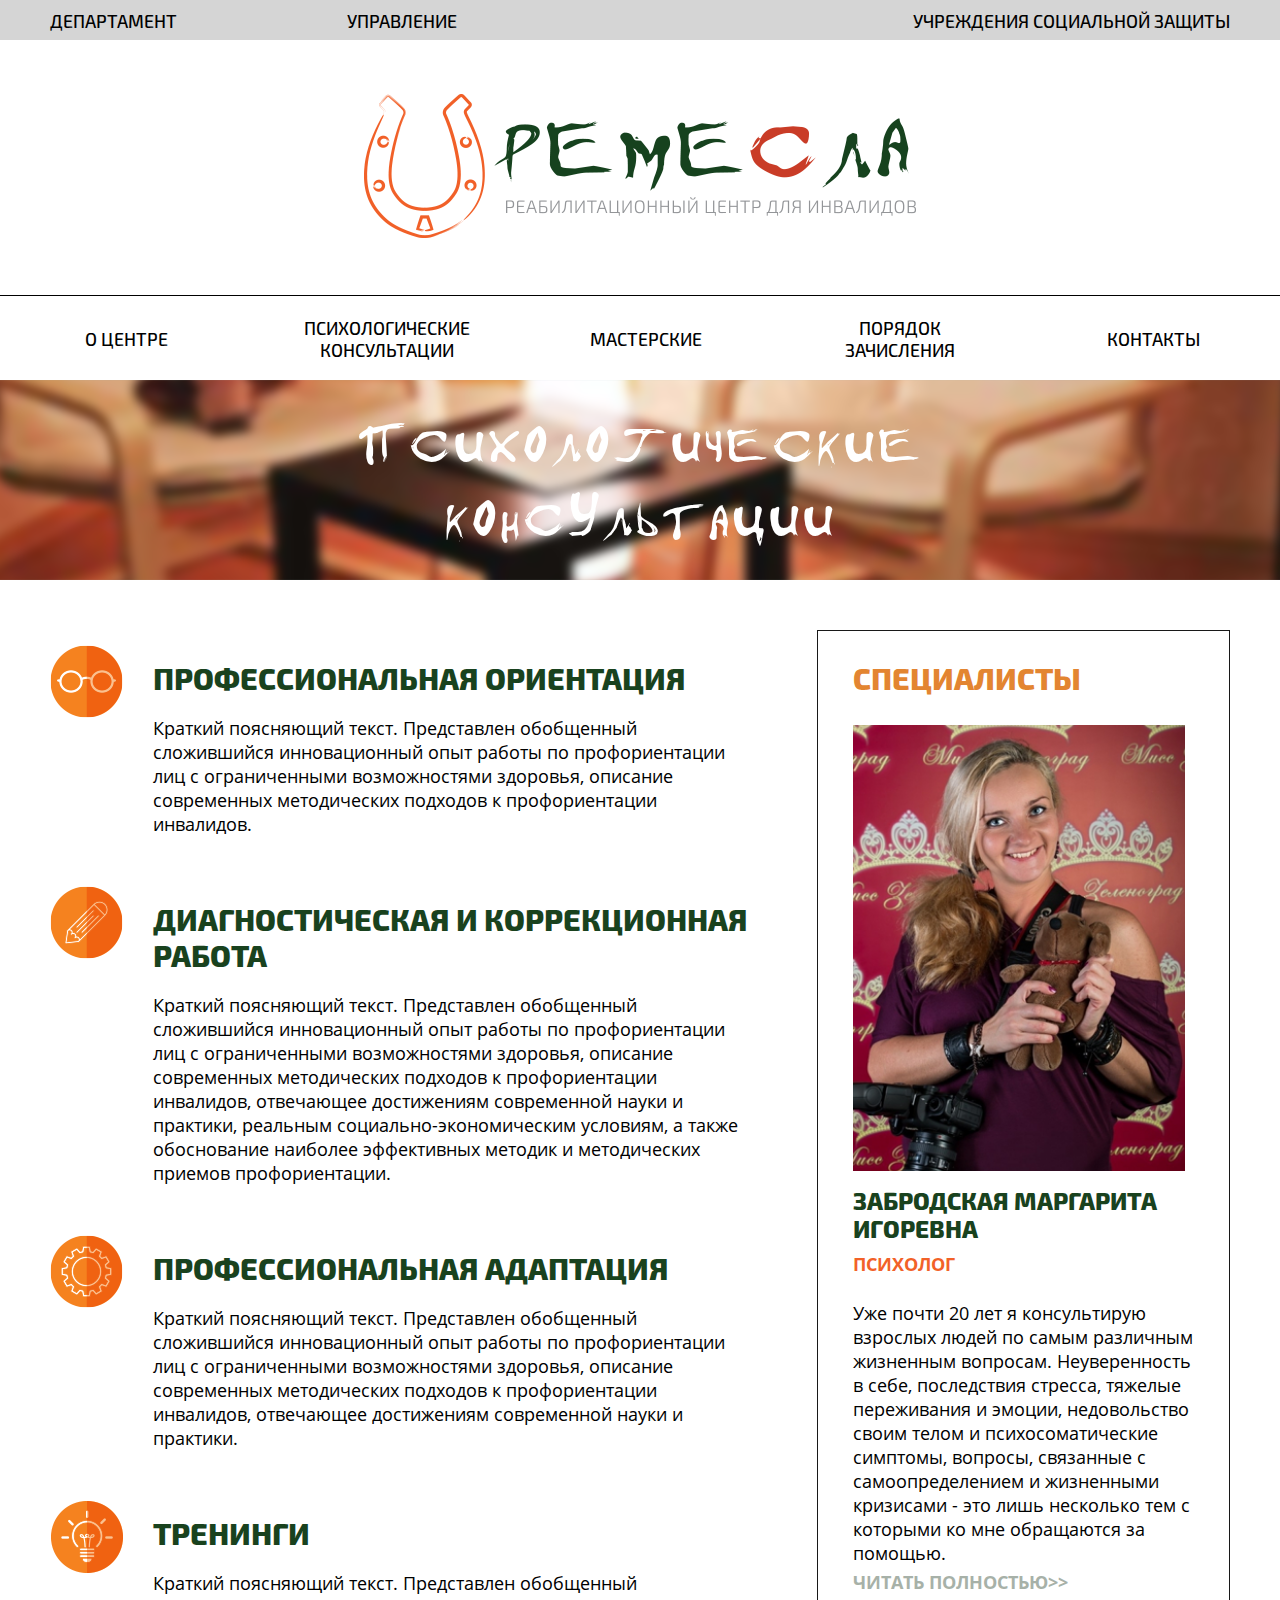
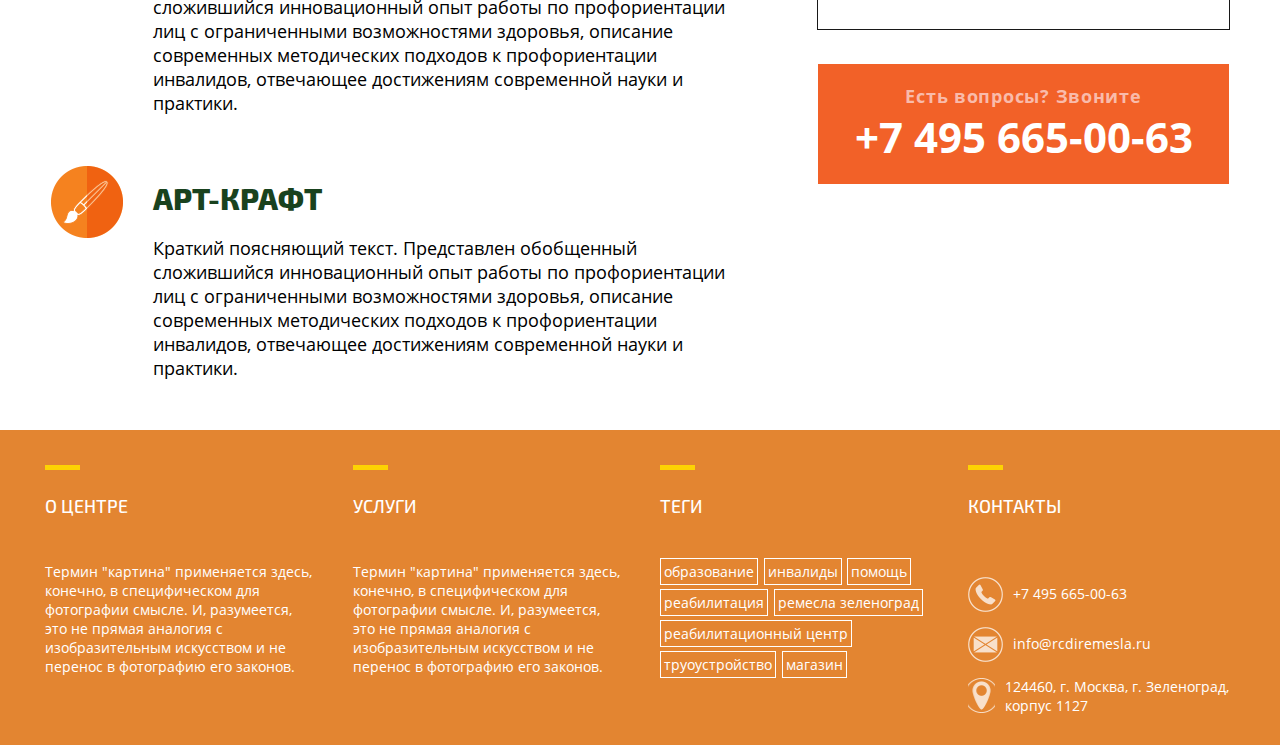
<file: pages/counselling-common.html>
<!DOCTYPE html>
<html lang="ru">
	<head>
	  	<meta charset="UTF-8">
	  	<meta name="viewport" content="width=device-width, initial-scale=1.0">
	  	<meta http-equiv="X-UA-Compatible" content="ie=edge">
	  	<link rel="stylesheet" href="../css/normalize.css">
	  	<link rel="stylesheet" href="../css/main.css">
		<link rel="stylesheet" href="../css/counselling.css">
	  	<title>ГБУ РЦДИ Ремесла - Психологические консультации</title>
	</head>
	<body>
		<header>
			<div class="header-top">
			  	<nav class="top-nav centered">
			  		<ul class="top-nav__list flex">
			  			<ul class="nav-list__left flex">
			  				<li class="top-nav__item"><a href="#" class="top-nav__link">Департамент</a></li>
			  				<li class="top-nav__item"><a href="#" class="top-nav__link">Управление</a></li>	
			  			</ul>

			  			<ul class="nav-list__right">
				  			<li class="top-nav__item"><a href="#" class="top-nav__link">Учреждения социальной защиты</a></li>
			  			</ul>
			  		</ul>
			  	</nav>
			</div>

		  	<div class="logo centered flex">
  				<a href="#" class="logo__link"><img src="../img/logo.png" alt="Logo picture"></a>
  			</div>

  			<nav class="main-nav centered">
		      <ul class="main-nav__list flex">
		        <li class="main-nav__item flex"><a href="../index.html" class="main-nav__link">О центре</a>
		          <ul class="sub-nav__list">
		            <li class="sub-nav__item"><a href="#" class="sub-nav__link">Общая информация</a></li>
		            <li class="sub-nav__item"><a href="news-common.html" class="sub-nav__link">Новости</a></li>
		            <li class="sub-nav__item"><a href="#" class="sub-nav__link">Анонсы</a></li>
		            <li class="sub-nav__item"><a href="#" class="sub-nav__link">Задачи</a></li>
		            <li class="sub-nav__item"><a href="#" class="sub-nav__link">Отделения</a></li>
		            <li class="sub-nav__item"><a href="#" class="sub-nav__link">Попечительский совет</a></li>
		            <li class="sub-nav__item"><a href="#" class="sub-nav__link">Учредительные документы</a></li>
		            <li class="sub-nav__item"><a href="#" class="sub-nav__link">Отчеты</a></li>
		            <li class="sub-nav__item"><a href="#" class="sub-nav__link">Дипломы</a></li>
		          </ul>
		        </li>
		        <li class="main-nav__item flex"><a href="counselling-common.html" class="main-nav__link">Психологические консультации</a>
		          <ul class="sub-nav__list">
		            <li class="sub-nav__item"><a href="counseling-detailed/proforientaion-detailed.html" class="sub-nav__link">Професиональная ориентация</a></li>
		            <li class="sub-nav__item"><a href="#" class="sub-nav__link">Диагностика и коррекционная работа</a></li>
		            <li class="sub-nav__item"><a href="#" class="sub-nav__link">Профессиональная адаптация</a></li>
		            <li class="sub-nav__item trainings"><a href="#" class="sub-nav__link">Тренинги</a>
		            	<ul class="trainings-list">
				            <li class="trainings-list__item"><a href="#" class="trainings-list__link">Мы сильнее обстоятельств!</a></li>
				            <li class="trainings-list__item"><a href="#" class="trainings-list__link">Пойми себя</a></li>
				            <li class="trainings-list__item"><a href="#" class="trainings-list__link">Как достичь цели</a></li>
		          		</ul>
		            </li>
		            <li class="sub-nav__item"><a href="#" class="sub-nav__link">Арт-крафт</a></li>
		            <li class="sub-nav__item"><a href="#" class="sub-nav__link">Волшебный мир песка и сказки</a></li>
		            <li class="sub-nav__item"><a href="#" class="sub-nav__link">Группа раннего развития</a></li>
		          </ul>
		        </li>
		        <li class="main-nav__item flex"><a href="craftrooms-common.html" class="main-nav__link">Мастерские</a>
		          <ul class="sub-nav__list">
		            <li class="sub-nav__item"><a href="craftrooms-detailed/pottery.html" class="sub-nav__link">Гончарная мастерская</a></li>
		            <li class="sub-nav__item"><a href="craftrooms-detailed/textile.html" class="sub-nav__link">Текстильная мастерская</a></li>
		            <li class="sub-nav__item"><a href="craftrooms-detailed/painter.html" class="sub-nav__link">Художественная мастерская</a></li>
		            <li class="sub-nav__item"><a href="craftrooms-detailed/sewing.html" class="sub-nav__link">Швейная мастерская</a></li>
		            <li class="sub-nav__item"><a href="#" class="sub-nav__link">Отделения</a></li>
		            <li class="sub-nav__item"><a href="craftrooms-detailed/wood.html" class="sub-nav__link">Дерево-обрабатывающая мастерская</a></li>
		            <li class="sub-nav__item"><a href="craftrooms-detailed/candle.html" class="sub-nav__link">Мыловаренная и свечная мастерская</a></li>
		            <li class="sub-nav__item"><a href="craftrooms-detailed/polygraph.html" class="sub-nav__link">Полиграфическая мастерская</a></li>
		            <li class="sub-nav__item"><a href="#" class="sub-nav__link">Мастерская керамической флористики</a></li>
		          </ul>
		        </li>
		        <li class="main-nav__item flex"><a href="order.html" class="main-nav__link">Порядок зачисления</a></li>
		        <li class="main-nav__item flex"><a href="#" class="main-nav__link">Контакты</a></li>
		      </ul>
	  		</nav>
		</header>

		<div class="slider-counselling centered flex">
    		<p class="slide_text">Психологические консультации</p>
  		</div>

		<main class="centered flex">
			<div class="main-content counseling flex">
				<article class="counseling-block flex">
					<span class="counseling-block__icon glases">
						
					</span>

					<div class="counseling-block__content">
						<h2 class="counseling-block__title">Профессиональная ориентация</h2>
						<p class="counseling-block__text">Краткий поясняющий текст. Представлен обобщенный сложившийся инновационный опыт работы по профориентации лиц с ограниченными возможностями здоровья, описание современных методических подходов к профориентации инвалидов.</p>
					</div>
				</article>

				<article class="counseling-block flex">
					<span class="counseling-block__icon pencil">
						
					</span>

					<div class="counseling-block__content">
						<h2 class="counseling-block__title">Диагностическая и коррекционная работа</h2>
						<p class="counseling-block__text">Краткий поясняющий текст. Представлен обобщенный сложившийся инновационный опыт работы по профориентации лиц с ограниченными возможностями здоровья, описание современных методических подходов к профориентации инвалидов, отвечающее достижениям современной науки и практики, реальным социально-экономическим условиям, а также обоснование наиболее эффективных методик и методических приемов профориентации.</p>
					</div>
				</article>

				<article class="counseling-block flex">
					<span class="counseling-block__icon gear"></span>

					<div class="counseling-block__content">
						<h2 class="counseling-block__title">Профессиональная адаптация</h2>
						<p class="counseling-block__text">Краткий поясняющий текст. Представлен обобщенный сложившийся инновационный опыт работы по профориентации лиц с ограниченными возможностями здоровья, описание современных методических подходов к профориентации инвалидов, отвечающее достижениям современной науки и практики.</p>
					</div>
				</article>

				<article class="counseling-block flex">
					<span class="counseling-block__icon lamp"></span>

					<div class="counseling-block__content">
						<h2 class="counseling-block__title">Тренинги</h2>
						<p class="counseling-block__text">Краткий поясняющий текст. Представлен обобщенный сложившийся инновационный опыт работы по профориентации лиц с ограниченными возможностями здоровья, описание современных методических подходов к профориентации инвалидов, отвечающее достижениям современной науки и практики.</p>
					</div>
				</article>

				<article class="counseling-block flex">
					<span class="counseling-block__icon brush"></span>

					<div class="counseling-block__content">
						<h2 class="counseling-block__title">Арт-крафт</h2>
						<p class="counseling-block__text">Краткий поясняющий текст. Представлен обобщенный сложившийся инновационный опыт работы по профориентации лиц с ограниченными возможностями здоровья, описание современных методических подходов к профориентации инвалидов, отвечающее достижениям современной науки и практики.</p>
					</div>
				</article>
			</div>

			<aside class="experts centered flex">
		    	<h2 class="aside-title">Специалисты</h2>
		    	<img class="expert-photo" src="../img/expert-photo.png" alt="Фото специалиста">

		    	<h3 class="exert-name">Забродская Маргарита Игоревна</h3>

		    	<span class="expert-job">Психолог</span>

		    	<p class="expert-description">Уже почти 20 лет я консультирую взрослых людей по самым различным жизненным вопросам. Неуверенность в себе, последствия стресса, тяжелые переживания и эмоции, недовольство своим телом и психосоматические симптомы, вопросы, связанные с самоопределением и жизненными кризисами - это лишь несколько тем с которыми ко мне обращаются за помощью.</p>

		    	<a href="#" class="expert__link">Читать полностью>></a>

		    	<a href="#" class="call-btn flex">
		    		<p class="call-btn__text">Есть вопросы? Звоните</p>
		    		<span class="call-btn__number" href="tel:+74956650063">+7 495 665-00-63</span>
		    	</a>
			</aside> 
		</main>

		<footer class=" centered flex">
			<section class="about">
				<hr class="footer__line">
				<h2 class="footer__title">О центре</h2>
				<p class="footer_text">Термин "картина" применяется здесь, конечно, в специфическом для фотографии смысле. И, разумеется, это не прямая аналогия с изобразительным искусством и не перенос в фотографию его законов. </p>
			</section>

			<section class="services">
				<hr class="footer__line">
				<h2 class="footer__title">Услуги</h2>
				<p class="footer_text">Термин "картина" применяется здесь, конечно, в специфическом для фотографии смысле. И, разумеется, это не прямая аналогия с изобразительным искусством и не перенос в фотографию его законов.</p>
			</section>

			<section class="tags">
				<hr class="footer__line">
				<h2 class="footer__title">Теги</h2>
				<div class="tags__block">
					<p class="tags__line">
						<a class="tag" href="#">образование</a>
						<a class="tag" href="#">инвалиды</a>
						<a class="tag" href="#">помощь</a>
					</p>

					<p class="tags__line">
						<a class="tag" href="#">реабилитация</a>
						<a class="tag" href="#">ремесла зеленоград</a>
					</p>

					<p class="tags__line">
						<a class="tag" href="#">реабилитационный центр</a>
					</p>

					<p class="tags__line">
						<a class="tag" href="#">труоустройство</a>
						<a class="tag" href="#">магазин</a>
					</p>
				</div>
			</section>

			<section class="contacts">
				<hr class="footer__line">
				<h2 class="footer__title">Контакты</h2>
				<div class="contacts__info flex">
					<a class="contact__link flex" href="tel: +7 495 665-00-63">
						<span class="contact__icon phone"></span>
						<span class="contact__description">+7 495 665-00-63</span>
					</a>

					<a class="contact__link flex" href="mailto: info@rcdiremesla.ru">
						<span class="contact__icon mail"></span>
						<span class="contact__description">info@rcdiremesla.ru</span>
					</a>

					<a href="#" class="contact__link flex">
						<span class="contact__icon location"></span>
						<span class="contact__description">124460, г. Москва, г. Зеленоград, корпус 1127
					</a>
				</div>
			</section>
		</footer>
	</body>
</html>
</file>
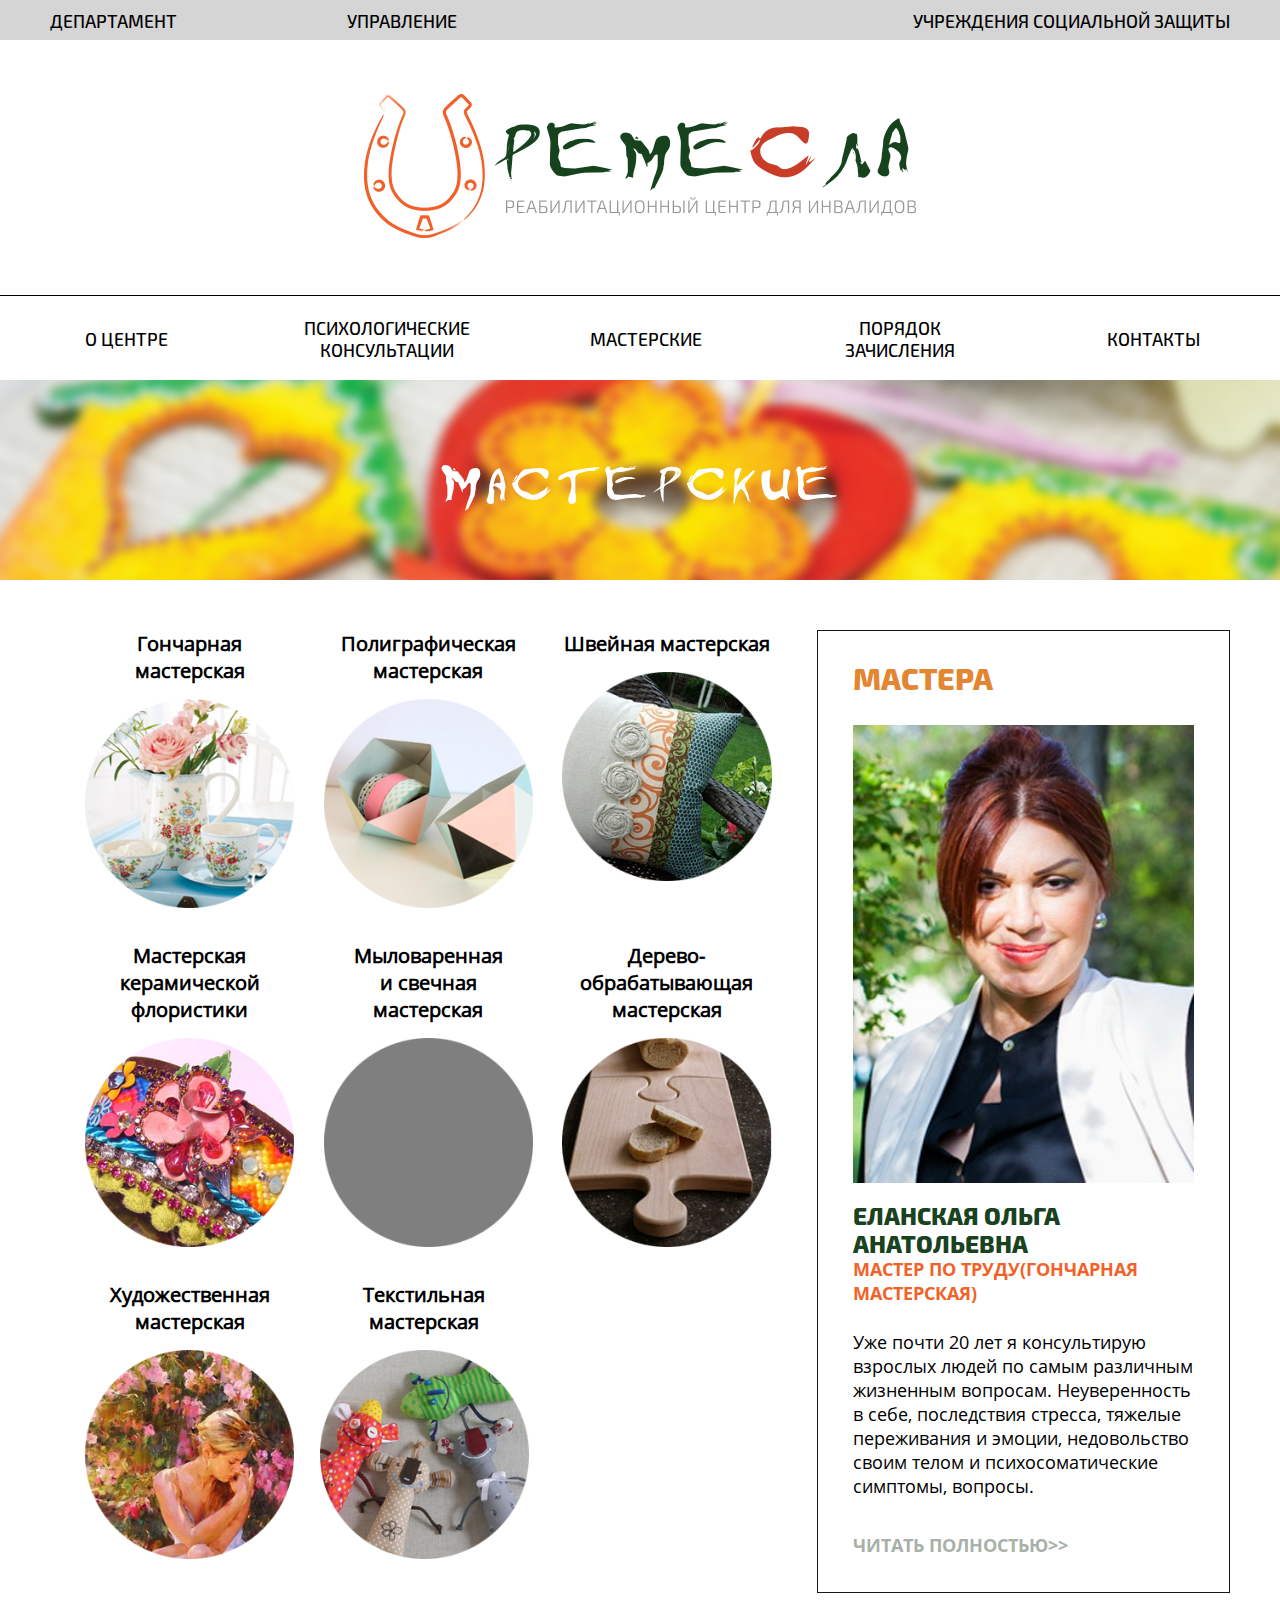
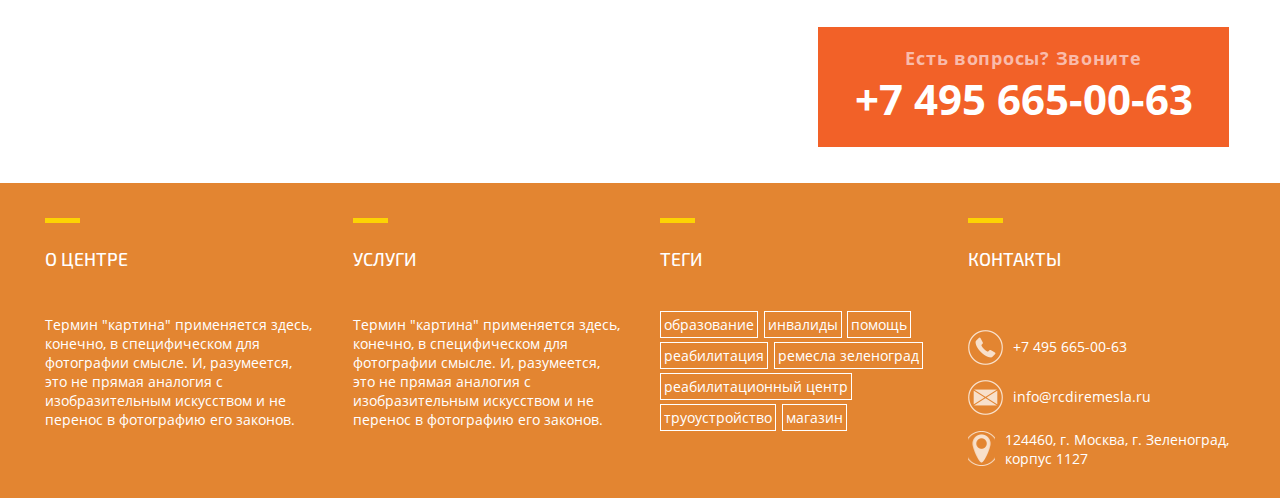
<file: pages/craftrooms-common.html>
<!DOCTYPE html>
<html lang="ru">
	<head>
	  	<meta charset="UTF-8">
	  	<meta name="viewport" content="width=device-width, initial-scale=1.0">
	  	<meta http-equiv="X-UA-Compatible" content="ie=edge">
	  	<link rel="stylesheet" href="../css/normalize.css">
	  	<link rel="stylesheet" href="../css/main.css">
		<link rel="stylesheet" href="../css/craftrooms.css">
	  	<title>ГБУ РЦДИ Ремесла - Мастерские</title>
	</head>
	<body>
		<header>
			<div class="header-top">
			  	<nav class="top-nav centered">
			  		<ul class="top-nav__list flex">
			  			<ul class="nav-list__left flex">
			  				<li class="top-nav__item"><a href="#" class="top-nav__link">Департамент</a></li>
			  				<li class="top-nav__item"><a href="#" class="top-nav__link">Управление</a></li>	
			  			</ul>

			  			<ul class="nav-list__right">
				  			<li class="top-nav__item"><a href="#" class="top-nav__link">Учреждения социальной защиты</a></li>
			  			</ul>
			  		</ul>
			  	</nav>
			</div>

		  	<div class="logo centered flex">
  				<a href="#" class="logo__link"><img src="../img/logo.png" alt="Logo picture"></a>
  			</div>

  			<nav class="main-nav centered">
		      <ul class="main-nav__list flex">
		        <li class="main-nav__item flex"><a href="../index.html" class="main-nav__link">О центре</a>
		          <ul class="sub-nav__list">
		            <li class="sub-nav__item"><a href="#" class="sub-nav__link">Общая информация</a></li>
		            <li class="sub-nav__item"><a href="news-common.html" class="sub-nav__link">Новости</a></li>
		            <li class="sub-nav__item"><a href="#" class="sub-nav__link">Анонсы</a></li>
		            <li class="sub-nav__item"><a href="#" class="sub-nav__link">Задачи</a></li>
		            <li class="sub-nav__item"><a href="#" class="sub-nav__link">Отделения</a></li>
		            <li class="sub-nav__item"><a href="#" class="sub-nav__link">Попечительский совет</a></li>
		            <li class="sub-nav__item"><a href="#" class="sub-nav__link">Учредительные документы</a></li>
		            <li class="sub-nav__item"><a href="#" class="sub-nav__link">Отчеты</a></li>
		            <li class="sub-nav__item"><a href="#" class="sub-nav__link">Дипломы</a></li>
		          </ul>
		        </li>
		        <li class="main-nav__item flex"><a href="counselling-common.html" class="main-nav__link">Психологические консультации</a>
		          <ul class="sub-nav__list">
		            <li class="sub-nav__item"><a href="counseling-detailed/proforientaion-detailed.html" class="sub-nav__link">Професиональная ориентация</a></li>
		            <li class="sub-nav__item"><a href="#" class="sub-nav__link">Диагностика и коррекционная работа</a></li>
		            <li class="sub-nav__item"><a href="#" class="sub-nav__link">Профессиональная адаптация</a></li>
		            <li class="sub-nav__item trainings"><a href="#" class="sub-nav__link">Тренинги</a>
		            	<ul class="trainings-list">
				            <li class="trainings-list__item"><a href="#" class="trainings-list__link">Мы сильнее обстоятельств!</a></li>
				            <li class="trainings-list__item"><a href="#" class="trainings-list__link">Пойми себя</a></li>
				            <li class="trainings-list__item"><a href="#" class="trainings-list__link">Как достичь цели</a></li>
		          		</ul>
		            </li>
		            <li class="sub-nav__item"><a href="#" class="sub-nav__link">Арт-крафт</a></li>
		            <li class="sub-nav__item"><a href="#" class="sub-nav__link">Волшебный мир песка и сказки</a></li>
		            <li class="sub-nav__item"><a href="#" class="sub-nav__link">Группа раннего развития</a></li>
		          </ul>
		        </li>
		        <li class="main-nav__item flex"><a href="craftrooms.html" class="main-nav__link">Мастерские</a>
		          <ul class="sub-nav__list">
		            <li class="sub-nav__item"><a href="craftrooms-detailed/pottery.html" class="sub-nav__link">Гончарная мастерская</a></li>
		            <li class="sub-nav__item"><a href="craftrooms-detailed/textile.html" class="sub-nav__link">Текстильная мастерская</a></li>
		            <li class="sub-nav__item"><a href="craftrooms-detailed/painter.html" class="sub-nav__link">Художественная мастерская</a></li>
		            <li class="sub-nav__item"><a href="craftrooms-detailed/sewing.html" class="sub-nav__link">Швейная мастерская</a></li>
		            <li class="sub-nav__item"><a href="#" class="sub-nav__link">Отделения</a></li>
		            <li class="sub-nav__item"><a href="craftrooms-detailed/wood.html" class="sub-nav__link">Дерево-обрабатывающая мастерская</a></li>
		            <li class="sub-nav__item"><a href="craftrooms-detailed/candle.html" class="sub-nav__link">Мыловаренная и свечная мастерская</a></li>
		            <li class="sub-nav__item"><a href="craftrooms-detailed/polygraph.html" class="sub-nav__link">Полиграфическая мастерская</a></li>
		            <li class="sub-nav__item"><a href="#" class="sub-nav__link">Мастерская керамической флористики</a></li>
		          </ul>
		        </li>
		        <li class="main-nav__item flex"><a href="order.html" class="main-nav__link">Порядок зачисления</a></li>
		        <li class="main-nav__item flex"><a href="#" class="main-nav__link">Контакты</a></li>
		      </ul>
	  		</nav>
		</header>

		<div class="slider-craftrooms centered flex">
    		<p class="slide_text">Мастерские</p>
  		</div>

		<main class="centered flex">
			<div class="main-content craftrooms flex">
				<a href="craftrooms-detailed/pottery.html" class="craftroom flex">
					<span class="craftroom__name">Гончарная мастерская</span>

					<img class="craftroom__img" src="../img/craftroom_1.png" alt="Гончарная мастерская">
				</a>

				<a href="craftrooms-detailed/polygraph.html" class="craftroom flex">
					<h3 class="craftroom__name">Полиграфическая мастерская</h3>

					<img class="craftroom__img" src="../img/craftroom_2.png" alt="Полиграфическая мастерская">
				</a>

				<a href="craftrooms-detailed/sewing.html" class="craftroom flex">
					<h3 class="craftroom__name">Швейная мастерская</h3>

					<img class="craftroom__img" src="../img/craftroom_3.png" alt="Швейная имастерская">
				</a>

				<a href="craftrooms-detailed/ceramics.html" class="craftroom flex">
					<h3 class="craftroom__name">Мастерская керамической флористики</h3>

					<img class="craftroom__img" src="../img/craftroom_4.png" alt="Мастерская керамической флористики">
				</a>

				<a href="craftrooms-detailed/candle.html" class="craftroom flex">
					<h3 class="craftroom__name">Мыловаренная <br>и свечная <br>мастерская</h3>

					<img class="craftroom__img" src="../img/craftroom_5.png" alt="Полиграфическая мастерская">
				</a>

				<a href="craftrooms-detailed/wood.html" class="craftroom flex">
					<h3 class="craftroom__name">Дерево-обрабатывающая мастерская</h3>

					<img class="craftroom__img" src="../img/craftroom_6.png" alt="Швейная имастерская">
				</a>

				<a href="craftrooms-detailed/painter.html" class="craftroom flex">
					<h3 class="craftroom__name">Художественная мастерская</h3>

					<img class="craftroom__img" src="../img/craftroom_7.png" alt="Швейная имастерская">
				</a>

				<a href="craftrooms-detailed/textile.html" class="craftroom flex">
					<h3 class="craftroom__name">Текстильная мастерская</h3>

					<img class="craftroom__img" src="../img/craftroom_8.png" alt="Швейная имастерская">
				</a>
			</div>

			<aside class="experts centered flex">
			<div class="aside-content">
		    	<h2 class="aside-title">Мастера</h2>
		    	<img class="expert-photo" src="../img/expert-photo__craft.png" alt="Фото специалиста">

		    	<h3 class="exert-name">Еланская Ольга Анатольевна</h3>

		    	<span class="expert-job">мастер по труду(гончарная мастерская)</span>

		    	<p class="expert-description">Уже почти 20 лет я консультирую взрослых людей по самым различным жизненным вопросам. Неуверенность в себе, последствия стресса, тяжелые переживания и эмоции, недовольство своим телом и психосоматические симптомы, вопросы.</p>

		    	<a href="#" class="expert__reading">Читать полностью>></a>
		    </div>

		    <a href="#" class="call-btn flex">
		    		<p class="call-btn__text">Есть вопросы? Звоните</p>
		    		<span class="call-btn__number" href="tel:+74956650063">+7 495 665-00-63</span>
		    </a>
			</aside> 
		</main>

		<footer class="footer centered flex">
			<section class="about">
				<hr class="footer__line">
				<h2 class="footer__title">О центре</h2>
				<p class="footer_text">Термин "картина" применяется здесь, конечно, в специфическом для фотографии смысле. И, разумеется, это не прямая аналогия с изобразительным искусством и не перенос в фотографию его законов. </p>
			</section>

			<section class="services">
				<hr class="footer__line">
				<h2 class="footer__title">Услуги</h2>
				<p class="footer_text">Термин "картина" применяется здесь, конечно, в специфическом для фотографии смысле. И, разумеется, это не прямая аналогия с изобразительным искусством и не перенос в фотографию его законов.</p>
			</section>

			<section class="tags">
				<hr class="footer__line">
				<h2 class="footer__title">Теги</h2>
				<div class="tags__block">
					<p class="tags__line">
						<a class="tag" href="#">образование</a>
						<a class="tag" href="#">инвалиды</a>
						<a class="tag" href="#">помощь</a>
					</p>

					<p class="tags__line">
						<a class="tag" href="#">реабилитация</a>
						<a class="tag" href="#">ремесла зеленоград</a>
					</p>

					<p class="tags__line">
						<a class="tag" href="#">реабилитационный центр</a>
					</p>

					<p class="tags__line">
						<a class="tag" href="#">труоустройство</a>
						<a class="tag" href="#">магазин</a>
					</p>
				</div>
			</section>

			<section class="contacts">
				<hr class="footer__line">
				<h2 class="footer__title">Контакты</h2>
				<div class="contacts__info flex">
					<a class="contact__link flex" href="tel: +7 495 665-00-63">
						<span class="contact__icon phone"></span>
						<span class="contact__description">+7 495 665-00-63</span>
					</a>

					<a class="contact__link flex" href="mailto: info@rcdiremesla.ru">
						<span class="contact__icon mail"></span>
						<span class="contact__description">info@rcdiremesla.ru</span>
					</a>

					<a href="#" class="contact__link flex">
						<span class="contact__icon location"></span>
						<span class="contact__description">124460, г. Москва, г. Зеленоград, корпус 1127
					</a>
				</div>
			</section>
		</footer>
	</body>
</html>
</file>
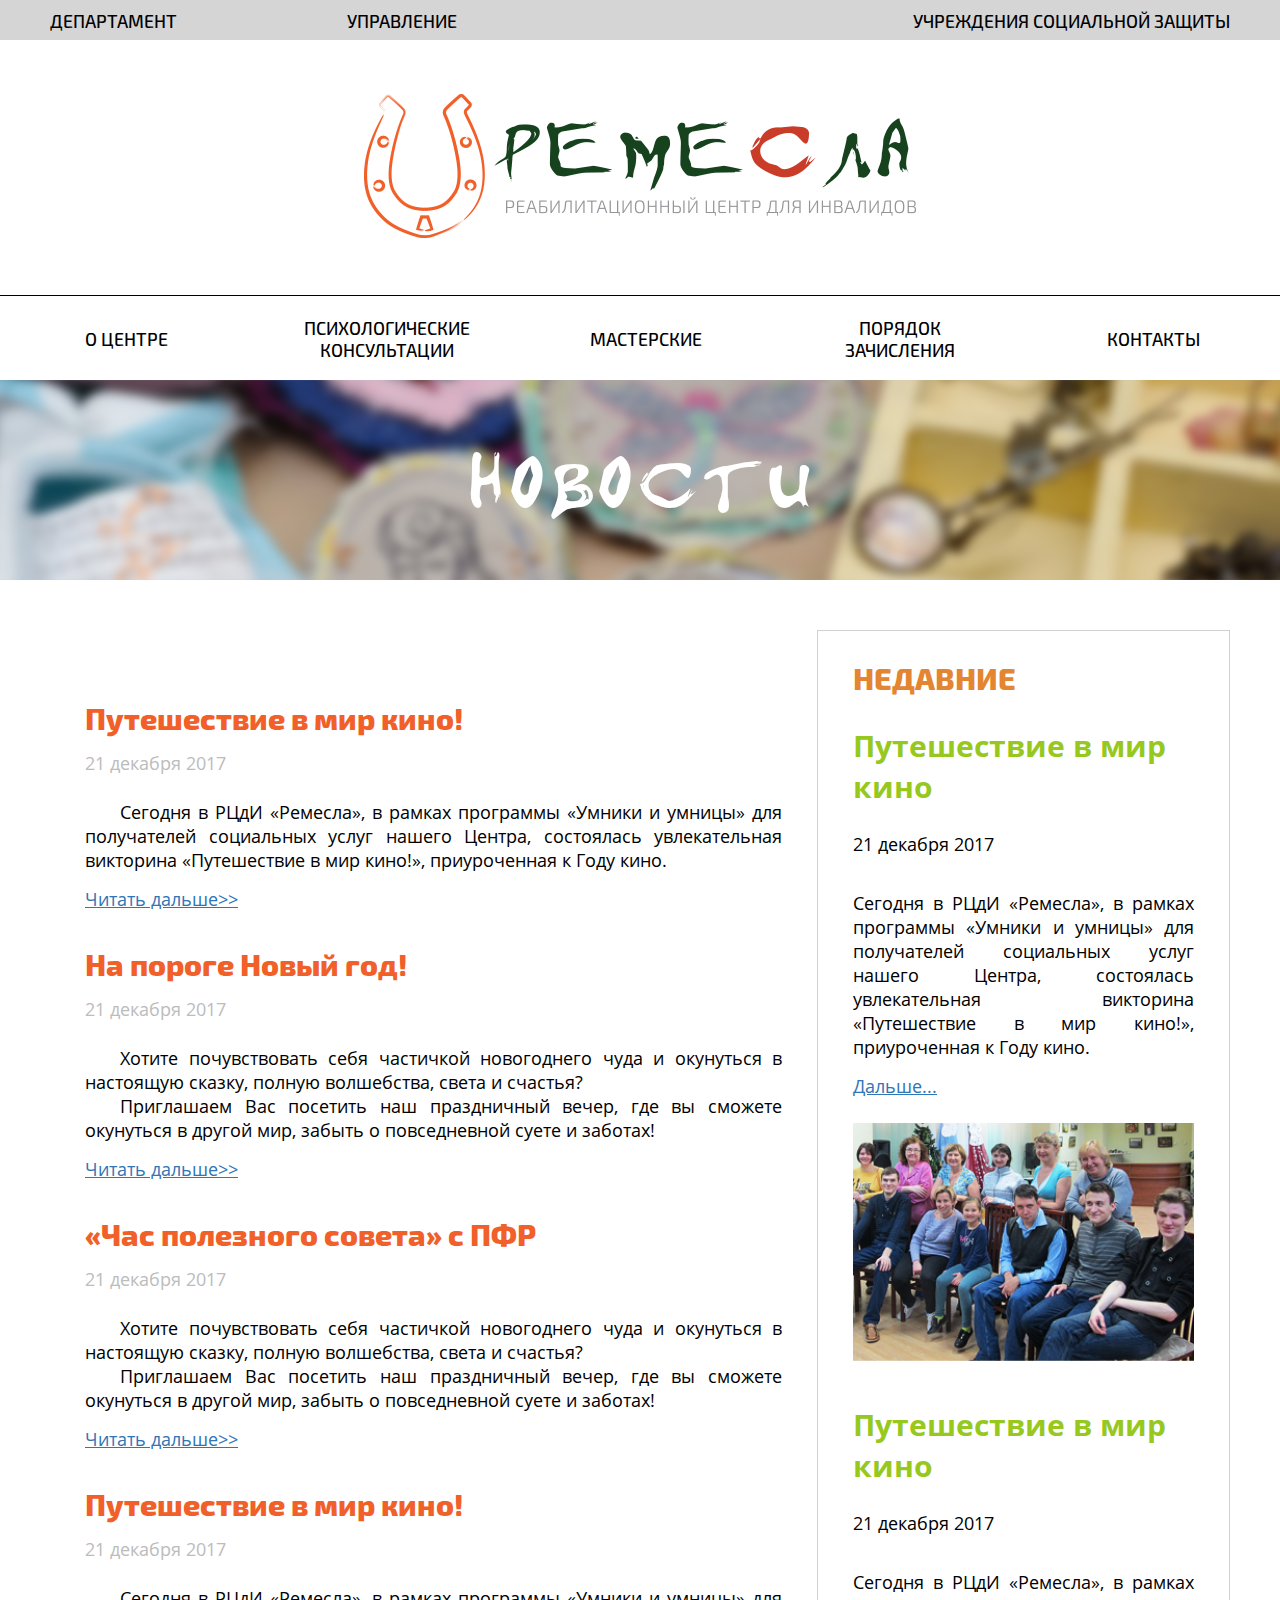
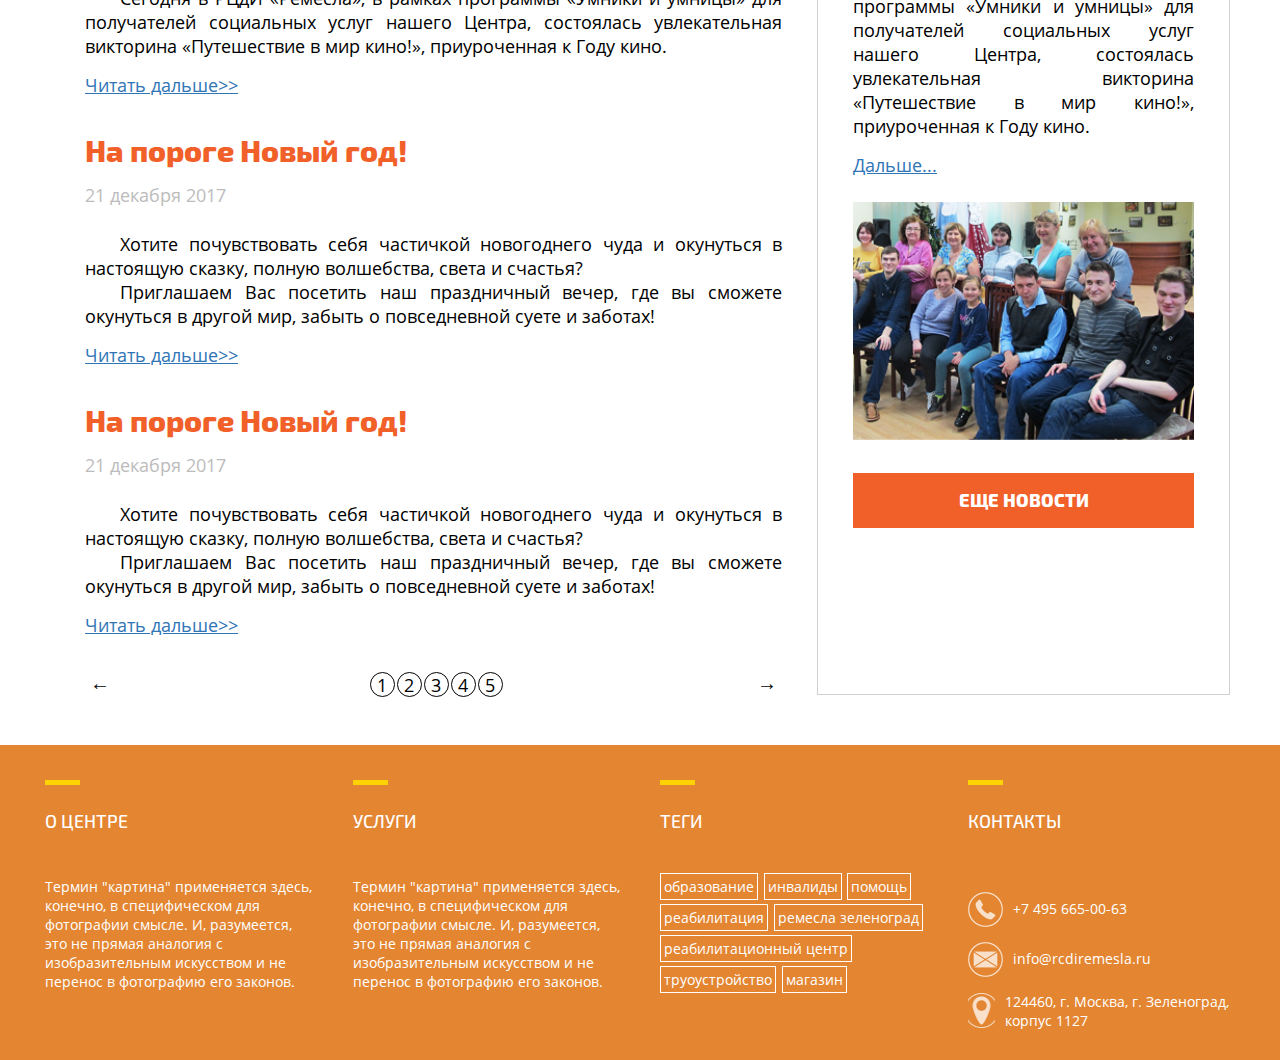
<file: pages/news-common.html>
<!DOCTYPE html>
<html lang="ru">
	<head>
	  	<meta charset="UTF-8">
	  	<meta name="viewport" content="width=device-width, initial-scale=1.0">
	  	<meta http-equiv="X-UA-Compatible" content="ie=edge">
	  	<link rel="stylesheet" href="../css/normalize.css">
	  	<link rel="stylesheet" href="../css/main.css">
		<link rel="stylesheet" href="../css/news.css">
	  	<title>ГБУ РЦДИ Ремесла - Новости</title>
	</head>
	<body>
		<header>
			<div class="header-top">
			  	<nav class="top-nav centered">
			  		<ul class="top-nav__list flex">
			  			<ul class="nav-list__left flex">
			  				<li class="top-nav__item"><a href="#" class="top-nav__link">Департамент</a></li>
			  				<li class="top-nav__item"><a href="#" class="top-nav__link">Управление</a></li>	
			  			</ul>

			  			<ul class="nav-list__right">
				  			<li class="top-nav__item"><a href="#" class="top-nav__link">Учреждения социальной защиты</a></li>
			  			</ul>
			  		</ul>
			  	</nav>
			</div>

		  	<div class="logo centered flex">
  				<a href="#" class="logo__link"><img src="../img/logo.png" alt="Logo picture"></a>
  			</div>

  			<nav class="main-nav centered">
		      <ul class="main-nav__list flex">
		        <li class="main-nav__item flex"><a href="../index.html" class="main-nav__link">О центре</a>
		          <ul class="sub-nav__list">
		            <li class="sub-nav__item"><a href="#" class="sub-nav__link">Общая информация</a></li>
		            <li class="sub-nav__item"><a href="news-common.html" class="sub-nav__link">Новости</a></li>
		            <li class="sub-nav__item"><a href="#" class="sub-nav__link">Анонсы</a></li>
		            <li class="sub-nav__item"><a href="#" class="sub-nav__link">Задачи</a></li>
		            <li class="sub-nav__item"><a href="#" class="sub-nav__link">Отделения</a></li>
		            <li class="sub-nav__item"><a href="#" class="sub-nav__link">Попечительский совет</a></li>
		            <li class="sub-nav__item"><a href="#" class="sub-nav__link">Учредительные документы</a></li>
		            <li class="sub-nav__item"><a href="#" class="sub-nav__link">Отчеты</a></li>
		            <li class="sub-nav__item"><a href="#" class="sub-nav__link">Дипломы</a></li>
		          </ul>
		        </li>
		        <li class="main-nav__item flex"><a href="counselling-common.html" class="main-nav__link">Психологические консультации</a>
		          <ul class="sub-nav__list">
		            <li class="sub-nav__item"><a href="counseling-detailed/proforientaion-detailed.html" class="sub-nav__link">Професиональная ориентация</a></li>
		            <li class="sub-nav__item"><a href="#" class="sub-nav__link">Диагностика и коррекционная работа</a></li>
		            <li class="sub-nav__item"><a href="#" class="sub-nav__link">Профессиональная адаптация</a></li>
		            <li class="sub-nav__item trainings"><a href="#" class="sub-nav__link">Тренинги</a>
		            	<ul class="trainings-list">
				            <li class="trainings-list__item"><a href="#" class="trainings-list__link">Мы сильнее обстоятельств!</a></li>
				            <li class="trainings-list__item"><a href="#" class="trainings-list__link">Пойми себя</a></li>
				            <li class="trainings-list__item"><a href="#" class="trainings-list__link">Как достичь цели</a></li>
		          		</ul>
		            </li>
		            <li class="sub-nav__item"><a href="#" class="sub-nav__link">Арт-крафт</a></li>
		            <li class="sub-nav__item"><a href="#" class="sub-nav__link">Волшебный мир песка и сказки</a></li>
		            <li class="sub-nav__item"><a href="#" class="sub-nav__link">Группа раннего развития</a></li>
		          </ul>
		        </li>
		        <li class="main-nav__item flex"><a href="craftrooms.html" class="main-nav__link">Мастерские</a>
		          <ul class="sub-nav__list">
		            <li class="sub-nav__item"><a href="craftrooms-detailed/pottery.html" class="sub-nav__link">Гончарная мастерская</a></li>
		            <li class="sub-nav__item"><a href="craftrooms-detailed/textile.html" class="sub-nav__link">Текстильная мастерская</a></li>
		            <li class="sub-nav__item"><a href="craftrooms-detailed/painter.html" class="sub-nav__link">Художественная мастерская</a></li>
		            <li class="sub-nav__item"><a href="craftrooms-detailed/sewing.html" class="sub-nav__link">Швейная мастерская</a></li>
		            <li class="sub-nav__item"><a href="#" class="sub-nav__link">Отделения</a></li>
		            <li class="sub-nav__item"><a href="craftrooms-detailed/wood.html" class="sub-nav__link">Дерево-обрабатывающая мастерская</a></li>
		            <li class="sub-nav__item"><a href="craftrooms-detailed/candle.html" class="sub-nav__link">Мыловаренная и свечная мастерская</a></li>
		            <li class="sub-nav__item"><a href="craftrooms-detailed/polygraph.html" class="sub-nav__link">Полиграфическая мастерская</a></li>
		            <li class="sub-nav__item"><a href="#" class="sub-nav__link">Мастерская керамической флористики</a></li>
		          </ul>
		        </li>
		        <li class="main-nav__item flex"><a href="order.html" class="main-nav__link">Порядок зачисления</a></li>
		        <li class="main-nav__item flex"><a href="#" class="main-nav__link">Контакты</a></li>
		      </ul>
	  		</nav>
		</header>

		<div class="slider-news centered flex">
    		<p class="slide_text">Новости</p>
  		</div>

		<main class="centered flex">
			<div class="main-content news flex">
				<article class="news-block">
					<h2 class="news-block__title"><a class="news-block__link" href="news-detailed.html">Путешествие в мир кино!</a></h2>

					<time class="news-block__date" datetime="2017-12-21">21 декабря 2017</time>

					<p class="news-block__text">Cегодня в РЦдИ «Ремесла», в рамках программы «Умники и умницы»  для получателей социальных услуг нашего Центра, состоялась увлекательная викторина «Путешествие в мир кино!», приуроченная  к Году кино.</p>

					<a href="#" class="continue__link">Читать дальше>></a>
				</article>

				<article class="news-block">
					<h2 class="news-block__title">На пороге Новый год!</h2>

					<time class="news-block__date" datetime="2017-12-21">21 декабря 2017</time>

					<p class="news-block__text">Хотите почувствовать себя частичкой новогоднего чуда и окунуться в настоящую сказку, полную волшебства, света и счастья?</p>
					<p class="news-block__text second">Приглашаем Вас посетить наш праздничный вечер, где вы сможете окунуться в другой мир, забыть o повседневной суете и заботах!</p>

					<a href="#" class="continue__link">Читать дальше>></a>
				</article>

				<article class="news-block">
					<h2 class="news-block__title">«Час полезного совета» с ПФР</h2>

					<time class="news-block__date" datetime="2017-12-21">21 декабря 2017</time>

					<p class="news-block__text">Хотите почувствовать себя частичкой новогоднего чуда и окунуться в настоящую сказку, полную волшебства, света и счастья?</p>
					<p class="news-block__text second">Приглашаем Вас посетить наш праздничный вечер, где вы сможете окунуться в другой мир, забыть o повседневной суете и заботах!</p>

					<a href="#" class="continue__link">Читать дальше>></a>
				</article>

				<article class="news-block">
					<h2 class="news-block__title"><a class="news-block__link" href="news-detailed.html">Путешествие в мир кино!</a></h2>

					<time class="news-block__date" datetime="2017-12-21">21 декабря 2017</time>

					<p class="news-block__text">Cегодня в РЦдИ «Ремесла», в рамках программы «Умники и умницы»  для получателей социальных услуг нашего Центра, состоялась увлекательная викторина «Путешествие в мир кино!», приуроченная  к Году кино.</p>

					<a href="#" class="continue__link">Читать дальше>></a>
				</article>

				<article class="news-block">
					<h2 class="news-block__title">На пороге Новый год!</h2>

					<time class="news-block__date" datetime="2017-12-21">21 декабря 2017</time>

					<p class="news-block__text">Хотите почувствовать себя частичкой новогоднего чуда и окунуться в настоящую сказку, полную волшебства, света и счастья?</p>
					<p class="news-block__text second">Приглашаем Вас посетить наш праздничный вечер, где вы сможете окунуться в другой мир, забыть o повседневной суете и заботах!</p>

					<a href="#" class="continue__link">Читать дальше>></a>
				</article>

				<article class="news-block">
					<h2 class="news-block__title">На пороге Новый год!</h2>

					<time class="news-block__date" datetime="2017-12-21">21 декабря 2017</time>

					<p class="news-block__text">Хотите почувствовать себя частичкой новогоднего чуда и окунуться в настоящую сказку, полную волшебства, света и счастья?</p>
					<p class="news-block__text second">Приглашаем Вас посетить наш праздничный вечер, где вы сможете окунуться в другой мир, забыть o повседневной суете и заботах!</p>

					<a href="#" class="continue__link">Читать дальше>></a>
				</article>

				<div class="pagination flex">
					<!-- <div class="pagination-wrapper"> -->
						<div class="pagination-prev">
							<a class="pagination__link" href="#">&larr;</a>
						</div>

						<ul class="pagination-list flex">
							<li class="pagination-list__item"><a href="#" class="pagination-list__link">1</a></li>
							<li class="pagination-list__item"><a href="#" class="pagination-list__link">2</a></li>
							<li class="pagination-list__item"><a href="#" class="pagination-list__link">3</a></li>
							<li class="pagination-list__item"><a href="#" class="pagination-list__link">4</a></li>
							<li class="pagination-list__item"><a href="#" class="pagination-list__link">5</a></li>
						</ul>

						<div class="pagination-next">
							<a class="pagination__link" href="#">&rarr;</a>
						</div>
					<!-- </div> -->
				</div>
			</div>

			<aside class="recent centered flex">
		    	<h2 class="aside-title">Недавние</h2>
		    	<article class="recent-news">
		    		<h3 class="recent-news__title"><a href="news-detailed.html" class="recent-news__link">Путешествие в мир кино</a></h3>
		        	<time class="recent-news__date" datetime="2017-12-21">21 декабря 2017</time>

		        	<p class="recent-news__text">Cегодня в РЦдИ «Ремесла», в рамках программы «Умники и умницы»  для получателей социальных услуг нашего Центра, состоялась увлекательная викторина «Путешествие в мир кино!», приуроченная  к Году кино. <a href="#" class="continue__link">Дальше...</a></p>

		        	<img class="recent-news__img"src="../img/recent-news-img.png" alt="Фотография новости">
		    	</article>

		    	<article class="recent-news">
		    		<h3 class="recent-news__title"><a href="news-detailed.html" class="recent-news__link">Путешествие в мир кино</a></h3>
		        	<time class="recent-news__date" datetime="2017-12-21">21 декабря 2017</time>

		        	<p class="recent-news__text">Cегодня в РЦдИ «Ремесла», в рамках программы «Умники и умницы»  для получателей социальных услуг нашего Центра, состоялась увлекательная викторина «Путешествие в мир кино!», приуроченная  к Году кино. <a href="#" class="continue__link">Дальше...</a></p>

		        	<img class="recent-news__img"src="../img/recent-news-img.png" alt="Фотография новости">
		    	</article>

		    	<a href="#" class="more-btn flex">Еще новости</a>

			</aside> 
		</main>

		<footer class=" centered flex">
			<section class="about">
				<hr class="footer__line">
				<h2 class="footer__title">О центре</h2>
				<p class="footer_text">Термин "картина" применяется здесь, конечно, в специфическом для фотографии смысле. И, разумеется, это не прямая аналогия с изобразительным искусством и не перенос в фотографию его законов. </p>
			</section>

			<section class="services">
				<hr class="footer__line">
				<h2 class="footer__title">Услуги</h2>
				<p class="footer_text">Термин "картина" применяется здесь, конечно, в специфическом для фотографии смысле. И, разумеется, это не прямая аналогия с изобразительным искусством и не перенос в фотографию его законов.</p>
			</section>

			<section class="tags">
				<hr class="footer__line">
				<h2 class="footer__title">Теги</h2>
				<div class="tags__block">
					<p class="tags__line">
						<a class="tag" href="#">образование</a>
						<a class="tag" href="#">инвалиды</a>
						<a class="tag" href="#">помощь</a>
					</p>

					<p class="tags__line">
						<a class="tag" href="#">реабилитация</a>
						<a class="tag" href="#">ремесла зеленоград</a>
					</p>

					<p class="tags__line">
						<a class="tag" href="#">реабилитационный центр</a>
					</p>

					<p class="tags__line">
						<a class="tag" href="#">труоустройство</a>
						<a class="tag" href="#">магазин</a>
					</p>
				</div>
			</section>

			<section class="contacts">
				<hr class="footer__line">
				<h2 class="footer__title">Контакты</h2>
				<div class="contacts__info flex">
					<a class="contact__link flex" href="tel: +7 495 665-00-63">
						<span class="contact__icon phone"></span>
						<span class="contact__description">+7 495 665-00-63</span>
					</a>

					<a class="contact__link flex" href="mailto: info@rcdiremesla.ru">
						<span class="contact__icon mail"></span>
						<span class="contact__description">info@rcdiremesla.ru</span>
					</a>

					<a href="#" class="contact__link flex">
						<span class="contact__icon location"></span>
						<span class="contact__description">124460, г. Москва, г. Зеленоград, корпус 1127
					</a>
				</div>
			</section>
		</footer>
	</body>
</html>
</file>
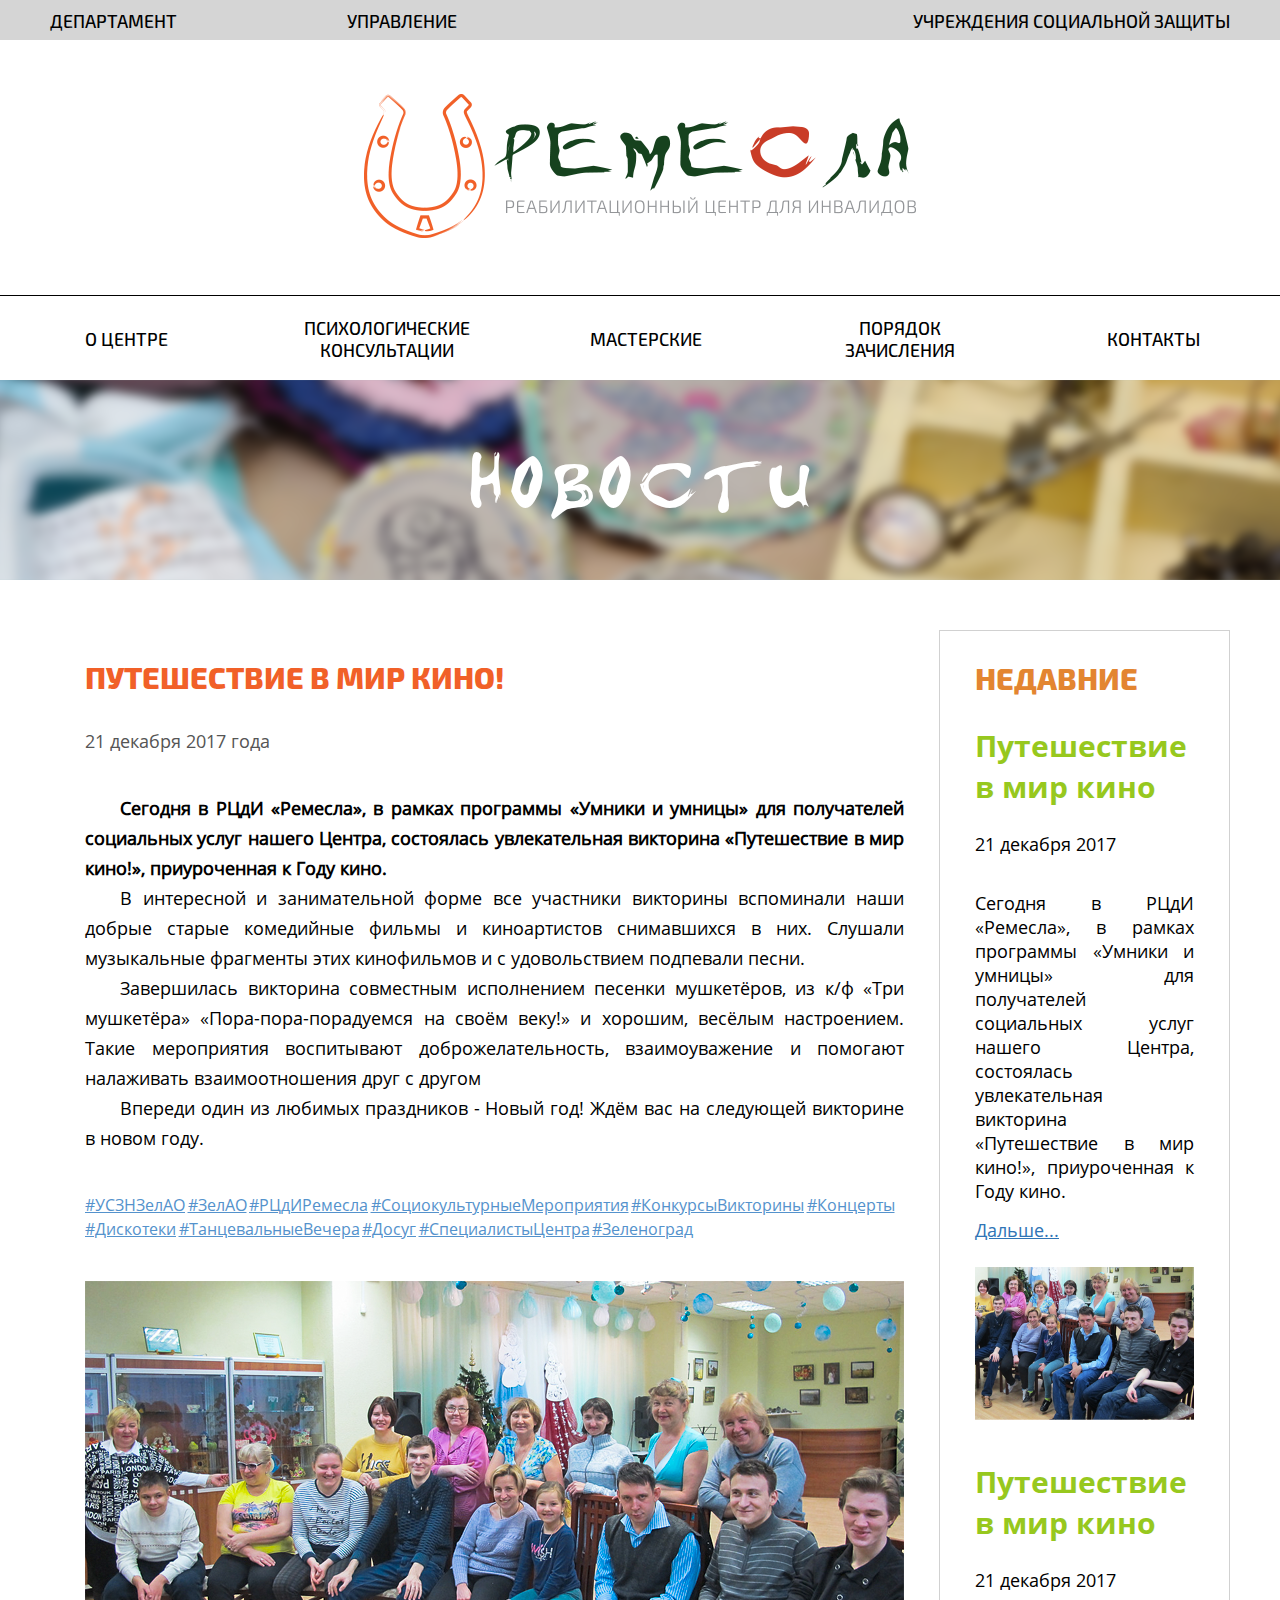
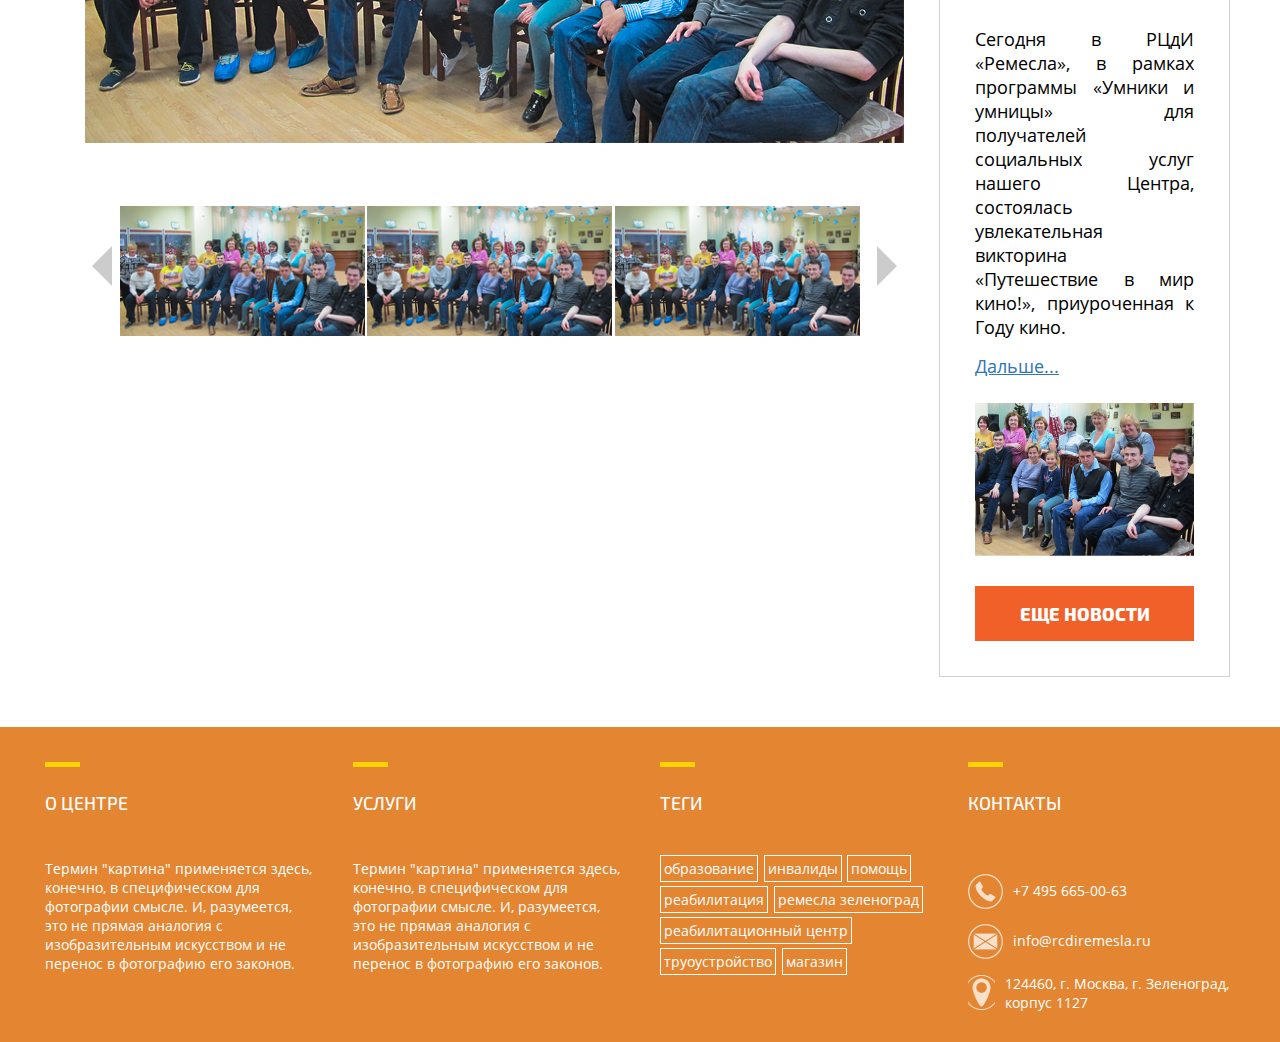
<file: pages/news-detailed.html>
<!DOCTYPE html>
<html lang="ru">
	<head>
	  	<meta charset="UTF-8">
	  	<meta name="viewport" content="width=device-width, initial-scale=1.0">
	  	<meta http-equiv="X-UA-Compatible" content="ie=edge">
	  	<link rel="stylesheet" href="../css/normalize.css">
	  	<link rel="stylesheet" href="../css/main.css">
		<link rel="stylesheet" href="../css/news.css">
	  	<title>ГБУ РЦДИ Ремесла - Новости</title>
	</head>
	<body>
		<header>
			<div class="header-top">
			  	<nav class="top-nav centered">
			  		<ul class="top-nav__list flex">
			  			<ul class="nav-list__left flex">
			  				<li class="top-nav__item"><a href="#" class="top-nav__link">Департамент</a></li>
			  				<li class="top-nav__item"><a href="#" class="top-nav__link">Управление</a></li>	
			  			</ul>

			  			<ul class="nav-list__right">
				  			<li class="top-nav__item"><a href="#" class="top-nav__link">Учреждения социальной защиты</a></li>
			  			</ul>
			  		</ul>
			  	</nav>
			</div>

		  	<div class="logo centered flex">
  				<a href="#" class="logo__link"><img src="../img/logo.png" alt="Logo picture"></a>
  			</div>

  			<nav class="main-nav centered">
		      <ul class="main-nav__list flex">
		        <li class="main-nav__item flex"><a href="../index.html" class="main-nav__link">О центре</a>
		          <ul class="sub-nav__list">
		            <li class="sub-nav__item"><a href="#" class="sub-nav__link">Общая информация</a></li>
		            <li class="sub-nav__item"><a href="news-common.html" class="sub-nav__link">Новости</a></li>
		            <li class="sub-nav__item"><a href="#" class="sub-nav__link">Анонсы</a></li>
		            <li class="sub-nav__item"><a href="#" class="sub-nav__link">Задачи</a></li>
		            <li class="sub-nav__item"><a href="#" class="sub-nav__link">Отделения</a></li>
		            <li class="sub-nav__item"><a href="#" class="sub-nav__link">Попечительский совет</a></li>
		            <li class="sub-nav__item"><a href="#" class="sub-nav__link">Учредительные документы</a></li>
		            <li class="sub-nav__item"><a href="#" class="sub-nav__link">Отчеты</a></li>
		            <li class="sub-nav__item"><a href="#" class="sub-nav__link">Дипломы</a></li>
		          </ul>
		        </li>
		        <li class="main-nav__item flex"><a href="counselling-common.html" class="main-nav__link">Психологические консультации</a>
		          <ul class="sub-nav__list">
		            <li class="sub-nav__item"><a href="counseling-detailed/proforientaion-detailed.html" class="sub-nav__link">Професиональная ориентация</a></li>
		            <li class="sub-nav__item"><a href="#" class="sub-nav__link">Диагностика и коррекционная работа</a></li>
		            <li class="sub-nav__item"><a href="#" class="sub-nav__link">Профессиональная адаптация</a></li>
		            <li class="sub-nav__item trainings"><a href="#" class="sub-nav__link">Тренинги</a>
		            	<ul class="trainings-list">
				            <li class="trainings-list__item"><a href="#" class="trainings-list__link">Мы сильнее обстоятельств!</a></li>
				            <li class="trainings-list__item"><a href="#" class="trainings-list__link">Пойми себя</a></li>
				            <li class="trainings-list__item"><a href="#" class="trainings-list__link">Как достичь цели</a></li>
		          		</ul>
		            </li>
		            <li class="sub-nav__item"><a href="#" class="sub-nav__link">Арт-крафт</a></li>
		            <li class="sub-nav__item"><a href="#" class="sub-nav__link">Волшебный мир песка и сказки</a></li>
		            <li class="sub-nav__item"><a href="#" class="sub-nav__link">Группа раннего развития</a></li>
		          </ul>
		        </li>
		        <li class="main-nav__item flex"><a href="craftrooms-common.html" class="main-nav__link">Мастерские</a>
		          <ul class="sub-nav__list">
		            <li class="sub-nav__item"><a href="craftrooms-detailed/pottery.html" class="sub-nav__link">Гончарная мастерская</a></li>
		            <li class="sub-nav__item"><a href="craftrooms-detailed/textile.html" class="sub-nav__link">Текстильная мастерская</a></li>
		            <li class="sub-nav__item"><a href="craftrooms-detailed/painter.html" class="sub-nav__link">Художественная мастерская</a></li>
		            <li class="sub-nav__item"><a href="craftrooms-detailed/sewing.html" class="sub-nav__link">Швейная мастерская</a></li>
		            <li class="sub-nav__item"><a href="#" class="sub-nav__link">Отделения</a></li>
		            <li class="sub-nav__item"><a href="craftrooms-detailed/wood.html" class="sub-nav__link">Дерево-обрабатывающая мастерская</a></li>
		            <li class="sub-nav__item"><a href="craftrooms-detailed/candle.html" class="sub-nav__link">Мыловаренная и свечная мастерская</a></li>
		            <li class="sub-nav__item"><a href="craftrooms-detailed/polygraph.html" class="sub-nav__link">Полиграфическая мастерская</a></li>
		            <li class="sub-nav__item"><a href="#" class="sub-nav__link">Мастерская керамической флористики</a></li>
		          </ul>
		        </li>
		        <li class="main-nav__item flex"><a href="order.html" class="main-nav__link">Порядок зачисления</a></li>
		        <li class="main-nav__item flex"><a href="#" class="main-nav__link">Контакты</a></li>
		      </ul>
	  		</nav>
		</header>

		<div class="slider-news centered flex">
    		<p class="slide_text">Новости</p>
  		</div>

		<main class="centered flex">
			<div class="main-content news flex">
				<article class="news-detailed">
					<h2 class="news-detailed__title">Путешествие в мир кино!</h2>
					
					<time class="news-detailed__date" datetime="2017-12-21">21 декабря 2017 года</time>
					
					<p class="news-detailed__text accented">Cегодня в РЦдИ «Ремесла», в рамках программы «Умники и умницы»  для получателей социальных услуг нашего Центра, состоялась увлекательная викторина «Путешествие в мир кино!», приуроченная  к Году кино.</p>
					
					<p class="news-detailed__text">  В интересной и занимательной форме все участники викторины вспоминали наши добрые старые комедийные фильмы и киноартистов снимавшихся в них. Слушали музыкальные фрагменты  этих кинофильмов и с удовольствием подпевали песни.</p>
					
					<p class="news-detailed__text">Завершилась викторина совместным исполнением песенки мушкетёров, из к/ф «Три мушкетёра» «Пора-пора-порадуемся на своём веку!» и хорошим, весёлым настроением.  Такие мероприятия воспитывают доброжелательность, взаимоуважение и помогают налаживать взаимоотношения друг с другом</p>
					
					<p class="news-detailed__text">Впереди один из любимых праздников - Новый год! Ждём вас на 
					следующей викторине в новом году.</p>

					<div class="news-detailed__tags">
						<a href="#" class="news-detailed__tag">#УСЗНЗелАО</a>
						<a href="#" class="news-detailed__tag">#ЗелАО</a>
						<a href="#" class="news-detailed__tag">#РЦдИРемесла</a>
						<a href="#" class="news-detailed__tag">#СоциокультурныеМероприятия</a>
						<a href="#" class="news-detailed__tag">#КонкурсыВикторины</a>
						<a href="#" class="news-detailed__tag">#Концерты</a>
						<a href="#" class="news-detailed__tag">#Дискотеки</a>
						<a href="#" class="news-detailed__tag">#ТанцевальныеВечера</a>
						<a href="#" class="news-detailed__tag">#Досуг</a>
						<a href="#" class="news-detailed__tag">#СпециалистыЦентра</a>
						<a href="#" class="news-detailed__tag">#Зеленоград</a>
						<a href="#" class="news-detailed__tag"></a>
					</div>

					<img class="news-detailed__photo" src="../img/news-photo(cinema).png" alt="Общее фото">

					<div class="news-slider">
						<span id="news-slider__left"></span>

						<div id="line">
							<img class="slide-img__mini" src="../img/news-photo(cinema)__sm.png" alt="">
							<img class="slide-img__mini" src="../img/news-photo(cinema)__sm.png" alt="">
							<img class="slide-img__mini" src="../img/news-photo(cinema)__sm.png" alt="">
							<img class="slide-img__mini" src="../img/news-photo(cinema)__sm.png" alt="">
							<img class="slide-img__mini" src="../img/news-photo(cinema)__sm.png" alt="">
						</div>

						<span id="news-slider__right"></span>
					</div>

				</article>



			</div>

			<aside class="recent centered flex">
		    	<h2 class="aside-title">Недавние</h2>
		    	<article class="recent-news">
		    		<h3 class="recent-news__title"><a href="news-detailed.html" class="recent-news__link">Путешествие в мир кино</a></h3>
		        	<time class="recent-news__date" datetime="2017-12-21">21 декабря 2017</time>

		        	<p class="recent-news__text">Cегодня в РЦдИ «Ремесла», в рамках программы «Умники и умницы»  для получателей социальных услуг нашего Центра, состоялась увлекательная викторина «Путешествие в мир кино!», приуроченная  к Году кино. <a href="#" class="continue__link">Дальше...</a></p>

		        	<img class="recent-news__img"src="../img/recent-news-img.png" alt="Фотография новости">
		    	</article>

		    	<article class="recent-news">
		    		<h3 class="recent-news__title"><a href="news-detailed.html" class="recent-news__link">Путешествие в мир кино</a></h3>
		        	<time class="recent-news__date" datetime="2017-12-21">21 декабря 2017</time>

		        	<p class="recent-news__text">Cегодня в РЦдИ «Ремесла», в рамках программы «Умники и умницы»  для получателей социальных услуг нашего Центра, состоялась увлекательная викторина «Путешествие в мир кино!», приуроченная  к Году кино. <a href="#" class="continue__link">Дальше...</a></p>

		        	<img class="recent-news__img"src="../img/recent-news-img.png" alt="Фотография новости">
		    	</article>

		    	<a href="#" class="more-btn flex">Еще новости</a>

			</aside> 
		</main>

		<footer class=" centered flex">
			<section class="about">
				<hr class="footer__line">
				<h2 class="footer__title">О центре</h2>
				<p class="footer_text">Термин "картина" применяется здесь, конечно, в специфическом для фотографии смысле. И, разумеется, это не прямая аналогия с изобразительным искусством и не перенос в фотографию его законов. </p>
			</section>

			<section class="services">
				<hr class="footer__line">
				<h2 class="footer__title">Услуги</h2>
				<p class="footer_text">Термин "картина" применяется здесь, конечно, в специфическом для фотографии смысле. И, разумеется, это не прямая аналогия с изобразительным искусством и не перенос в фотографию его законов.</p>
			</section>

			<section class="tags">
				<hr class="footer__line">
				<h2 class="footer__title">Теги</h2>
				<div class="tags__block">
					<p class="tags__line">
						<a class="tag" href="#">образование</a>
						<a class="tag" href="#">инвалиды</a>
						<a class="tag" href="#">помощь</a>
					</p>

					<p class="tags__line">
						<a class="tag" href="#">реабилитация</a>
						<a class="tag" href="#">ремесла зеленоград</a>
					</p>

					<p class="tags__line">
						<a class="tag" href="#">реабилитационный центр</a>
					</p>

					<p class="tags__line">
						<a class="tag" href="#">труоустройство</a>
						<a class="tag" href="#">магазин</a>
					</p>
				</div>
			</section>

			<section class="contacts">
				<hr class="footer__line">
				<h2 class="footer__title">Контакты</h2>
				<div class="contacts__info flex">
					<a class="contact__link flex" href="tel: +7 495 665-00-63">
						<span class="contact__icon phone"></span>
						<span class="contact__description">+7 495 665-00-63</span>
					</a>

					<a class="contact__link flex" href="mailto: info@rcdiremesla.ru">
						<span class="contact__icon mail"></span>
						<span class="contact__description">info@rcdiremesla.ru</span>
					</a>

					<a href="#" class="contact__link flex">
						<span class="contact__icon location"></span>
						<span class="contact__description">124460, г. Москва, г. Зеленоград, корпус 1127
					</a>
				</div>
			</section>
		</footer>

		<script>
			document.getElementById('news-slider__left').onclick = slideLeft;
			document.getElementById('news-slider__right').onclick = slideRight;

			var left = 0,
			line = document.getElementById('line');

			function slideLeft () {
				left = left - 250;

				line.style.left = left + 'px';
			}

			function slideRight () {
				left = left + 250;

				line.style.left = left + 'px';
			}
		</script>
	</body>
</html>
</file>
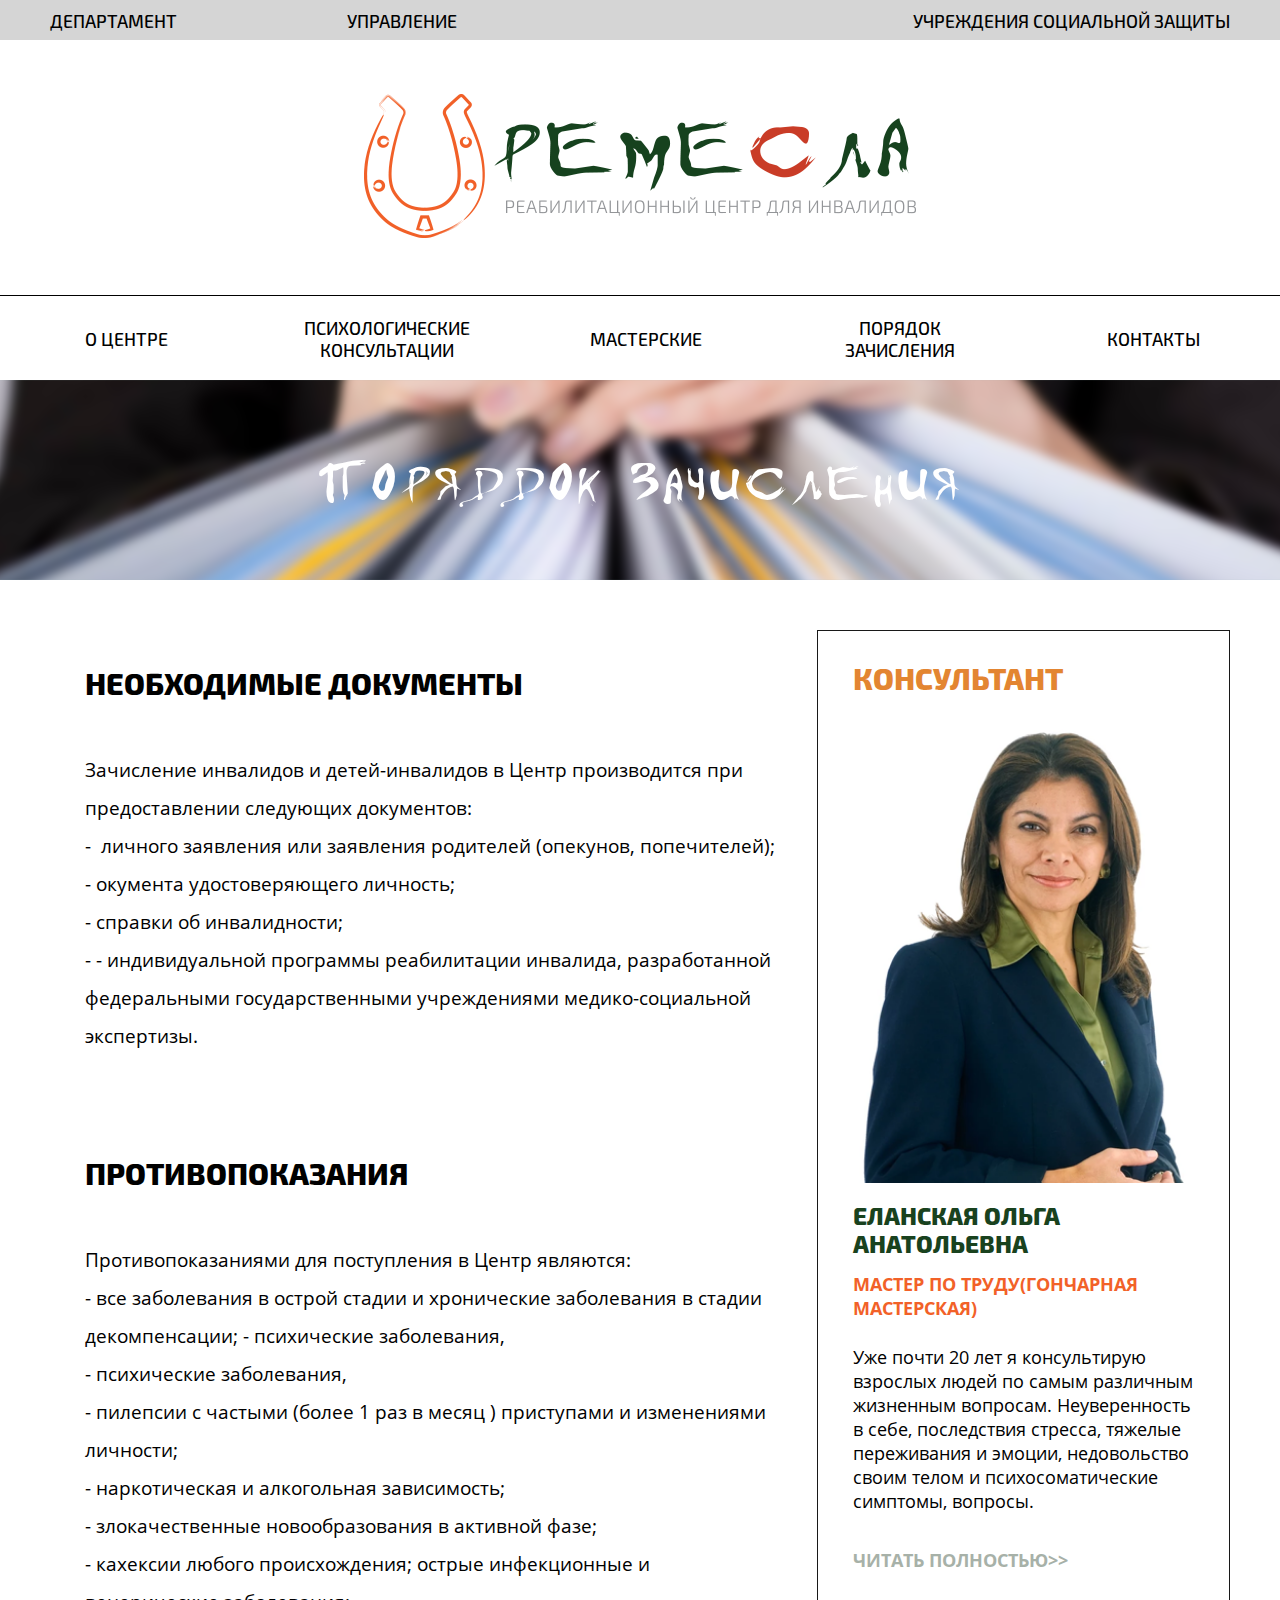
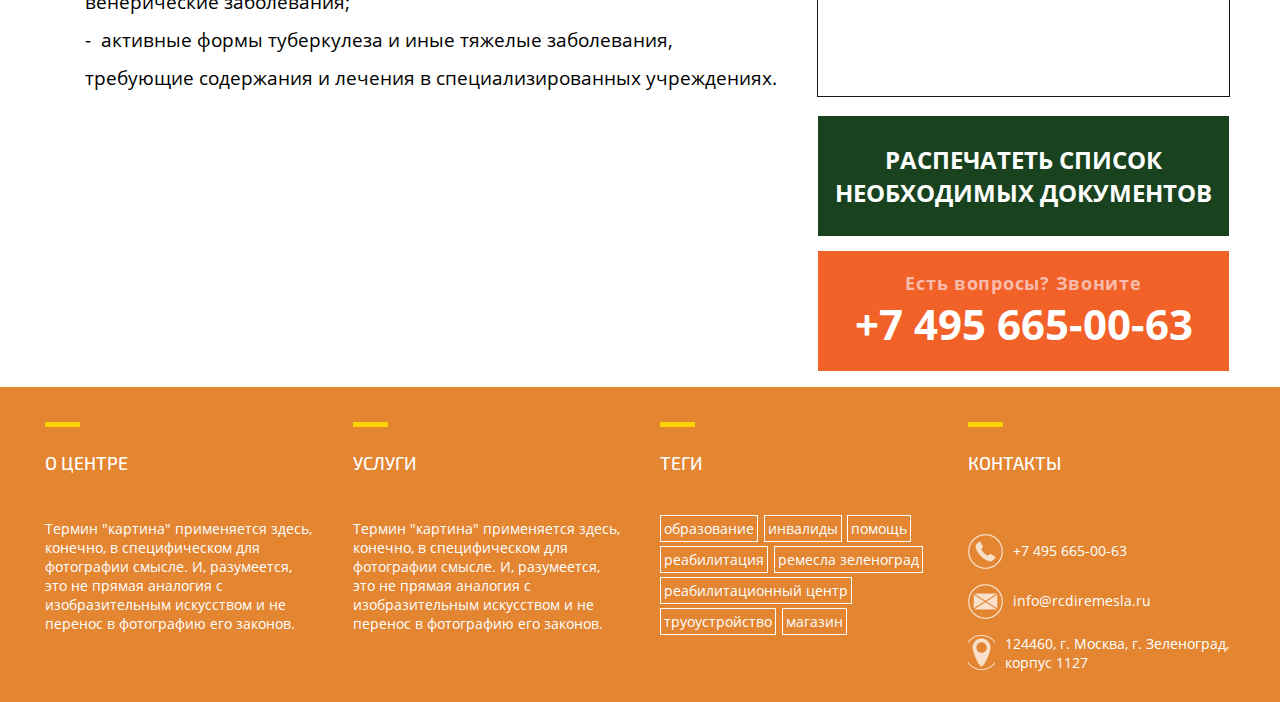
<file: pages/order.html>
<!DOCTYPE html>
<html lang="ru">
	<head>
	  	<meta charset="UTF-8">
	  	<meta name="viewport" content="width=device-width, initial-scale=1.0">
	  	<meta http-equiv="X-UA-Compatible" content="ie=edge">
	  	<link rel="stylesheet" href="../css/normalize.css">
	  	<link rel="stylesheet" href="../css/main.css">
		<link rel="stylesheet" href="../css/order.css">
	  	<title>ГБУ РЦДИ Ремесла - Порядок зачисления</title>
	</head>
	<body>
		<header>
			<div class="header-top">
			  	<nav class="top-nav centered">
			  		<ul class="top-nav__list flex">
			  			<ul class="nav-list__left flex">
			  				<li class="top-nav__item"><a href="#" class="top-nav__link">Департамент</a></li>
			  				<li class="top-nav__item"><a href="#" class="top-nav__link">Управление</a></li>	
			  			</ul>

			  			<ul class="nav-list__right">
				  			<li class="top-nav__item"><a href="#" class="top-nav__link">Учреждения социальной защиты</a></li>
			  			</ul>
			  		</ul>
			  	</nav>
			</div>

		  	<div class="logo centered flex">
  				<a href="#" class="logo__link"><img src="../img/logo.png" alt="Logo picture"></a>
  			</div>

  			<nav class="main-nav centered">
		      <ul class="main-nav__list flex">
		        <li class="main-nav__item flex"><a href="../index.html" class="main-nav__link">О центре</a>
		          <ul class="sub-nav__list">
		            <li class="sub-nav__item"><a href="#" class="sub-nav__link">Общая информация</a></li>
		            <li class="sub-nav__item"><a href="news-common.html" class="sub-nav__link">Новости</a></li>
		            <li class="sub-nav__item"><a href="#" class="sub-nav__link">Анонсы</a></li>
		            <li class="sub-nav__item"><a href="#" class="sub-nav__link">Задачи</a></li>
		            <li class="sub-nav__item"><a href="#" class="sub-nav__link">Отделения</a></li>
		            <li class="sub-nav__item"><a href="#" class="sub-nav__link">Попечительский совет</a></li>
		            <li class="sub-nav__item"><a href="#" class="sub-nav__link">Учредительные документы</a></li>
		            <li class="sub-nav__item"><a href="#" class="sub-nav__link">Отчеты</a></li>
		            <li class="sub-nav__item"><a href="#" class="sub-nav__link">Дипломы</a></li>
		          </ul>
		        </li>
		        <li class="main-nav__item flex"><a href="counselling.html" class="main-nav__link">Психологические консультации</a>
		          <ul class="sub-nav__list">
		            <li class="sub-nav__item"><a href="counseling-detailed/proforientaion-detailed.html" class="sub-nav__link">Професиональная ориентация</a></li>
		            <li class="sub-nav__item"><a href="#" class="sub-nav__link">Диагностика и коррекционная работа</a></li>
		            <li class="sub-nav__item"><a href="#" class="sub-nav__link">Профессиональная адаптация</a></li>
		            <li class="sub-nav__item trainings"><a href="#" class="sub-nav__link">Тренинги</a>
		            	<ul class="trainings-list">
				            <li class="trainings-list__item"><a href="#" class="trainings-list__link">Мы сильнее обстоятельств!</a></li>
				            <li class="trainings-list__item"><a href="#" class="trainings-list__link">Пойми себя</a></li>
				            <li class="trainings-list__item"><a href="#" class="trainings-list__link">Как достичь цели</a></li>
		          		</ul>
		            </li>
		            <li class="sub-nav__item"><a href="#" class="sub-nav__link">Арт-крафт</a></li>
		            <li class="sub-nav__item"><a href="#" class="sub-nav__link">Волшебный мир песка и сказки</a></li>
		            <li class="sub-nav__item"><a href="#" class="sub-nav__link">Группа раннего развития</a></li>
		          </ul>
		        </li>
		        <li class="main-nav__item flex"><a href="craftrooms.html" class="main-nav__link">Мастерские</a>
		          <ul class="sub-nav__list">
		            <li class="sub-nav__item"><a href="craftrooms-detailed/pottery.html" class="sub-nav__link">Гончарная мастерская</a></li>
		            <li class="sub-nav__item"><a href="craftrooms-detailed/textile.html" class="sub-nav__link">Текстильная мастерская</a></li>
		            <li class="sub-nav__item"><a href="craftrooms-detailed/painter.html" class="sub-nav__link">Художественная мастерская</a></li>
		            <li class="sub-nav__item"><a href="craftrooms-detailed/sewing.html" class="sub-nav__link">Швейная мастерская</a></li>
		            <li class="sub-nav__item"><a href="#" class="sub-nav__link">Отделения</a></li>
		            <li class="sub-nav__item"><a href="craftrooms-detailed/wood.html" class="sub-nav__link">Дерево-обрабатывающая мастерская</a></li>
		            <li class="sub-nav__item"><a href="craftrooms-detailed/candle.html" class="sub-nav__link">Мыловаренная и свечная мастерская</a></li>
		            <li class="sub-nav__item"><a href="craftrooms-detailed/polygraph.html" class="sub-nav__link">Полиграфическая мастерская</a></li>
		            <li class="sub-nav__item"><a href="#" class="sub-nav__link">Мастерская керамической флористики</a></li>
		          </ul>
		        </li>
		        <li class="main-nav__item flex"><a href="order.html" class="main-nav__link">Порядок зачисления</a></li>
		        <li class="main-nav__item flex"><a href="#" class="main-nav__link">Контакты</a></li>
		      </ul>
	  		</nav>
		</header>

		<div class="slider-craftrooms centered flex">
    		<p class="slide_text">Поряддок зачисления</p>
  		</div>

		<main class="centered flex">
			<div class="main-content order flex">
				<section class="order__documents">
					<h2 class="order__title">Необходимые документы</h2>
					<p class="order-docsuments__text">Зачисление инвалидов и  детей-инвалидов в Центр производится при предоставлении следующих документов:</p>
					<ul class="order-documents__list">
						<li class="order-documents__item"> личного заявления или заявления родителей (опекунов, попечителей);</li>
						<li class="order-documents__item">окумента удостоверяющего личность;</li>
						<li class="order-documents__item">справки об инвалидности;</li>
						<li class="order-documents__item">- индивидуальной программы реабилитации инвалида, разработанной федеральными государственными учреждениями медико-социальной экспертизы.</li>
					</ul>
				</section>

				<section class="order__contras">
					<h2 class="order__title contras">Противопоказания</h2>
					<p class="order-contras__text">Противопоказаниями для поступления в Центр являются:</p>
					<ul class="order-contras__list">
						<li class="order-contras__item">все заболевания в острой стадии и хронические заболевания в стадии декомпенсации; 
- психические заболевания,</li>
						<li class="order-contras__item">психические заболевания,</li>
						<li class="order-contras__item">пилепсии с частыми (более 1 раз в месяц ) приступами и изменениями личности;</li>
						<li class="order-contras__item">наркотическая и алкогольная зависимость;</li>
						<li class="order-contras__item">злокачественные новообразования в активной фазе;</li>
						<li class="order-contras__item">кахексии любого происхождения; острые инфекционные и венерические заболевания;</li>
						<li class="order-contras__item"> активные формы туберкулеза и иные тяжелые заболевания, требующие содержания  и лечения в специализированных учреждениях.</li>
					</ul>
				</section>
				
			</div>

			<aside class="consult centered flex">
			<div class="aside-content">
		    	<h2 class="aside-title">Консультант</h2>
		    	<img class="expert-photo" src="../img/order-expert.png" alt="Фото специалиста">

		    	<h3 class="exert-name">Еланская Ольга Анатольевна</h3>

		    	<span class="expert-job">мастер по труду(гончарная мастерская)</span>

		    	<p class="expert-description">Уже почти 20 лет я консультирую взрослых людей по самым различным жизненным вопросам. Неуверенность в себе, последствия стресса, тяжелые переживания и эмоции, недовольство своим телом и психосоматические симптомы, вопросы.</p>

		    	<a href="#" class="expert__reading">Читать полностью>></a>
		    </div>

		    <a href="#" class="print-btn flex">
		    		<p class="print-btn__text">Распечатеть список необходимых документов
		    		</p>
		    </a>

		    <a href="#" class="call-btn flex">
		    		<p class="call-btn__text">Есть вопросы? Звоните</p>
		    		<span class="call-btn__number" href="tel:+74956650063">+7 495 665-00-63</span>
		    </a>
			</aside> 
		</main>

		<footer class="footer centered flex">
			<section class="about">
				<hr class="footer__line">
				<h2 class="footer__title">О центре</h2>
				<p class="footer_text">Термин "картина" применяется здесь, конечно, в специфическом для фотографии смысле. И, разумеется, это не прямая аналогия с изобразительным искусством и не перенос в фотографию его законов. </p>
			</section>

			<section class="services">
				<hr class="footer__line">
				<h2 class="footer__title">Услуги</h2>
				<p class="footer_text">Термин "картина" применяется здесь, конечно, в специфическом для фотографии смысле. И, разумеется, это не прямая аналогия с изобразительным искусством и не перенос в фотографию его законов.</p>
			</section>

			<section class="tags">
				<hr class="footer__line">
				<h2 class="footer__title">Теги</h2>
				<div class="tags__block">
					<p class="tags__line">
						<a class="tag" href="#">образование</a>
						<a class="tag" href="#">инвалиды</a>
						<a class="tag" href="#">помощь</a>
					</p>

					<p class="tags__line">
						<a class="tag" href="#">реабилитация</a>
						<a class="tag" href="#">ремесла зеленоград</a>
					</p>

					<p class="tags__line">
						<a class="tag" href="#">реабилитационный центр</a>
					</p>

					<p class="tags__line">
						<a class="tag" href="#">труоустройство</a>
						<a class="tag" href="#">магазин</a>
					</p>
				</div>
			</section>

			<section class="contacts">
				<hr class="footer__line">
				<h2 class="footer__title">Контакты</h2>
				<div class="contacts__info flex">
					<a class="contact__link flex" href="tel: +7 495 665-00-63">
						<span class="contact__icon phone"></span>
						<span class="contact__description">+7 495 665-00-63</span>
					</a>

					<a class="contact__link flex" href="mailto: info@rcdiremesla.ru">
						<span class="contact__icon mail"></span>
						<span class="contact__description">info@rcdiremesla.ru</span>
					</a>

					<a href="#" class="contact__link flex">
						<span class="contact__icon location"></span>
						<span class="contact__description">124460, г. Москва, г. Зеленоград, корпус 1127
					</a>
				</div>
			</section>
		</footer>
	</body>
</html>
</file>
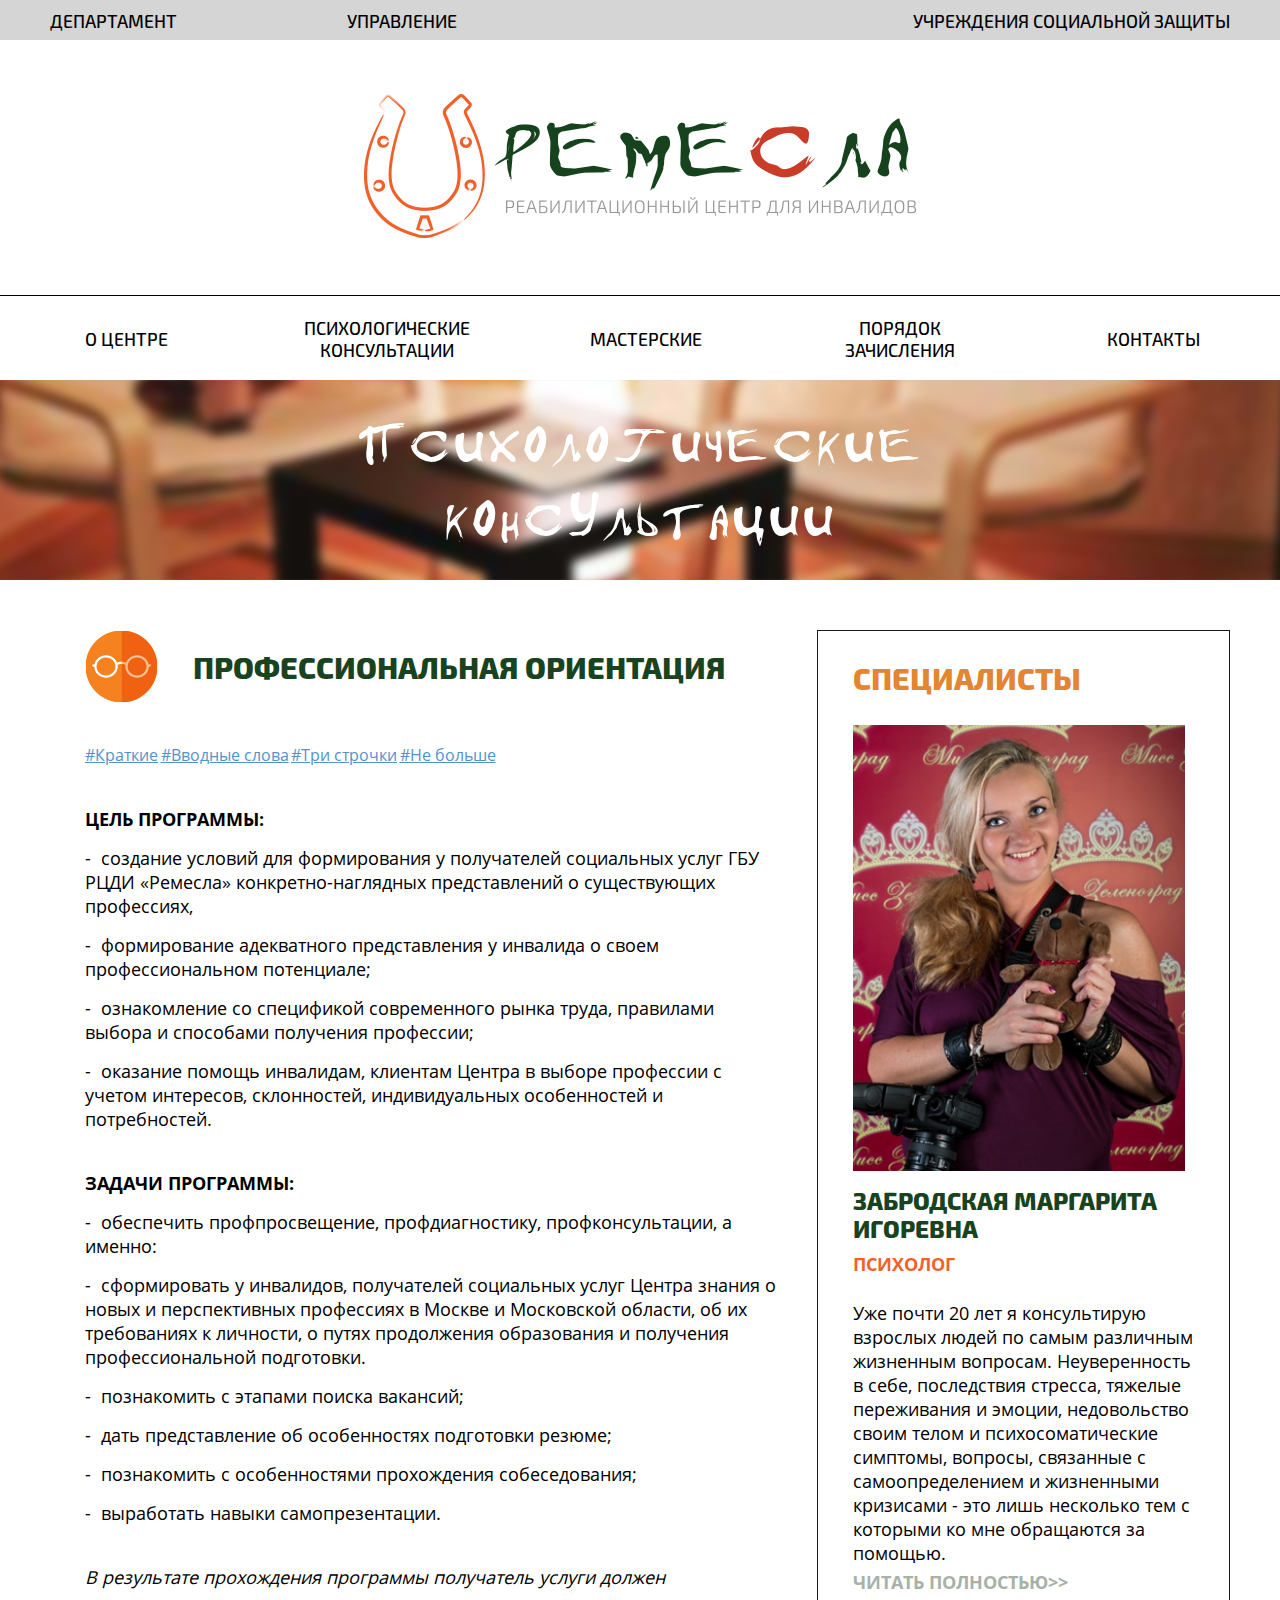
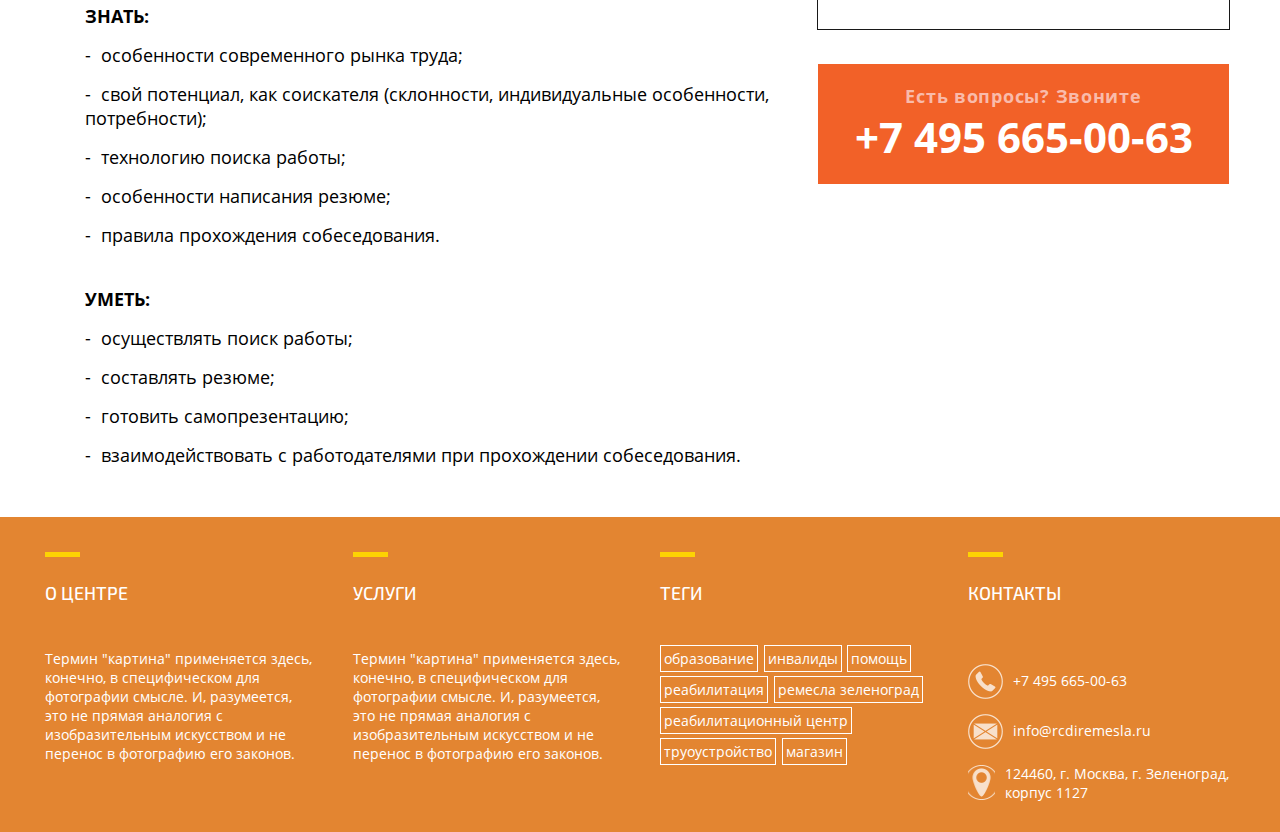
<file: pages/counseling-detailed/proforientaion-detailed.html>
<!DOCTYPE html>
<html lang="ru">
	<head>
	  	<meta charset="UTF-8">
	  	<meta name="viewport" content="width=device-width, initial-scale=1.0">
	  	<meta http-equiv="X-UA-Compatible" content="ie=edge">
	  	<link rel="stylesheet" href="../../css/normalize.css">
	  	<link rel="stylesheet" href="../../css/main.css">
		<link rel="stylesheet" href="../../css/counselling.css">
		<link rel="stylesheet" href="../../css/counselling-detailed.css">
	  	<title>ГБУ РЦДИ Ремесла - Профессиональная ориентация</title>
	</head>
	<body>
		<header>
			<div class="header-top">
			  	<nav class="top-nav centered">
			  		<ul class="top-nav__list flex">
			  			<ul class="nav-list__left flex">
			  				<li class="top-nav__item"><a href="#" class="top-nav__link">Департамент</a></li>
			  				<li class="top-nav__item"><a href="#" class="top-nav__link">Управление</a></li>	
			  			</ul>

			  			<ul class="nav-list__right">
				  			<li class="top-nav__item"><a href="#" class="top-nav__link">Учреждения социальной защиты</a></li>
			  			</ul>
			  		</ul>
			  	</nav>
			</div>

		  	<div class="logo centered flex">
  				<a href="#" class="logo__link"><img src="../../img/logo.png" alt="Logo picture"></a>
  			</div>

  			<nav class="main-nav centered">
		      <ul class="main-nav__list flex">
		        <li class="main-nav__item flex"><a href="../../index.html" class="main-nav__link">О центре</a>
		          <ul class="sub-nav__list">
		            <li class="sub-nav__item"><a href="#" class="sub-nav__link">Общая информация</a></li>
		            <li class="sub-nav__item"><a href="../news-common.html" class="sub-nav__link">Новости</a></li>
		            <li class="sub-nav__item"><a href="#" class="sub-nav__link">Анонсы</a></li>
		            <li class="sub-nav__item"><a href="#" class="sub-nav__link">Задачи</a></li>
		            <li class="sub-nav__item"><a href="#" class="sub-nav__link">Отделения</a></li>
		            <li class="sub-nav__item"><a href="#" class="sub-nav__link">Попечительский совет</a></li>
		            <li class="sub-nav__item"><a href="#" class="sub-nav__link">Учредительные документы</a></li>
		            <li class="sub-nav__item"><a href="#" class="sub-nav__link">Отчеты</a></li>
		            <li class="sub-nav__item"><a href="#" class="sub-nav__link">Дипломы</a></li>
		          </ul>
		        </li>
		        <li class="main-nav__item flex"><a href="../counselling-common.html" class="main-nav__link">Психологические консультации</a>
		          <ul class="sub-nav__list">
		            <li class="sub-nav__item"><a href="#" class="sub-nav__link">Професиональная ориентация</a></li>
		            <li class="sub-nav__item"><a href="#" class="sub-nav__link">Диагностика и коррекционная работа</a></li>
		            <li class="sub-nav__item"><a href="#" class="sub-nav__link">Профессиональная адаптация</a></li>
		            <li class="sub-nav__item trainings"><a href="#" class="sub-nav__link">Тренинги</a>
		            	<ul class="trainings-list">
				            <li class="trainings-list__item"><a href="#" class="trainings-list__link">Мы сильнее обстоятельств!</a></li>
				            <li class="trainings-list__item"><a href="#" class="trainings-list__link">Пойми себя</a></li>
				            <li class="trainings-list__item"><a href="#" class="trainings-list__link">Как достичь цели</a></li>
		          		</ul>
		            </li>
		            <li class="sub-nav__item"><a href="#" class="sub-nav__link">Арт-крафт</a></li>
		            <li class="sub-nav__item"><a href="#" class="sub-nav__link">Волшебный мир песка и сказки</a></li>
		            <li class="sub-nav__item"><a href="#" class="sub-nav__link">Группа раннего развития</a></li>
		          </ul>
		        </li>
		        <li class="main-nav__item flex"><a href="../craftrooms-common.html" class="main-nav__link">Мастерские</a>
		          <ul class="sub-nav__list">
		            <li class="sub-nav__item"><a href="../craftrooms-detailed/pottery.html" class="sub-nav__link">Гончарная мастерская</a></li>
		            <li class="sub-nav__item"><a href="../craftrooms-detailed/textile.html" class="sub-nav__link">Текстильная мастерская</a></li>
		            <li class="sub-nav__item"><a href="../craftrooms-detailed/painter.html" class="sub-nav__link">Художественная мастерская</a></li>
		            <li class="sub-nav__item"><a href="../craftrooms-detailed/sewing.html" class="sub-nav__link">Швейная мастерская</a></li>
		            <li class="sub-nav__item"><a href="#" class="sub-nav__link">Отделения</a></li>
		            <li class="sub-nav__item"><a href="../craftrooms-detailed/wood.html" class="sub-nav__link">Дерево-обрабатывающая мастерская</a></li>
		            <li class="sub-nav__item"><a href="../craftrooms-detailed/candle.html" class="sub-nav__link">Мыловаренная и свечная мастерская</a></li>
		            <li class="sub-nav__item"><a href="../craftrooms-detailed/polygraph.html" class="sub-nav__link">Полиграфическая мастерская</a></li>
		            <li class="sub-nav__item"><a href="../craftrooms-detailed/ceramics.html" class="sub-nav__link">Мастерская керамической флористики</a></li>
		          </ul>
		        </li>
		        <li class="main-nav__item flex"><a href="../order.html" class="main-nav__link">Порядок зачисления</a></li>
		        <li class="main-nav__item flex"><a href="#" class="main-nav__link">Контакты</a></li>
		      </ul>
	  		</nav>
		</header>

		<div class="slider-counselling centered flex">
    		<p class="slide_text">Психологические консультации</p>
  		</div>

		<main class="centered flex">
			<div class="main-content counseling-detailed proforientation flex">
				<h2 class="proforientation-title flex"><span class="proforientation-title__icon"></span>Профессиональная ориентация</h2>
				<div class="proforientation-tags">
					<a href="#" class="proforientation-tag">#Краткие</a>
					<a href="#" class="proforientation-tag">#Вводные слова</a>
					<a href="#" class="proforientation-tag">#Три строчки</a>
					<a href="#" class="proforientation-tag">#Не больше</a>
				</div>

				<section class="proforientation-block purposes">
					<h3 class="proforientation-block__title">Цель программы:</h3>

					<ul class="proforientation-block__list">
						<li class="proforientation-block__item">создание условий для формирования  у получателей социальных услуг ГБУ РЦДИ «Ремесла» конкретно-наглядных представлений о существующих профессиях,</li>
						<li class="proforientation-block__item">формирование адекватного представления  у инвалида о своем профессиональном потенциале;</li>
						<li class="proforientation-block__item">ознакомление со спецификой современного рынка труда, правилами выбора и способами получения профессии;</li>
						<li class="proforientation-block__item">оказание помощь инвалидам, клиентам Центра  в выборе профессии с учетом интересов, склонностей, индивидуальных особенностей и потребностей.</li>
					</ul>
				</section>

				<section class="proforientation-block tasks">
					<h3 class="proforientation-block__title">Задачи программы:</h3>

					<ul class="proforientation-block__list">
						<li class="proforientation-block__item">обеспечить профпросвещение, профдиагностику, профконсультации, а именно:</li>
						<li class="proforientation-block__item">сформировать у инвалидов, получателей социальных услуг Центра знания о новых и перспективных профессиях в Москве и Московской области, об их требованиях к личности, о путях продолжения образования и получения профессиональной подготовки.</li>
						<li class="proforientation-block__item">познакомить с этапами поиска вакансий;</li>
						<li class="proforientation-block__item">дать представление об особенностях подготовки резюме;</li>
						<li class="proforientation-block__item">познакомить с особенностями прохождения собеседования;</li>
						<li class="proforientation-block__item">выработать навыки самопрезентации.</li>
					</ul>
				</section>

				<section class="proforientation-block know">
					<p class="proforientation-block__description">В результате прохождения программы получатель услуги должен</p>
					<h3 class="proforientation-block__title">Знать:</h3>

					<ul class="proforientation-block__list">
						<li class="proforientation-block__item">особенности современного рынка труда;</li>
						<li class="proforientation-block__item">свой потенциал, как соискателя (склонности, индивидуальные особенности, потребности);</li>
						<li class="proforientation-block__item">технологию поиска работы;</li>
						<li class="proforientation-block__item">особенности написания резюме;</li>
						<li class="proforientation-block__item">правила прохождения собеседования.</li>
					</ul>
				</section>

				<section class="proforientation-block skills">
					<h3 class="proforientation-block__title">Уметь:</h3>

					<ul class="proforientation-block__list">
						<li class="proforientation-block__item">осуществлять поиск работы;</li>
						<li class="proforientation-block__item">составлять резюме;</li>
						<li class="proforientation-block__item">готовить самопрезентацию;</li>
						<li class="proforientation-block__item">взаимодействовать с работодателями при прохождении собеседования.</li>
					</ul>
				</section>






			</div>

			<aside class="experts centered flex">
		    	<h2 class="aside-title">Специалисты</h2>
		    	<img class="expert-photo" src="../../img/expert-photo.png" alt="Фото специалиста">

		    	<h3 class="exert-name">Забродская Маргарита Игоревна</h3>

		    	<span class="expert-job">Психолог</span>

		    	<p class="expert-description">Уже почти 20 лет я консультирую взрослых людей по самым различным жизненным вопросам. Неуверенность в себе, последствия стресса, тяжелые переживания и эмоции, недовольство своим телом и психосоматические симптомы, вопросы, связанные с самоопределением и жизненными кризисами - это лишь несколько тем с которыми ко мне обращаются за помощью.</p>

		    	<a href="#" class="expert__link">Читать полностью>></a>

		    	<a href="#" class="call-btn flex">
		    		<p class="call-btn__text">Есть вопросы? Звоните</p>
		    		<span class="call-btn__number" href="tel:+74956650063">+7 495 665-00-63</span>
		    	</a>
			</aside> 
		</main>

		<footer class=" centered flex">
			<section class="about">
				<hr class="footer__line">
				<h2 class="footer__title">О центре</h2>
				<p class="footer_text">Термин "картина" применяется здесь, конечно, в специфическом для фотографии смысле. И, разумеется, это не прямая аналогия с изобразительным искусством и не перенос в фотографию его законов. </p>
			</section>

			<section class="services">
				<hr class="footer__line">
				<h2 class="footer__title">Услуги</h2>
				<p class="footer_text">Термин "картина" применяется здесь, конечно, в специфическом для фотографии смысле. И, разумеется, это не прямая аналогия с изобразительным искусством и не перенос в фотографию его законов.</p>
			</section>

			<section class="tags">
				<hr class="footer__line">
				<h2 class="footer__title">Теги</h2>
				<div class="tags__block">
					<p class="tags__line">
						<a class="tag" href="#">образование</a>
						<a class="tag" href="#">инвалиды</a>
						<a class="tag" href="#">помощь</a>
					</p>

					<p class="tags__line">
						<a class="tag" href="#">реабилитация</a>
						<a class="tag" href="#">ремесла зеленоград</a>
					</p>

					<p class="tags__line">
						<a class="tag" href="#">реабилитационный центр</a>
					</p>

					<p class="tags__line">
						<a class="tag" href="#">труоустройство</a>
						<a class="tag" href="#">магазин</a>
					</p>
				</div>
			</section>

			<section class="contacts">
				<hr class="footer__line">
				<h2 class="footer__title">Контакты</h2>
				<div class="contacts__info flex">
					<a class="contact__link flex" href="tel: +7 495 665-00-63">
						<span class="contact__icon phone"></span>
						<span class="contact__description">+7 495 665-00-63</span>
					</a>

					<a class="contact__link flex" href="mailto: info@rcdiremesla.ru">
						<span class="contact__icon mail"></span>
						<span class="contact__description">info@rcdiremesla.ru</span>
					</a>

					<a href="#" class="contact__link flex">
						<span class="contact__icon location"></span>
						<span class="contact__description">124460, г. Москва, г. Зеленоград, корпус 1127
					</a>
				</div>
			</section>
		</footer>
	</body>
</html>
</file>
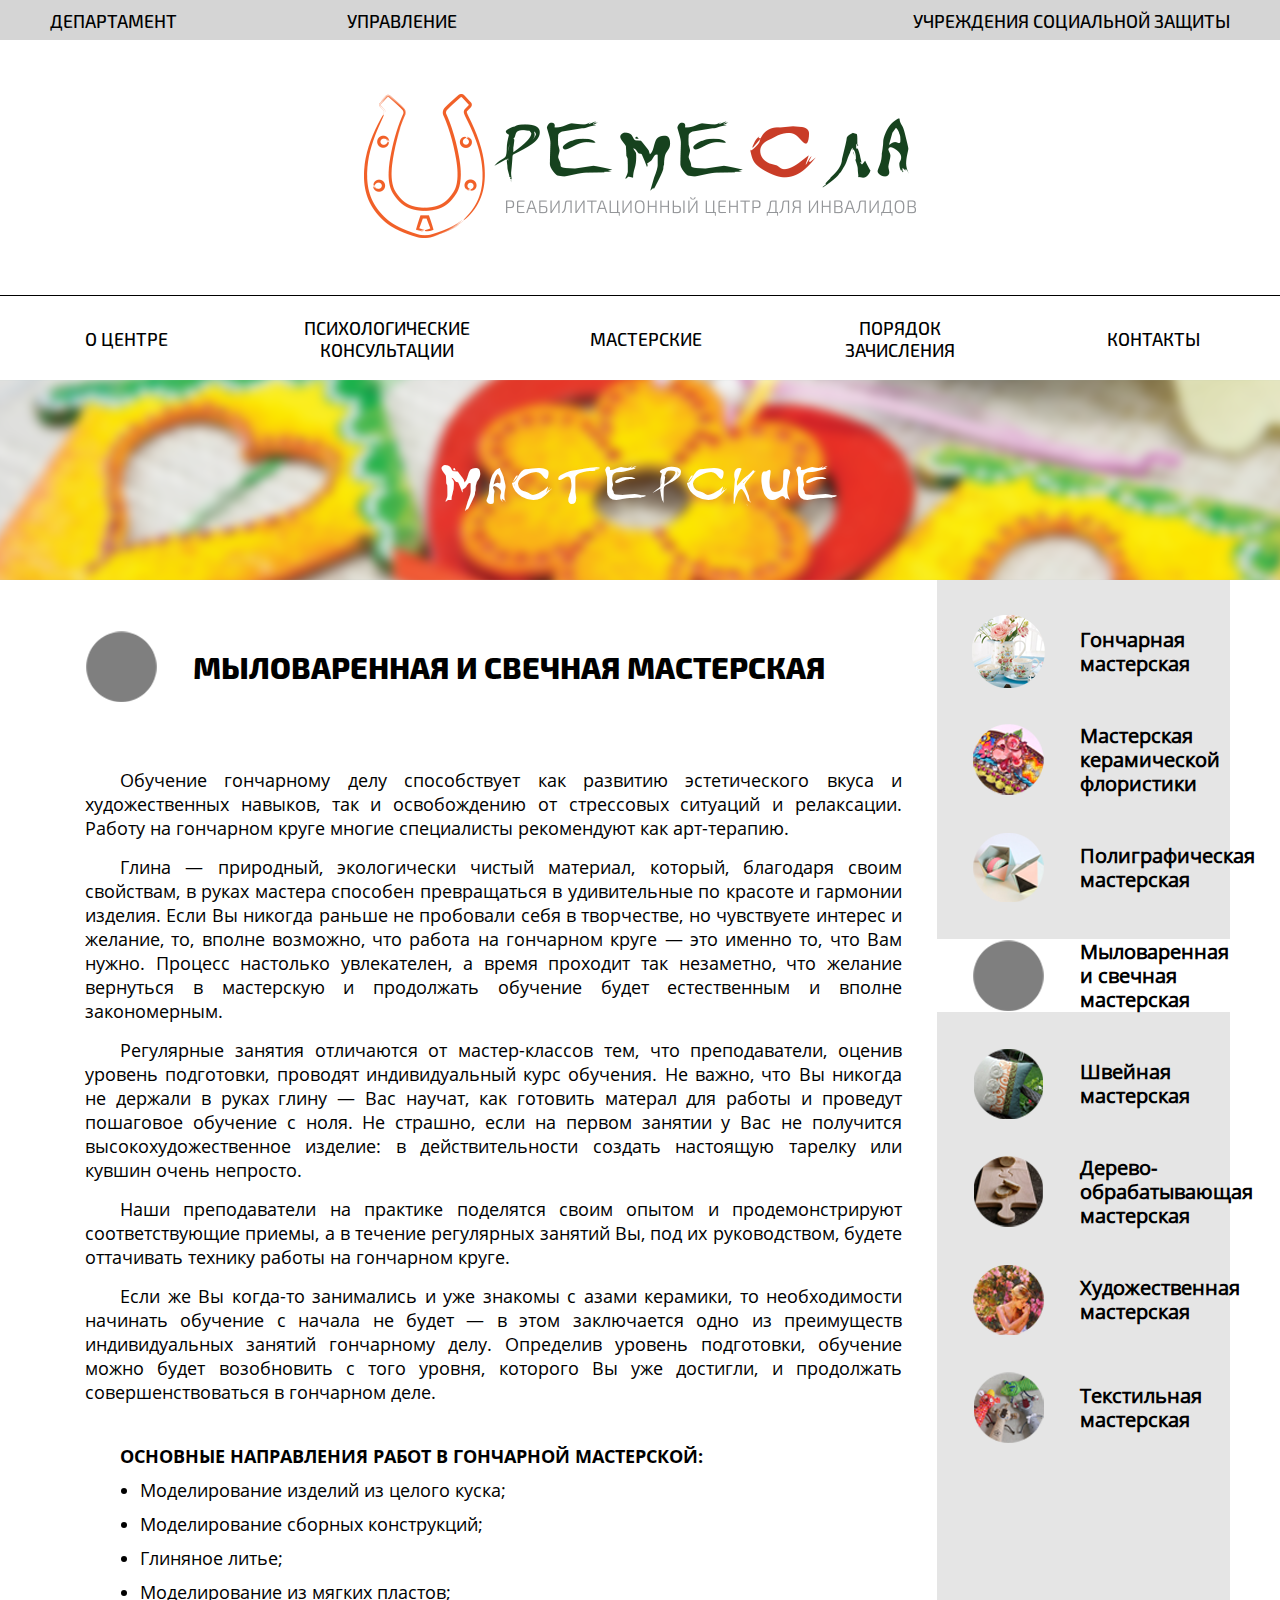
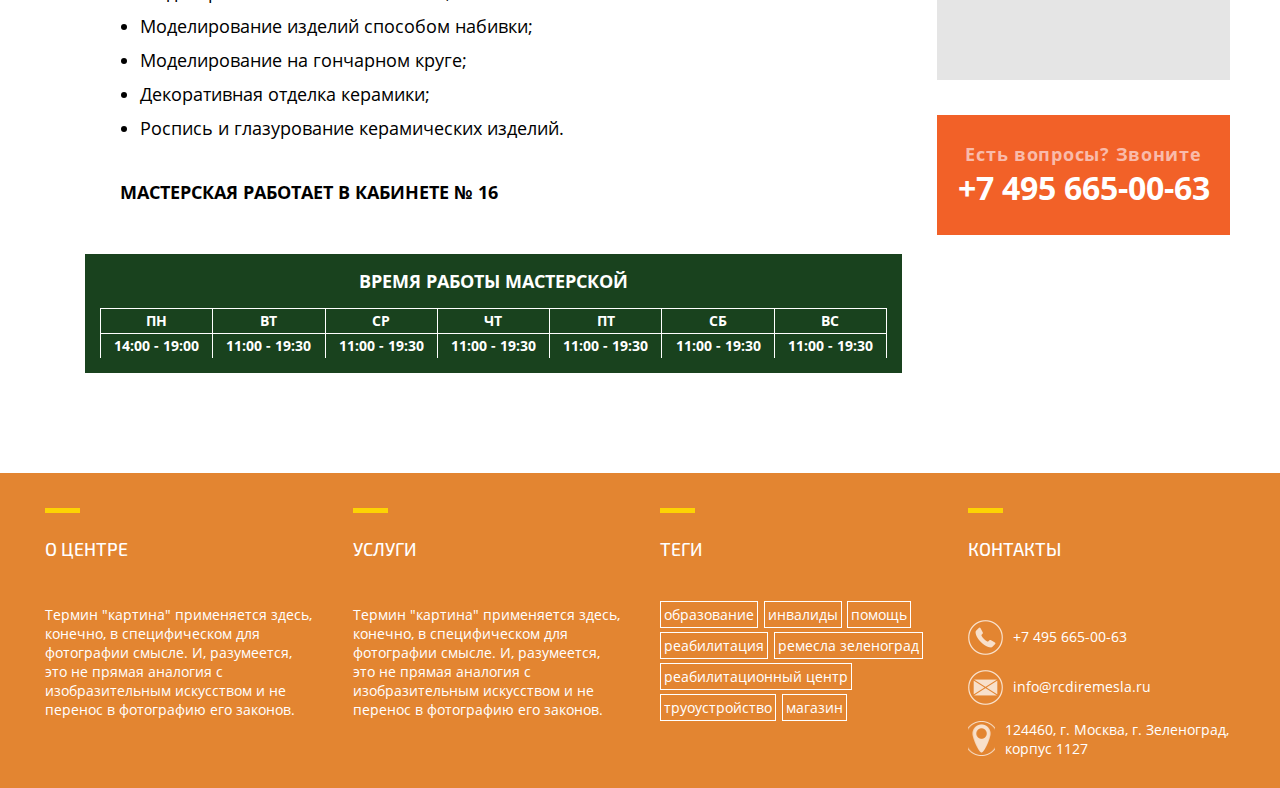
<file: pages/craftrooms-detailed/candle.html>
<!DOCTYPE html>
<html lang="ru">
	<head>
	  	<meta charset="UTF-8">
	  	<meta name="viewport" content="width=device-width, initial-scale=1.0">
	  	<meta http-equiv="X-UA-Compatible" content="ie=edge">
	  	<link rel="stylesheet" href="../../css/normalize.css">
	  	<link rel="stylesheet" href="../../css/main.css">
		<link rel="stylesheet" href="../../css/craftrooms-detailed.css">
	  	<title>ГБУ РЦДИ Ремесла - Мыловаренная и свечная мастерская</title>
	</head>
	<body>
		<header>
			<div class="header-top">
			  	<nav class="top-nav centered">
			  		<ul class="top-nav__list flex">
			  			<ul class="nav-list__left flex">
			  				<li class="top-nav__item"><a href="#" class="top-nav__link">Департамент</a></li>
			  				<li class="top-nav__item"><a href="#" class="top-nav__link">Управление</a></li>	
			  			</ul>

			  			<ul class="nav-list__right">
				  			<li class="top-nav__item"><a href="#" class="top-nav__link">Учреждения социальной защиты</a></li>
			  			</ul>
			  		</ul>
			  	</nav>
			</div>

		  	<div class="logo centered flex">
  				<a href="#" class="logo__link"><img src="../../img/logo.png" alt="Logo picture"></a>
  			</div>

  			<nav class="main-nav centered">
		      <ul class="main-nav__list flex">
		        <li class="main-nav__item flex"><a href="../../index.html" class="main-nav__link">О центре</a>
		          <ul class="sub-nav__list">
		            <li class="sub-nav__item"><a href="#" class="sub-nav__link">Общая информация</a></li>
		            <li class="sub-nav__item"><a href="../news-common.html" class="sub-nav__link">Новости</a></li>
		            <li class="sub-nav__item"><a href="#" class="sub-nav__link">Анонсы</a></li>
		            <li class="sub-nav__item"><a href="#" class="sub-nav__link">Задачи</a></li>
		            <li class="sub-nav__item"><a href="#" class="sub-nav__link">Отделения</a></li>
		            <li class="sub-nav__item"><a href="#" class="sub-nav__link">Попечительский совет</a></li>
		            <li class="sub-nav__item"><a href="#" class="sub-nav__link">Учредительные документы</a></li>
		            <li class="sub-nav__item"><a href="#" class="sub-nav__link">Отчеты</a></li>
		            <li class="sub-nav__item"><a href="#" class="sub-nav__link">Дипломы</a></li>
		          </ul>
		        </li>
		        <li class="main-nav__item flex"><a href="../counselling-common.html" class="main-nav__link">Психологические консультации</a>
		          <ul class="sub-nav__list">
		            <li class="sub-nav__item"><a href="../counseling-detailed/proforientaion-detailed.html" class="sub-nav__link">Професиональная ориентация</a></li>
		            <li class="sub-nav__item"><a href="#" class="sub-nav__link">Диагностика и коррекционная работа</a></li>
		            <li class="sub-nav__item"><a href="#" class="sub-nav__link">Профессиональная адаптация</a></li>
		            <li class="sub-nav__item trainings"><a href="#" class="sub-nav__link">Тренинги</a>
		            	<ul class="trainings-list">
				            <li class="trainings-list__item"><a href="#" class="trainings-list__link">Мы сильнее обстоятельств!</a></li>
				            <li class="trainings-list__item"><a href="#" class="trainings-list__link">Пойми себя</a></li>
				            <li class="trainings-list__item"><a href="#" class="trainings-list__link">Как достичь цели</a></li>
		          		</ul>
		            </li>
		            <li class="sub-nav__item"><a href="#" class="sub-nav__link">Арт-крафт</a></li>
		            <li class="sub-nav__item"><a href="#" class="sub-nav__link">Волшебный мир песка и сказки</a></li>
		            <li class="sub-nav__item"><a href="#" class="sub-nav__link">Группа раннего развития</a></li>
		          </ul>
		        </li>
		        <li class="main-nav__item flex"><a href="../craftrooms.html" class="main-nav__link">Мастерские</a>
		          <ul class="sub-nav__list">
		            <li class="sub-nav__item"><a href="pottery.html" class="sub-nav__link">Гончарная мастерская</a></li>
		            <li class="sub-nav__item"><a href="textile.html" class="sub-nav__link">Текстильная мастерская</a></li>
		            <li class="sub-nav__item"><a href="painter.html" class="sub-nav__link">Художественная мастерская</a></li>
		            <li class="sub-nav__item"><a href="sewing.html" class="sub-nav__link">Швейная мастерская</a></li>
		            <li class="sub-nav__item"><a href="#" class="sub-nav__link">Отделения</a></li>
		            <li class="sub-nav__item"><a href="wood.html" class="sub-nav__link">Дерево-обрабатывающая мастерская</a></li>
		            <li class="sub-nav__item"><a href="candle.html" class="sub-nav__link">Мыловаренная и свечная мастерская</a></li>
		            <li class="sub-nav__item"><a href="polygraph.html" class="sub-nav__link">Полиграфическая мастерская</a></li>
		            <li class="sub-nav__item"><a href="ceramics.html" class="sub-nav__link">Мастерская керамической флористики</a></li>
		          </ul>
		        </li>
		        <li class="main-nav__item flex"><a href="../order.html" class="main-nav__link">Порядок зачисления</a></li>
		        <li class="main-nav__item flex"><a href="#" class="main-nav__link">Контакты</a></li>
		      </ul>
	  		</nav>
		</header>

		<div class="slider-craftrooms centered flex">
    		<p class="slide_text">Мастерские</p>
  		</div>

  		<div class="main-wrapper centered flex">
  			<main class="centered flex">
				<div class="main-content craftoroom-detailed candle flex">
					<h2 class="candle__title flex"><span class="candle-title__icon"></span>Мыловаренная и свечная мастерская</h2>
					<p class="candle__description">Обучение гончарному делу способствует как развитию эстетического вкуса и художественных навыков, так и освобождению от стрессовых ситуаций и релаксации. Работу на гончарном круге многие специалисты рекомендуют как арт-терапию.</p>
					<p class="candle__description">Глина — природный, экологически чистый материал, который, благодаря своим свойствам, в руках мастера способен превращаться в удивительные по красоте и гармонии изделия. Если Вы никогда раньше не пробовали себя в творчестве, но чувствуете интерес и желание, то, вполне возможно, что работа на гончарном круге — это именно то, что Вам нужно. Процесс настолько увлекателен, а время проходит так незаметно, что желание вернуться в мастерскую и продолжать обучение будет естественным и вполне закономерным. </p>
					<p class="candle__description">Регулярные занятия отличаются от мастер-классов тем, что преподаватели, оценив уровень подготовки, проводят индивидуальный курс обучения. Не важно, что Вы никогда не держали в руках глину — Вас научат, как готовить матерал для работы и проведут пошаговое обучение с ноля. Не страшно, если на первом занятии у Вас не получится высокохудожественное изделие: в действительности создать настоящую тарелку или кувшин очень непросто.</p>
					<p class="candle__description">Наши преподаватели на практике поделятся своим опытом и продемонстрируют соответствующие приемы, а в течение регулярных занятий Вы, под их руководством, будете оттачивать технику работы на гончарном круге.</p>
					<p class="candle__description">Если же Вы когда-то занимались и уже знакомы с азами керамики, то необходимости начинать обучение с начала не будет — в этом заключается одно из преимуществ индивидуальных занятий гончарному делу. Определив уровень подготовки, обучение можно будет возобновить с того уровня, которого Вы уже достигли, и продолжать совершенствоваться в гончарном деле.</p>

					<h5 class="pottery-list__heading">Основные направления работ в гончарной мастерской:</h5>

					<ul class="pottery-list">
						<li class="pottery-list__item">Моделирование изделий из целого куска;</li>
						<li class="pottery-list__item">Моделирование сборных конструкций;</li>
						<li class="pottery-list__item">Глиняное литье;</li>
						<li class="pottery-list__item">Моделирование из мягких пластов;</li>
						<li class="pottery-list__item">Моделирование изделий способом набивки;</li>
						<li class="pottery-list__item">Моделирование на гончарном круге;</li>
						<li class="pottery-list__item">Декоративная отделка керамики;</li>
						<li class="pottery-list__item">Роспись и глазурование керамических изделий.</li>
					</ul>

					<h5 class="pottery-schedule__heading">Мастерская работает в кабинете № 16</h5>

					<div class="pottery-schedule">
						<table class="pottery-schedule">
							<caption class="pottery-schedule__title">время работы мастерской</caption>
							<tr>
								<td class="working-day">пн</td>
								<td class="working-day">вт</td>
								<td class="working-day">ср</td>
								<td class="working-day">чт</td>
								<td class="working-day">пт</td>
								<td class="working-day">сб</td>
								<td class="working-day">вс</td>
							</tr>
							<tr>
								<td class="working-time">14:00 - 19:00</td>
								<td class="working-time">11:00 - 19:30</td>
								<td class="working-time">11:00 - 19:30</td>
								<td class="working-time">11:00 - 19:30</td>
								<td class="working-time">11:00 - 19:30</td>
								<td class="working-time">11:00 - 19:30</td>
								<td class="working-time">11:00 - 19:30</td>
							</tr>
						</table>
					</div>
				</div>
			</main>

			<aside class="craftrooms">
				<ul class="craftrooms-list">
					<li class="craftrooms-list__item">
						<a href="pottery.html" class="craftrooms-list__link">
							<span class="craftrooms-list__icon pottery"></span>

							<span class="craftrooms-list__name">Гончарная мастерская</span>
						</a>
					</li>
					<li class="craftrooms-list__item">
						<a href="ceramics.html" class="craftrooms-list__link">
							<span class="craftrooms-list__icon ceramics"></span>

							<span class="craftrooms-list__name">Мастерская керамической флористики</span>
						</a>
					</li>
					<li class="craftrooms-list__item">
						<a href="polygraph.html" class="craftrooms-list__link">
							<span class="craftrooms-list__icon polygraph"></span>

							<span class="craftrooms-list__name">Полиграфическая мастерская</span>
						</a>
					</li>
					<li class="craftrooms-list__item active">
						<a href="candle.html" class="craftrooms-list__link">
							<span class="craftrooms-list__icon candle"></span>

							<span class="craftrooms-list__name">Мыловаренная и свечная мастерская</span>
						</a>
					</li>
					<li class="craftrooms-list__item">
						<a href="sewing.html" class="craftrooms-list__link">
							<span class="craftrooms-list__icon sewing"></span>

							<span class="craftrooms-list__name">Швейная мастерская</span>
						</a>
					</li>
					<li class="craftrooms-list__item">
						<a href="wood.html" class="craftrooms-list__link">
							<span class="craftrooms-list__icon wood"></span>

							<span class="craftrooms-list__name">Дерево-обрабатывающая мастерская</span>
						</a>
					</li>
					<li class="craftrooms-list__item">
						<a href="painter.html" class="craftrooms-list__link">
							<span class="craftrooms-list__icon painter"></span>

							<span class="craftrooms-list__name">Художественная мастерская</span>
						</a>
					</li>
					<li class="craftrooms-list__item">
						<a href="textile.html" class="craftrooms-list__link">
							<span class="craftrooms-list__icon textile"></span>

							<span class="craftrooms-list__name">Текстильная мастерская</span>
						</a>
					</li>
				</ul>

				<a href="#" class="call-btn flex">
		    		<p class="call-btn__text">Есть вопросы? Звоните</p>
		    		<span class="call-btn__number" href="tel:+74956650063">+7 495 665-00-63</span>
		    	</a>
			</aside>
  		</div>

		<footer class="footer centered flex">
			<section class="about">
				<hr class="footer__line">
				<h2 class="footer__title">О центре</h2>
				<p class="footer_text">Термин "картина" применяется здесь, конечно, в специфическом для фотографии смысле. И, разумеется, это не прямая аналогия с изобразительным искусством и не перенос в фотографию его законов. </p>
			</section>

			<section class="services">
				<hr class="footer__line">
				<h2 class="footer__title">Услуги</h2>
				<p class="footer_text">Термин "картина" применяется здесь, конечно, в специфическом для фотографии смысле. И, разумеется, это не прямая аналогия с изобразительным искусством и не перенос в фотографию его законов.</p>
			</section>

			<section class="tags">
				<hr class="footer__line">
				<h2 class="footer__title">Теги</h2>
				<div class="tags__block">
					<p class="tags__line">
						<a class="tag" href="#">образование</a>
						<a class="tag" href="#">инвалиды</a>
						<a class="tag" href="#">помощь</a>
					</p>

					<p class="tags__line">
						<a class="tag" href="#">реабилитация</a>
						<a class="tag" href="#">ремесла зеленоград</a>
					</p>

					<p class="tags__line">
						<a class="tag" href="#">реабилитационный центр</a>
					</p>

					<p class="tags__line">
						<a class="tag" href="#">труоустройство</a>
						<a class="tag" href="#">магазин</a>
					</p>
				</div>
			</section>

			<section class="contacts">
				<hr class="footer__line">
				<h2 class="footer__title">Контакты</h2>
				<div class="contacts__info flex">
					<a class="contact__link flex" href="tel: +7 495 665-00-63">
						<span class="contact__icon phone"></span>
						<span class="contact__description">+7 495 665-00-63</span>
					</a>

					<a class="contact__link flex" href="mailto: info@rcdiremesla.ru">
						<span class="contact__icon mail"></span>
						<span class="contact__description">info@rcdiremesla.ru</span>
					</a>

					<a href="#" class="contact__link flex">
						<span class="contact__icon location"></span>
						<span class="contact__description">124460, г. Москва, г. Зеленоград, корпус 1127
					</a>
				</div>
			</section>
		</footer>
	</body>
</html>
</file>
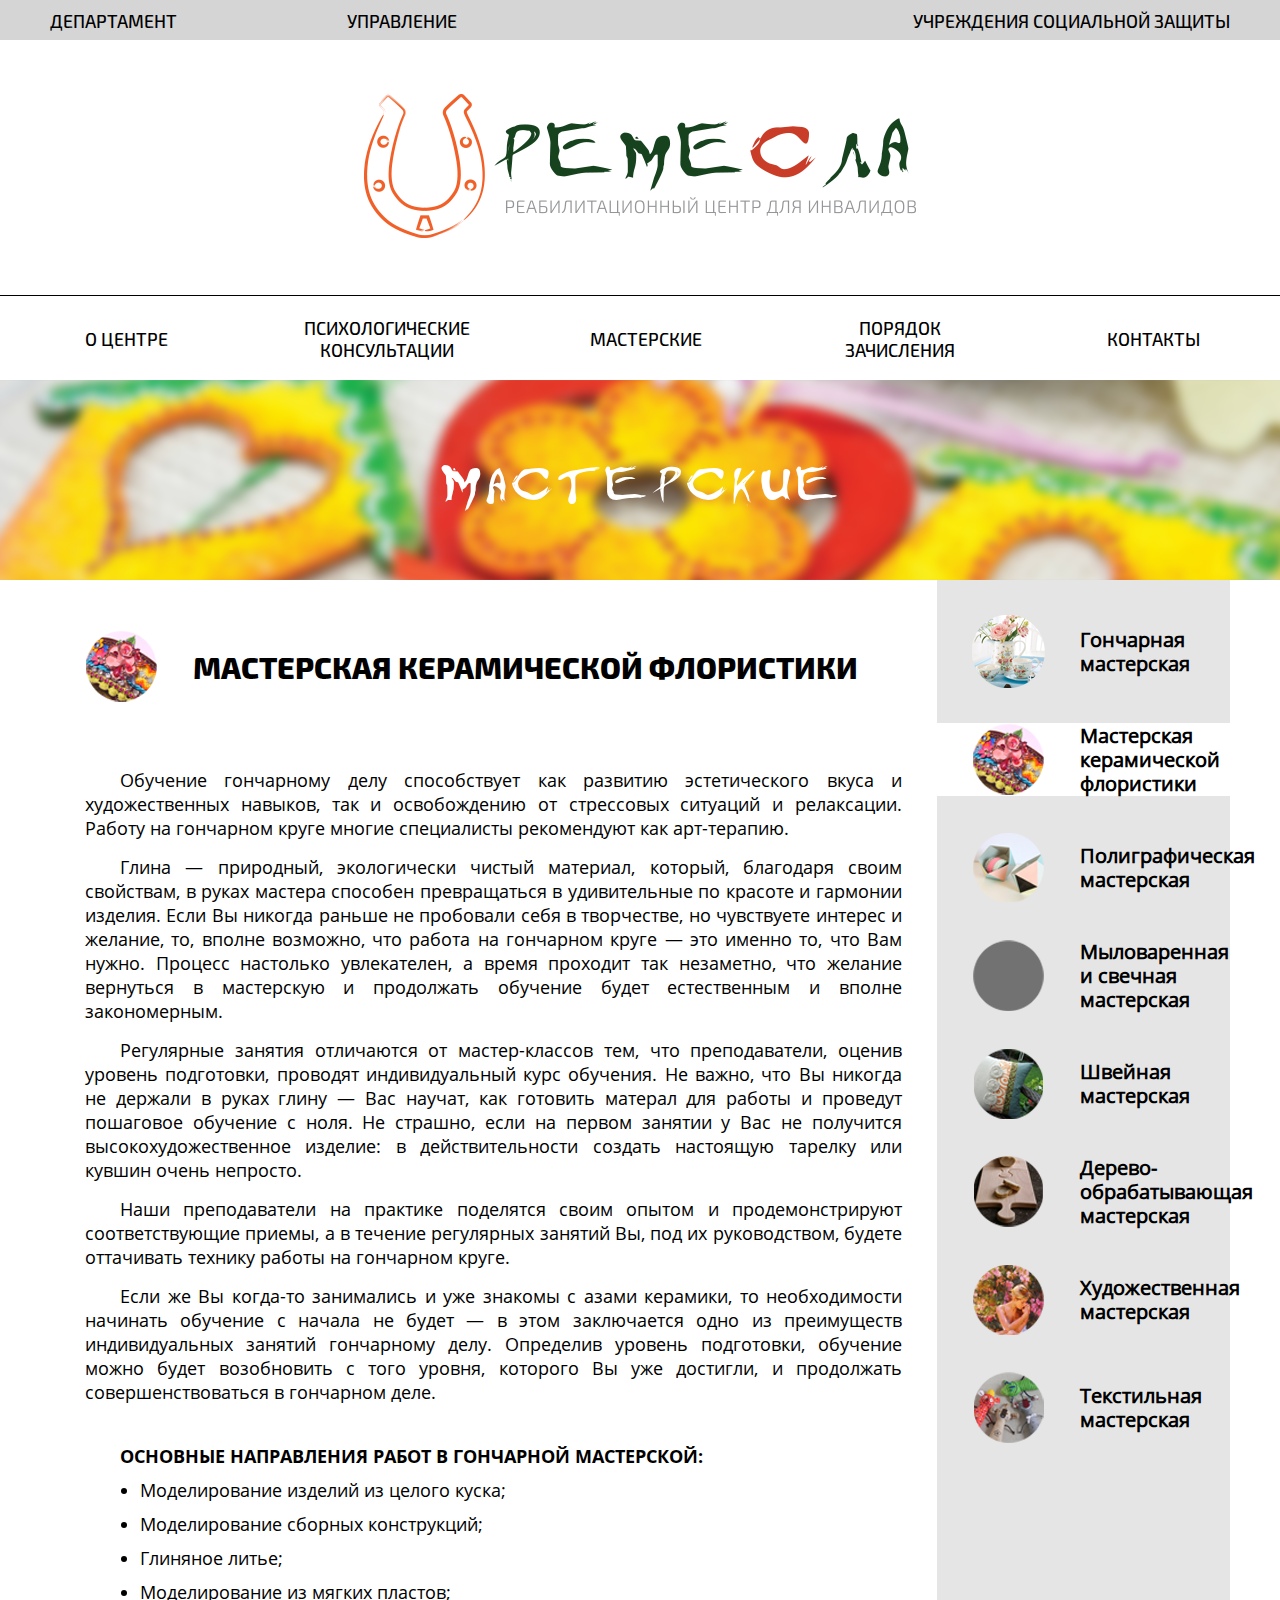
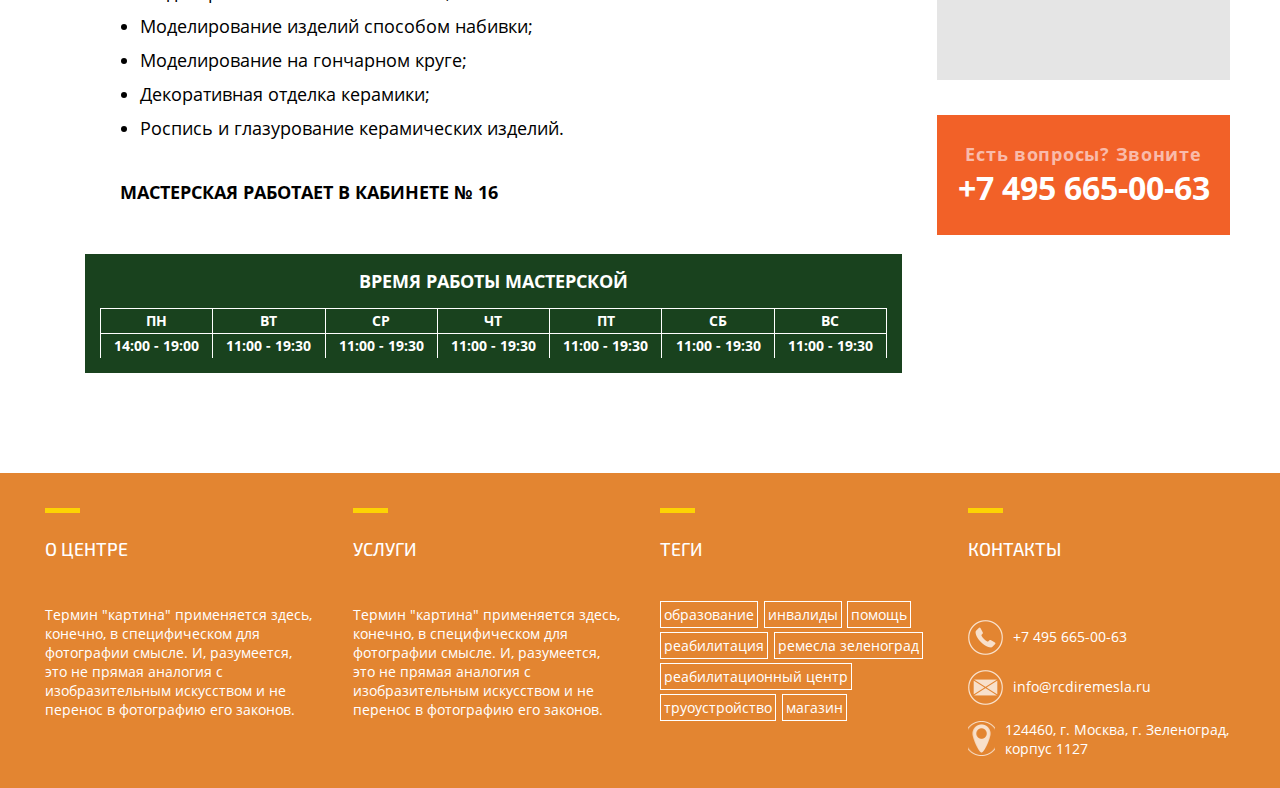
<file: pages/craftrooms-detailed/ceramics.html>
<!DOCTYPE html>
<html lang="ru">
	<head>
	  	<meta charset="UTF-8">
	  	<meta name="viewport" content="width=device-width, initial-scale=1.0">
	  	<meta http-equiv="X-UA-Compatible" content="ie=edge">
	  	<link rel="stylesheet" href="../../css/normalize.css">
	  	<link rel="stylesheet" href="../../css/main.css">
		<link rel="stylesheet" href="../../css/craftrooms-detailed.css">
	  	<title>ГБУ РЦДИ Ремесла - Мастерская керамической флористики</title>
	</head>
	<body>
		<header>
			<div class="header-top">
			  	<nav class="top-nav centered">
			  		<ul class="top-nav__list flex">
			  			<ul class="nav-list__left flex">
			  				<li class="top-nav__item"><a href="#" class="top-nav__link">Департамент</a></li>
			  				<li class="top-nav__item"><a href="#" class="top-nav__link">Управление</a></li>	
			  			</ul>

			  			<ul class="nav-list__right">
				  			<li class="top-nav__item"><a href="#" class="top-nav__link">Учреждения социальной защиты</a></li>
			  			</ul>
			  		</ul>
			  	</nav>
			</div>

		  	<div class="logo centered flex">
  				<a href="#" class="logo__link"><img src="../../img/logo.png" alt="Logo picture"></a>
  			</div>

  			<nav class="main-nav centered">
		      <ul class="main-nav__list flex">
		        <li class="main-nav__item flex"><a href="../../index.html" class="main-nav__link">О центре</a>
		          <ul class="sub-nav__list">
		            <li class="sub-nav__item"><a href="#" class="sub-nav__link">Общая информация</a></li>
		            <li class="sub-nav__item"><a href="../news-common.html" class="sub-nav__link">Новости</a></li>
		            <li class="sub-nav__item"><a href="#" class="sub-nav__link">Анонсы</a></li>
		            <li class="sub-nav__item"><a href="#" class="sub-nav__link">Задачи</a></li>
		            <li class="sub-nav__item"><a href="#" class="sub-nav__link">Отделения</a></li>
		            <li class="sub-nav__item"><a href="#" class="sub-nav__link">Попечительский совет</a></li>
		            <li class="sub-nav__item"><a href="#" class="sub-nav__link">Учредительные документы</a></li>
		            <li class="sub-nav__item"><a href="#" class="sub-nav__link">Отчеты</a></li>
		            <li class="sub-nav__item"><a href="#" class="sub-nav__link">Дипломы</a></li>
		          </ul>
		        </li>
		        <li class="main-nav__item flex"><a href="../counselling-common.html" class="main-nav__link">Психологические консультации</a>
		          <ul class="sub-nav__list">
		            <li class="sub-nav__item"><a href="../counseling-detailed/proforientaion-detailed.html" class="sub-nav__link">Професиональная ориентация</a></li>
		            <li class="sub-nav__item"><a href="#" class="sub-nav__link">Диагностика и коррекционная работа</a></li>
		            <li class="sub-nav__item"><a href="#" class="sub-nav__link">Профессиональная адаптация</a></li>
		            <li class="sub-nav__item trainings"><a href="#" class="sub-nav__link">Тренинги</a>
		            	<ul class="trainings-list">
				            <li class="trainings-list__item"><a href="#" class="trainings-list__link">Мы сильнее обстоятельств!</a></li>
				            <li class="trainings-list__item"><a href="#" class="trainings-list__link">Пойми себя</a></li>
				            <li class="trainings-list__item"><a href="#" class="trainings-list__link">Как достичь цели</a></li>
		          		</ul>
		            </li>
		            <li class="sub-nav__item"><a href="#" class="sub-nav__link">Арт-крафт</a></li>
		            <li class="sub-nav__item"><a href="#" class="sub-nav__link">Волшебный мир песка и сказки</a></li>
		            <li class="sub-nav__item"><a href="#" class="sub-nav__link">Группа раннего развития</a></li>
		          </ul>
		        </li>
		        <li class="main-nav__item flex"><a href="../craftrooms.html" class="main-nav__link">Мастерские</a>
		          <ul class="sub-nav__list">
		            <li class="sub-nav__item"><a href="pottery.html" class="sub-nav__link">Гончарная мастерская</a></li>
		            <li class="sub-nav__item"><a href="textile.html" class="sub-nav__link">Текстильная мастерская</a></li>
		            <li class="sub-nav__item"><a href="painter.html" class="sub-nav__link">Художественная мастерская</a></li>
		            <li class="sub-nav__item"><a href="sewing.html" class="sub-nav__link">Швейная мастерская</a></li>
		            <li class="sub-nav__item"><a href="#" class="sub-nav__link">Отделения</a></li>
		            <li class="sub-nav__item"><a href="wood.html" class="sub-nav__link">Дерево-обрабатывающая мастерская</a></li>
		            <li class="sub-nav__item"><a href="candle.html" class="sub-nav__link">Мыловаренная и свечная мастерская</a></li>
		            <li class="sub-nav__item"><a href="polygraph.html" class="sub-nav__link">Полиграфическая мастерская</a></li>
		            <li class="sub-nav__item"><a href="ceramics.html" class="sub-nav__link">Мастерская керамической флористики</a></li>
		          </ul>
		        </li>
		        <li class="main-nav__item flex"><a href="../order.html" class="main-nav__link">Порядок зачисления</a></li>
		        <li class="main-nav__item flex"><a href="#" class="main-nav__link">Контакты</a></li>
		      </ul>
	  		</nav>
		</header>

		<div class="slider-craftrooms centered flex">
    		<p class="slide_text">Мастерские</p>
  		</div>

  		<div class="main-wrapper centered flex">
  			<main class="centered flex">
				<div class="main-content craftoroom-detailed ceramics flex">
					<h2 class="ceramics__title flex"><span class="ceramics-title__icon"></span>Мастерская керамической флористики</h2>
					<p class="ceramics__description">Обучение гончарному делу способствует как развитию эстетического вкуса и художественных навыков, так и освобождению от стрессовых ситуаций и релаксации. Работу на гончарном круге многие специалисты рекомендуют как арт-терапию.</p>
					<p class="ceramics__description">Глина — природный, экологически чистый материал, который, благодаря своим свойствам, в руках мастера способен превращаться в удивительные по красоте и гармонии изделия. Если Вы никогда раньше не пробовали себя в творчестве, но чувствуете интерес и желание, то, вполне возможно, что работа на гончарном круге — это именно то, что Вам нужно. Процесс настолько увлекателен, а время проходит так незаметно, что желание вернуться в мастерскую и продолжать обучение будет естественным и вполне закономерным. </p>
					<p class="ceramics__description">Регулярные занятия отличаются от мастер-классов тем, что преподаватели, оценив уровень подготовки, проводят индивидуальный курс обучения. Не важно, что Вы никогда не держали в руках глину — Вас научат, как готовить матерал для работы и проведут пошаговое обучение с ноля. Не страшно, если на первом занятии у Вас не получится высокохудожественное изделие: в действительности создать настоящую тарелку или кувшин очень непросто.</p>
					<p class="ceramics__description">Наши преподаватели на практике поделятся своим опытом и продемонстрируют соответствующие приемы, а в течение регулярных занятий Вы, под их руководством, будете оттачивать технику работы на гончарном круге.</p>
					<p class="ceramics__description">Если же Вы когда-то занимались и уже знакомы с азами керамики, то необходимости начинать обучение с начала не будет — в этом заключается одно из преимуществ индивидуальных занятий гончарному делу. Определив уровень подготовки, обучение можно будет возобновить с того уровня, которого Вы уже достигли, и продолжать совершенствоваться в гончарном деле.</p>

					<h5 class="pottery-list__heading">Основные направления работ в гончарной мастерской:</h5>

					<ul class="pottery-list">
						<li class="pottery-list__item">Моделирование изделий из целого куска;</li>
						<li class="pottery-list__item">Моделирование сборных конструкций;</li>
						<li class="pottery-list__item">Глиняное литье;</li>
						<li class="pottery-list__item">Моделирование из мягких пластов;</li>
						<li class="pottery-list__item">Моделирование изделий способом набивки;</li>
						<li class="pottery-list__item">Моделирование на гончарном круге;</li>
						<li class="pottery-list__item">Декоративная отделка керамики;</li>
						<li class="pottery-list__item">Роспись и глазурование керамических изделий.</li>
					</ul>

					<h5 class="pottery-schedule__heading">Мастерская работает в кабинете № 16</h5>

					<div class="pottery-schedule">
						<table class="pottery-schedule">
							<caption class="pottery-schedule__title">время работы мастерской</caption>
							<tr>
								<td class="working-day">пн</td>
								<td class="working-day">вт</td>
								<td class="working-day">ср</td>
								<td class="working-day">чт</td>
								<td class="working-day">пт</td>
								<td class="working-day">сб</td>
								<td class="working-day">вс</td>
							</tr>
							<tr>
								<td class="working-time">14:00 - 19:00</td>
								<td class="working-time">11:00 - 19:30</td>
								<td class="working-time">11:00 - 19:30</td>
								<td class="working-time">11:00 - 19:30</td>
								<td class="working-time">11:00 - 19:30</td>
								<td class="working-time">11:00 - 19:30</td>
								<td class="working-time">11:00 - 19:30</td>
							</tr>
						</table>
					</div>
				</div>
			</main>

			<aside class="craftrooms">
				<ul class="craftrooms-list">
					<li class="craftrooms-list__item">
						<a href="pottery.html" class="craftrooms-list__link">
							<span class="craftrooms-list__icon pottery"></span>

							<span class="craftrooms-list__name">Гончарная мастерская</span>
						</a>
					</li>
					<li class="craftrooms-list__item active">
						<a href="ceramics.html" class="craftrooms-list__link">
							<span class="craftrooms-list__icon ceramics"></span>

							<span class="craftrooms-list__name">Мастерская керамической флористики</span>
						</a>
					</li>
					<li class="craftrooms-list__item">
						<a href="polygraph.html" class="craftrooms-list__link">
							<span class="craftrooms-list__icon polygraph"></span>

							<span class="craftrooms-list__name">Полиграфическая мастерская</span>
						</a>
					</li>
					<li class="craftrooms-list__item">
						<a href="candle.html" class="craftrooms-list__link">
							<span class="craftrooms-list__icon candle"></span>

							<span class="craftrooms-list__name">Мыловаренная и свечная мастерская</span>
						</a>
					</li>
					<li class="craftrooms-list__item">
						<a href="sewing.html" class="craftrooms-list__link">
							<span class="craftrooms-list__icon sewing"></span>

							<span class="craftrooms-list__name">Швейная мастерская</span>
						</a>
					</li>
					<li class="craftrooms-list__item">
						<a href="wood.html" class="craftrooms-list__link">
							<span class="craftrooms-list__icon wood"></span>

							<span class="craftrooms-list__name">Дерево-обрабатывающая мастерская</span>
						</a>
					</li>
					<li class="craftrooms-list__item">
						<a href="painter.html" class="craftrooms-list__link">
							<span class="craftrooms-list__icon painter"></span>

							<span class="craftrooms-list__name">Художественная мастерская</span>
						</a>
					</li>
					<li class="craftrooms-list__item">
						<a href="textile.html" class="craftrooms-list__link">
							<span class="craftrooms-list__icon textile"></span>

							<span class="craftrooms-list__name">Текстильная мастерская</span>
						</a>
					</li>
				</ul>

				<a href="#" class="call-btn flex">
		    		<p class="call-btn__text">Есть вопросы? Звоните</p>
		    		<span class="call-btn__number" href="tel:+74956650063">+7 495 665-00-63</span>
		    	</a>
			</aside>
  		</div>

		<footer class="footer centered flex">
			<section class="about">
				<hr class="footer__line">
				<h2 class="footer__title">О центре</h2>
				<p class="footer_text">Термин "картина" применяется здесь, конечно, в специфическом для фотографии смысле. И, разумеется, это не прямая аналогия с изобразительным искусством и не перенос в фотографию его законов. </p>
			</section>

			<section class="services">
				<hr class="footer__line">
				<h2 class="footer__title">Услуги</h2>
				<p class="footer_text">Термин "картина" применяется здесь, конечно, в специфическом для фотографии смысле. И, разумеется, это не прямая аналогия с изобразительным искусством и не перенос в фотографию его законов.</p>
			</section>

			<section class="tags">
				<hr class="footer__line">
				<h2 class="footer__title">Теги</h2>
				<div class="tags__block">
					<p class="tags__line">
						<a class="tag" href="#">образование</a>
						<a class="tag" href="#">инвалиды</a>
						<a class="tag" href="#">помощь</a>
					</p>

					<p class="tags__line">
						<a class="tag" href="#">реабилитация</a>
						<a class="tag" href="#">ремесла зеленоград</a>
					</p>

					<p class="tags__line">
						<a class="tag" href="#">реабилитационный центр</a>
					</p>

					<p class="tags__line">
						<a class="tag" href="#">труоустройство</a>
						<a class="tag" href="#">магазин</a>
					</p>
				</div>
			</section>

			<section class="contacts">
				<hr class="footer__line">
				<h2 class="footer__title">Контакты</h2>
				<div class="contacts__info flex">
					<a class="contact__link flex" href="tel: +7 495 665-00-63">
						<span class="contact__icon phone"></span>
						<span class="contact__description">+7 495 665-00-63</span>
					</a>

					<a class="contact__link flex" href="mailto: info@rcdiremesla.ru">
						<span class="contact__icon mail"></span>
						<span class="contact__description">info@rcdiremesla.ru</span>
					</a>

					<a href="#" class="contact__link flex">
						<span class="contact__icon location"></span>
						<span class="contact__description">124460, г. Москва, г. Зеленоград, корпус 1127
					</a>
				</div>
			</section>
		</footer>
	</body>
</html>
</file>
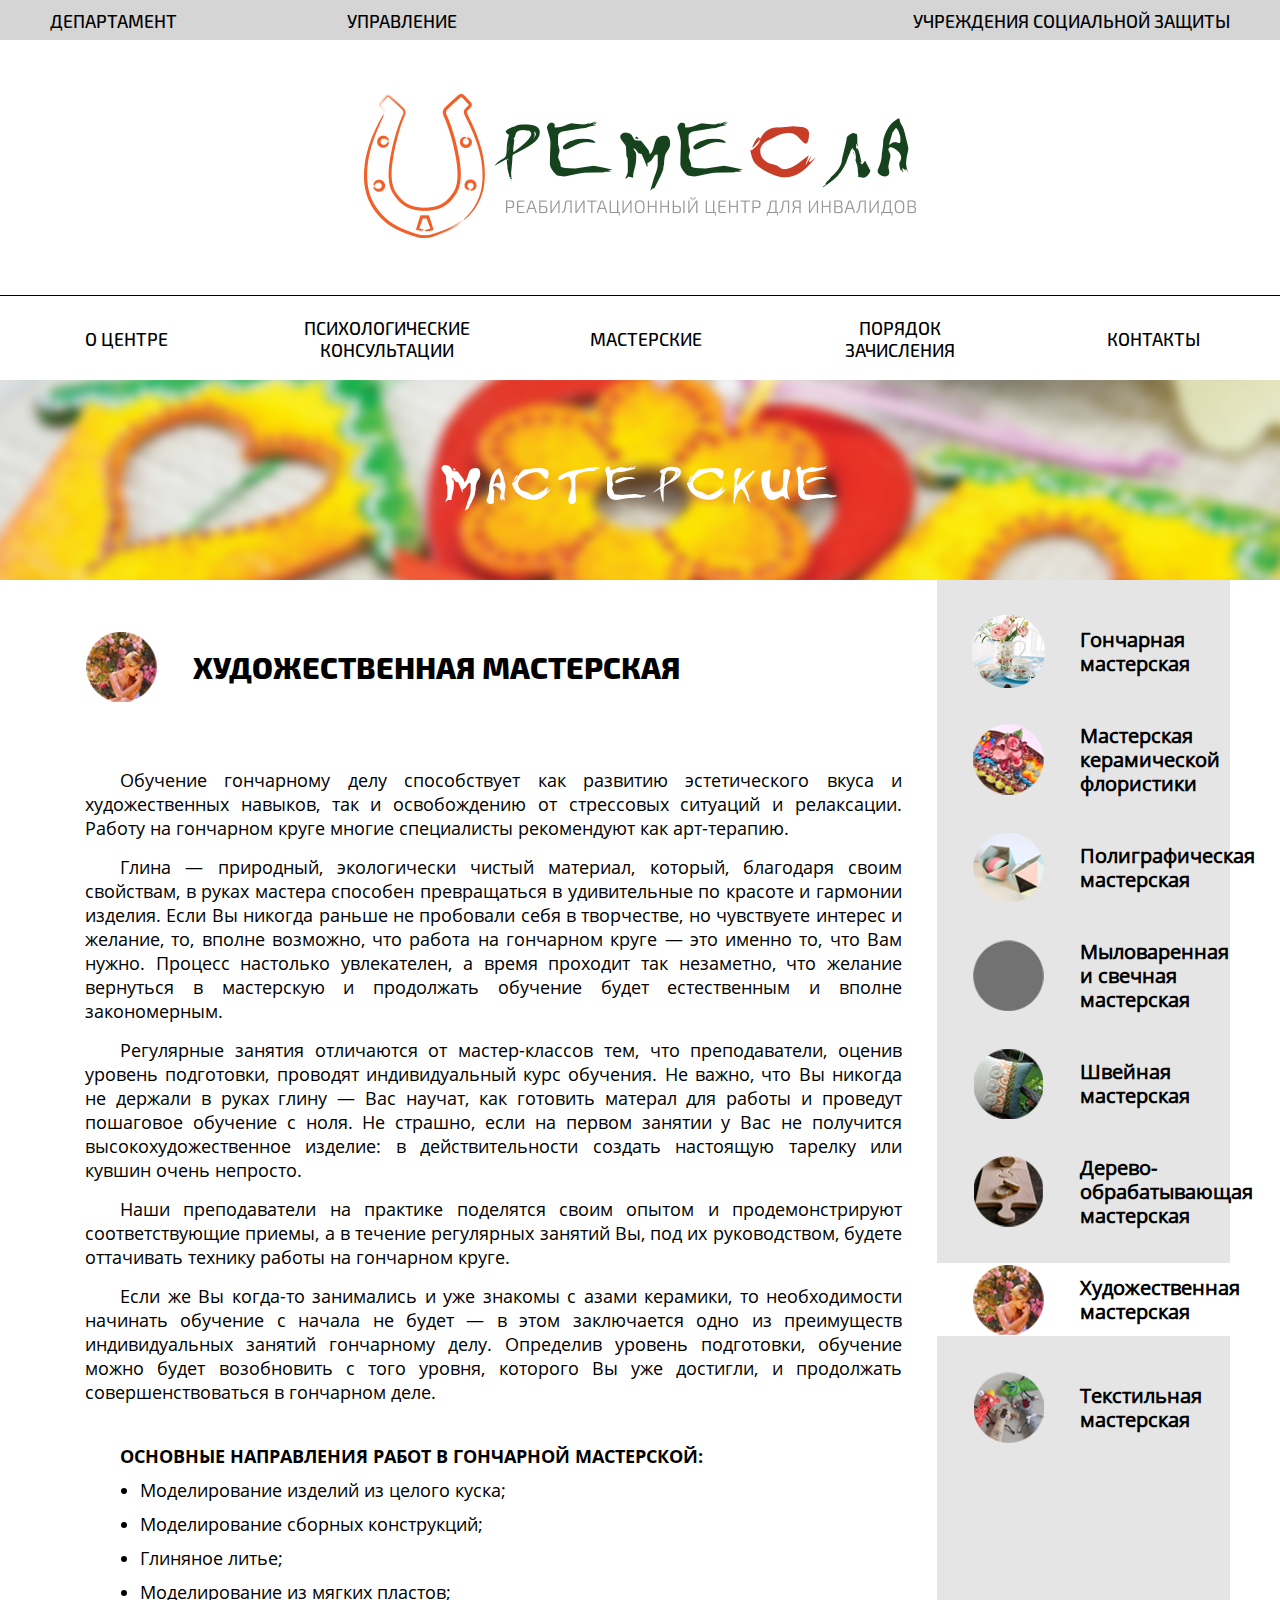
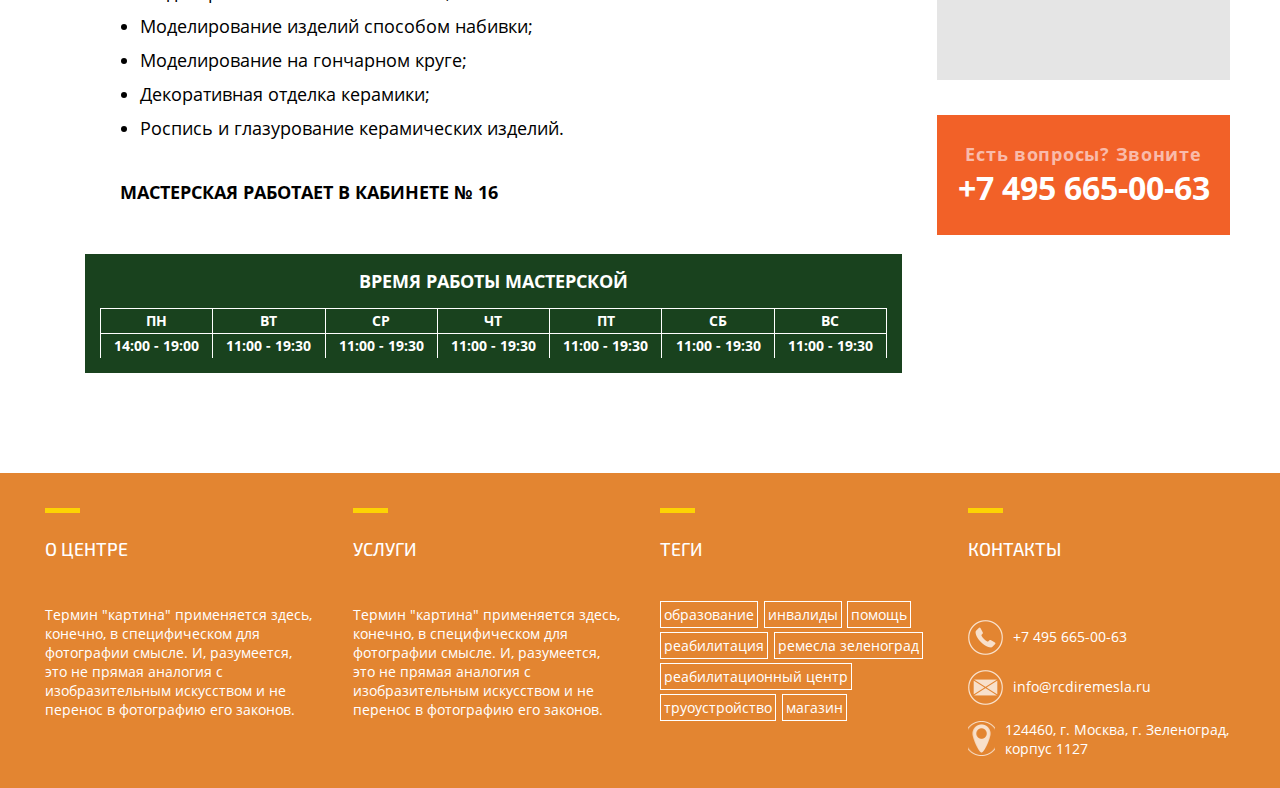
<file: pages/craftrooms-detailed/painter.html>
<!DOCTYPE html>
<html lang="ru">
	<head>
	  	<meta charset="UTF-8">
	  	<meta name="viewport" content="width=device-width, initial-scale=1.0">
	  	<meta http-equiv="X-UA-Compatible" content="ie=edge">
	  	<link rel="stylesheet" href="../../css/normalize.css">
	  	<link rel="stylesheet" href="../../css/main.css">
		<link rel="stylesheet" href="../../css/craftrooms-detailed.css">
	  	<title>ГБУ РЦДИ Ремесла - Художественная мастерская</title>
	</head>
	<body>
		<header>
			<div class="header-top">
			  	<nav class="top-nav centered">
			  		<ul class="top-nav__list flex">
			  			<ul class="nav-list__left flex">
			  				<li class="top-nav__item"><a href="#" class="top-nav__link">Департамент</a></li>
			  				<li class="top-nav__item"><a href="#" class="top-nav__link">Управление</a></li>	
			  			</ul>

			  			<ul class="nav-list__right">
				  			<li class="top-nav__item"><a href="#" class="top-nav__link">Учреждения социальной защиты</a></li>
			  			</ul>
			  		</ul>
			  	</nav>
			</div>

		  	<div class="logo centered flex">
  				<a href="#" class="logo__link"><img src="../../img/logo.png" alt="Logo picture"></a>
  			</div>

  			<nav class="main-nav centered">
		      <ul class="main-nav__list flex">
		        <li class="main-nav__item flex"><a href="../../index.html" class="main-nav__link">О центре</a>
		          <ul class="sub-nav__list">
		            <li class="sub-nav__item"><a href="#" class="sub-nav__link">Общая информация</a></li>
		            <li class="sub-nav__item"><a href="../news-common.html" class="sub-nav__link">Новости</a></li>
		            <li class="sub-nav__item"><a href="#" class="sub-nav__link">Анонсы</a></li>
		            <li class="sub-nav__item"><a href="#" class="sub-nav__link">Задачи</a></li>
		            <li class="sub-nav__item"><a href="#" class="sub-nav__link">Отделения</a></li>
		            <li class="sub-nav__item"><a href="#" class="sub-nav__link">Попечительский совет</a></li>
		            <li class="sub-nav__item"><a href="#" class="sub-nav__link">Учредительные документы</a></li>
		            <li class="sub-nav__item"><a href="#" class="sub-nav__link">Отчеты</a></li>
		            <li class="sub-nav__item"><a href="#" class="sub-nav__link">Дипломы</a></li>
		          </ul>
		        </li>
		        <li class="main-nav__item flex"><a href="../counselling-common.html" class="main-nav__link">Психологические консультации</a>
		          <ul class="sub-nav__list">
		            <li class="sub-nav__item"><a href="../counseling-detailed/proforientaion-detailed.html" class="sub-nav__link">Професиональная ориентация</a></li>
		            <li class="sub-nav__item"><a href="#" class="sub-nav__link">Диагностика и коррекционная работа</a></li>
		            <li class="sub-nav__item"><a href="#" class="sub-nav__link">Профессиональная адаптация</a></li>
		            <li class="sub-nav__item trainings"><a href="#" class="sub-nav__link">Тренинги</a>
		            	<ul class="trainings-list">
				            <li class="trainings-list__item"><a href="#" class="trainings-list__link">Мы сильнее обстоятельств!</a></li>
				            <li class="trainings-list__item"><a href="#" class="trainings-list__link">Пойми себя</a></li>
				            <li class="trainings-list__item"><a href="#" class="trainings-list__link">Как достичь цели</a></li>
		          		</ul>
		            </li>
		            <li class="sub-nav__item"><a href="#" class="sub-nav__link">Арт-крафт</a></li>
		            <li class="sub-nav__item"><a href="#" class="sub-nav__link">Волшебный мир песка и сказки</a></li>
		            <li class="sub-nav__item"><a href="#" class="sub-nav__link">Группа раннего развития</a></li>
		          </ul>
		        </li>
		        <li class="main-nav__item flex"><a href="../craftrooms.html" class="main-nav__link">Мастерские</a>
		          <ul class="sub-nav__list">
		            <li class="sub-nav__item"><a href="pottery.html" class="sub-nav__link">Гончарная мастерская</a></li>
		            <li class="sub-nav__item"><a href="textile.html" class="sub-nav__link">Текстильная мастерская</a></li>
		            <li class="sub-nav__item"><a href="painter.html" class="sub-nav__link">Художественная мастерская</a></li>
		            <li class="sub-nav__item"><a href="sewing.html" class="sub-nav__link">Швейная мастерская</a></li>
		            <li class="sub-nav__item"><a href="#" class="sub-nav__link">Отделения</a></li>
		            <li class="sub-nav__item"><a href="wood.html" class="sub-nav__link">Дерево-обрабатывающая мастерская</a></li>
		            <li class="sub-nav__item"><a href="candle.html" class="sub-nav__link">Мыловаренная и свечная мастерская</a></li>
		            <li class="sub-nav__item"><a href="polygraph.html" class="sub-nav__link">Полиграфическая мастерская</a></li>
		            <li class="sub-nav__item"><a href="ceramics.html" class="sub-nav__link">Мастерская керамической флористики</a></li>
		          </ul>
		        </li>
		        <li class="main-nav__item flex"><a href="../order.html" class="main-nav__link">Порядок зачисления</a></li>
		        <li class="main-nav__item flex"><a href="#" class="main-nav__link">Контакты</a></li>
		      </ul>
	  		</nav>
		</header>

		<div class="slider-craftrooms centered flex">
    		<p class="slide_text">Мастерские</p>
  		</div>

  		<div class="main-wrapper centered flex">
  			<main class="centered flex">
				<div class="main-content craftoroom-detailed painter flex">
					<h2 class="painter__title flex"><span class="painter-title__icon"></span>Художественная мастерская</h2>
					<p class="painter__description">Обучение гончарному делу способствует как развитию эстетического вкуса и художественных навыков, так и освобождению от стрессовых ситуаций и релаксации. Работу на гончарном круге многие специалисты рекомендуют как арт-терапию.</p>
					<p class="painter__description">Глина — природный, экологически чистый материал, который, благодаря своим свойствам, в руках мастера способен превращаться в удивительные по красоте и гармонии изделия. Если Вы никогда раньше не пробовали себя в творчестве, но чувствуете интерес и желание, то, вполне возможно, что работа на гончарном круге — это именно то, что Вам нужно. Процесс настолько увлекателен, а время проходит так незаметно, что желание вернуться в мастерскую и продолжать обучение будет естественным и вполне закономерным. </p>
					<p class="painter__description">Регулярные занятия отличаются от мастер-классов тем, что преподаватели, оценив уровень подготовки, проводят индивидуальный курс обучения. Не важно, что Вы никогда не держали в руках глину — Вас научат, как готовить матерал для работы и проведут пошаговое обучение с ноля. Не страшно, если на первом занятии у Вас не получится высокохудожественное изделие: в действительности создать настоящую тарелку или кувшин очень непросто.</p>
					<p class="painter__description">Наши преподаватели на практике поделятся своим опытом и продемонстрируют соответствующие приемы, а в течение регулярных занятий Вы, под их руководством, будете оттачивать технику работы на гончарном круге.</p>
					<p class="painter__description">Если же Вы когда-то занимались и уже знакомы с азами керамики, то необходимости начинать обучение с начала не будет — в этом заключается одно из преимуществ индивидуальных занятий гончарному делу. Определив уровень подготовки, обучение можно будет возобновить с того уровня, которого Вы уже достигли, и продолжать совершенствоваться в гончарном деле.</p>

					<h5 class="pottery-list__heading">Основные направления работ в гончарной мастерской:</h5>

					<ul class="pottery-list">
						<li class="pottery-list__item">Моделирование изделий из целого куска;</li>
						<li class="pottery-list__item">Моделирование сборных конструкций;</li>
						<li class="pottery-list__item">Глиняное литье;</li>
						<li class="pottery-list__item">Моделирование из мягких пластов;</li>
						<li class="pottery-list__item">Моделирование изделий способом набивки;</li>
						<li class="pottery-list__item">Моделирование на гончарном круге;</li>
						<li class="pottery-list__item">Декоративная отделка керамики;</li>
						<li class="pottery-list__item">Роспись и глазурование керамических изделий.</li>
					</ul>

					<h5 class="pottery-schedule__heading">Мастерская работает в кабинете № 16</h5>

					<div class="pottery-schedule">
						<table class="pottery-schedule">
							<caption class="pottery-schedule__title">время работы мастерской</caption>
							<tr>
								<td class="working-day">пн</td>
								<td class="working-day">вт</td>
								<td class="working-day">ср</td>
								<td class="working-day">чт</td>
								<td class="working-day">пт</td>
								<td class="working-day">сб</td>
								<td class="working-day">вс</td>
							</tr>
							<tr>
								<td class="working-time">14:00 - 19:00</td>
								<td class="working-time">11:00 - 19:30</td>
								<td class="working-time">11:00 - 19:30</td>
								<td class="working-time">11:00 - 19:30</td>
								<td class="working-time">11:00 - 19:30</td>
								<td class="working-time">11:00 - 19:30</td>
								<td class="working-time">11:00 - 19:30</td>
							</tr>
						</table>
					</div>
				</div>
			</main>

			<aside class="craftrooms">
				<ul class="craftrooms-list">
					<li class="craftrooms-list__item">
						<a href="pottery.html" class="craftrooms-list__link">
							<span class="craftrooms-list__icon pottery"></span>

							<span class="craftrooms-list__name">Гончарная мастерская</span>
						</a>
					</li>
					<li class="craftrooms-list__item">
						<a href="ceramics.html" class="craftrooms-list__link">
							<span class="craftrooms-list__icon ceramics"></span>

							<span class="craftrooms-list__name">Мастерская керамической флористики</span>
						</a>
					</li>
					<li class="craftrooms-list__item">
						<a href="polygraph.html" class="craftrooms-list__link">
							<span class="craftrooms-list__icon polygraph"></span>

							<span class="craftrooms-list__name">Полиграфическая мастерская</span>
						</a>
					</li>
					<li class="craftrooms-list__item">
						<a href="candle.html" class="craftrooms-list__link">
							<span class="craftrooms-list__icon candle"></span>

							<span class="craftrooms-list__name">Мыловаренная и свечная мастерская</span>
						</a>
					</li>
					<li class="craftrooms-list__item">
						<a href="sewing.html" class="craftrooms-list__link">
							<span class="craftrooms-list__icon sewing"></span>

							<span class="craftrooms-list__name">Швейная мастерская</span>
						</a>
					</li>
					<li class="craftrooms-list__item">
						<a href="wood.html" class="craftrooms-list__link">
							<span class="craftrooms-list__icon wood"></span>

							<span class="craftrooms-list__name">Дерево-обрабатывающая мастерская</span>
						</a>
					</li>
					<li class="craftrooms-list__item active">
						<a href="painter.html" class="craftrooms-list__link">
							<span class="craftrooms-list__icon painter"></span>

							<span class="craftrooms-list__name">Художественная мастерская</span>
						</a>
					</li>
					<li class="craftrooms-list__item">
						<a href="textile.html" class="craftrooms-list__link">
							<span class="craftrooms-list__icon textile"></span>

							<span class="craftrooms-list__name">Текстильная мастерская</span>
						</a>
					</li>
				</ul>

				<a href="#" class="call-btn flex">
		    		<p class="call-btn__text">Есть вопросы? Звоните</p>
		    		<span class="call-btn__number" href="tel:+74956650063">+7 495 665-00-63</span>
		    	</a>
			</aside>
  		</div>

		<footer class="footer centered flex">
			<section class="about">
				<hr class="footer__line">
				<h2 class="footer__title">О центре</h2>
				<p class="footer_text">Термин "картина" применяется здесь, конечно, в специфическом для фотографии смысле. И, разумеется, это не прямая аналогия с изобразительным искусством и не перенос в фотографию его законов. </p>
			</section>

			<section class="services">
				<hr class="footer__line">
				<h2 class="footer__title">Услуги</h2>
				<p class="footer_text">Термин "картина" применяется здесь, конечно, в специфическом для фотографии смысле. И, разумеется, это не прямая аналогия с изобразительным искусством и не перенос в фотографию его законов.</p>
			</section>

			<section class="tags">
				<hr class="footer__line">
				<h2 class="footer__title">Теги</h2>
				<div class="tags__block">
					<p class="tags__line">
						<a class="tag" href="#">образование</a>
						<a class="tag" href="#">инвалиды</a>
						<a class="tag" href="#">помощь</a>
					</p>

					<p class="tags__line">
						<a class="tag" href="#">реабилитация</a>
						<a class="tag" href="#">ремесла зеленоград</a>
					</p>

					<p class="tags__line">
						<a class="tag" href="#">реабилитационный центр</a>
					</p>

					<p class="tags__line">
						<a class="tag" href="#">труоустройство</a>
						<a class="tag" href="#">магазин</a>
					</p>
				</div>
			</section>

			<section class="contacts">
				<hr class="footer__line">
				<h2 class="footer__title">Контакты</h2>
				<div class="contacts__info flex">
					<a class="contact__link flex" href="tel: +7 495 665-00-63">
						<span class="contact__icon phone"></span>
						<span class="contact__description">+7 495 665-00-63</span>
					</a>

					<a class="contact__link flex" href="mailto: info@rcdiremesla.ru">
						<span class="contact__icon mail"></span>
						<span class="contact__description">info@rcdiremesla.ru</span>
					</a>

					<a href="#" class="contact__link flex">
						<span class="contact__icon location"></span>
						<span class="contact__description">124460, г. Москва, г. Зеленоград, корпус 1127
					</a>
				</div>
			</section>
		</footer>
	</body>
</html>
</file>
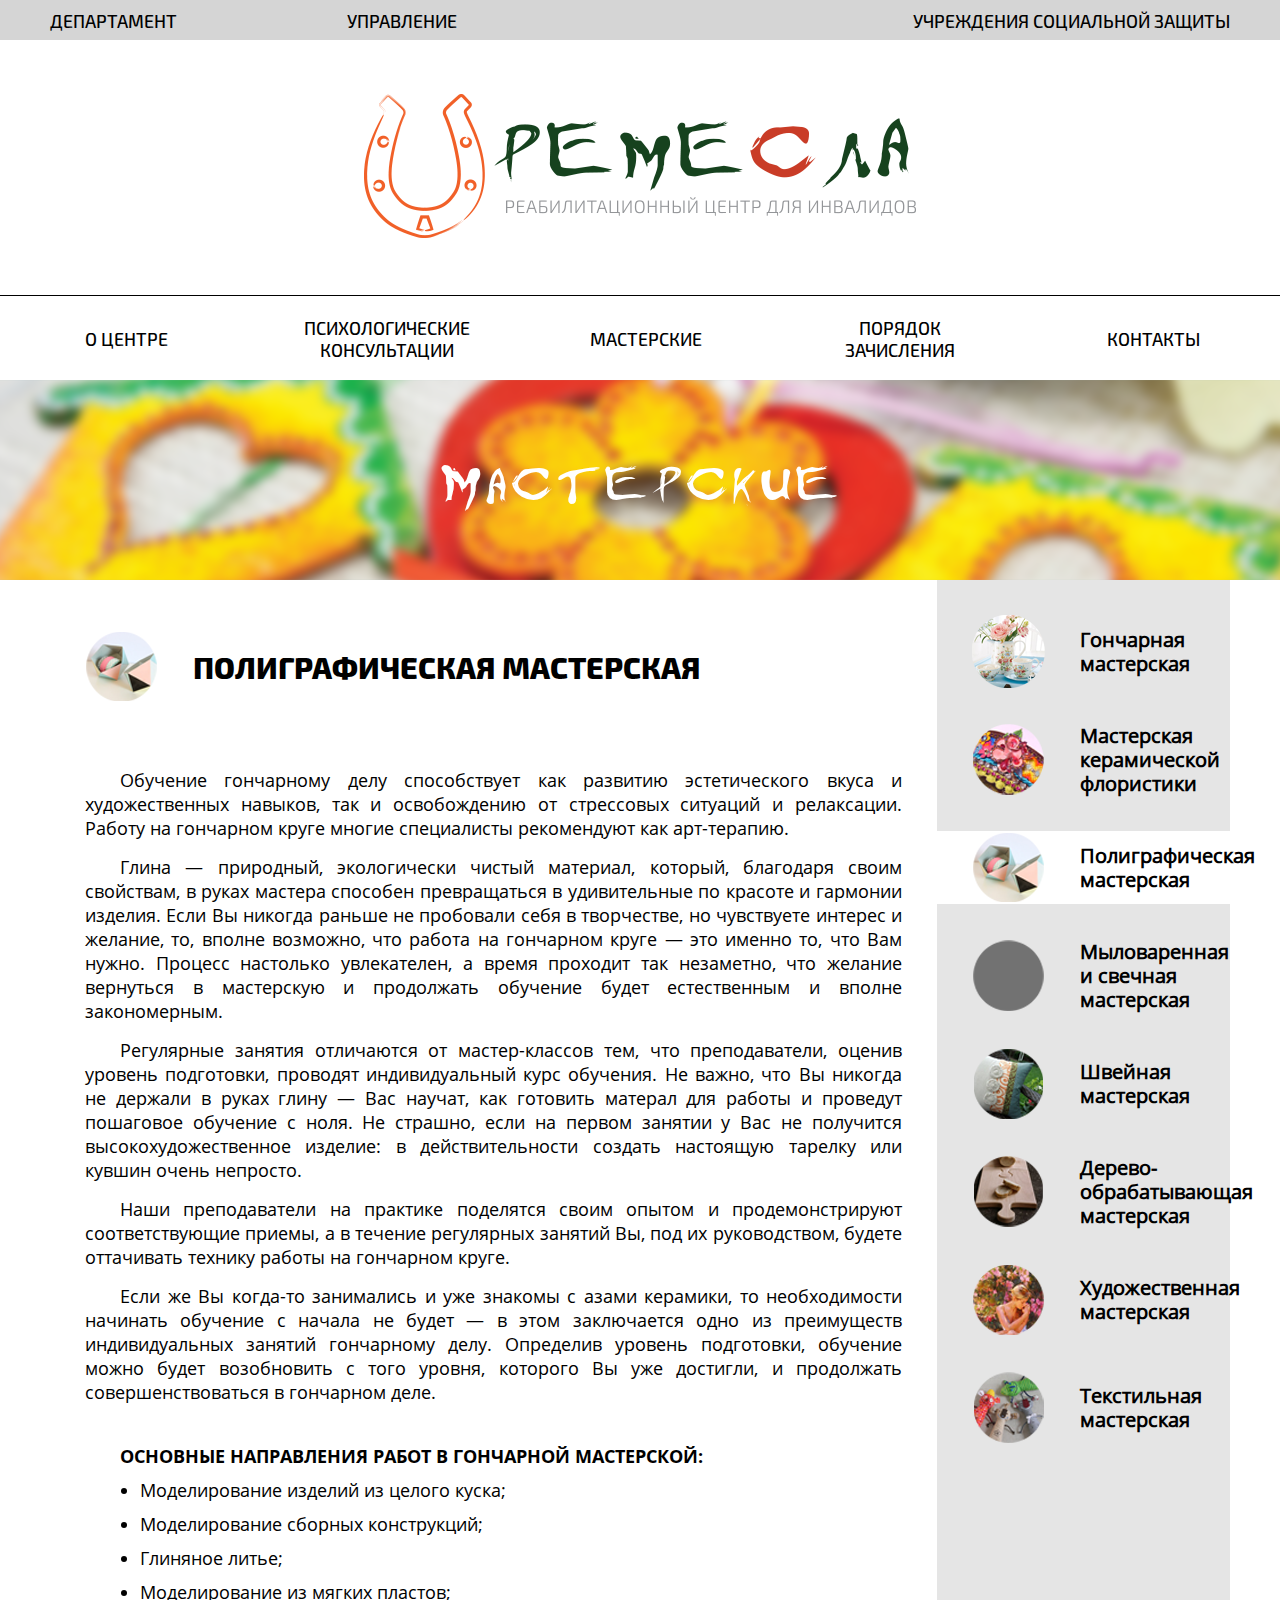
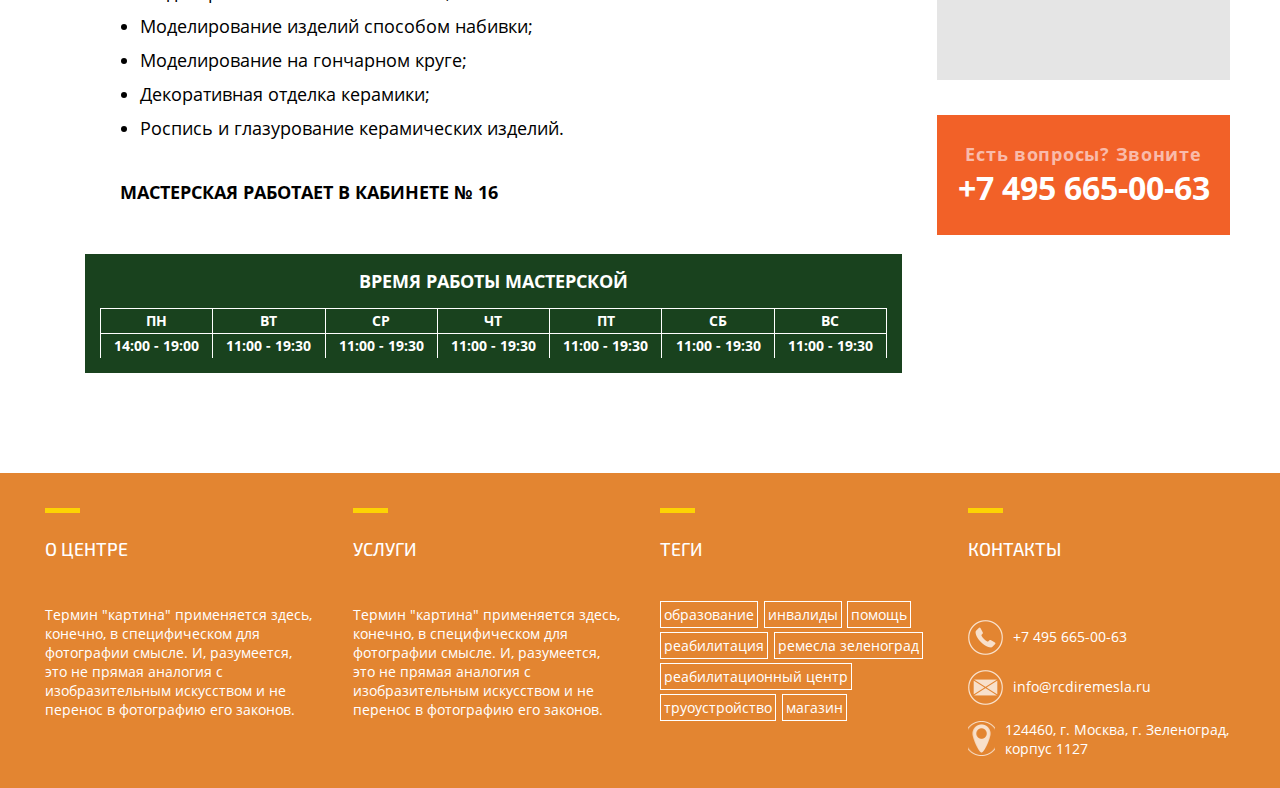
<file: pages/craftrooms-detailed/polygraph.html>
<!DOCTYPE html>
<html lang="ru">
	<head>
	  	<meta charset="UTF-8">
	  	<meta name="viewport" content="width=device-width, initial-scale=1.0">
	  	<meta http-equiv="X-UA-Compatible" content="ie=edge">
	  	<link rel="stylesheet" href="../../css/normalize.css">
	  	<link rel="stylesheet" href="../../css/main.css">
		<link rel="stylesheet" href="../../css/craftrooms-detailed.css">
	  	<title>ГБУ РЦДИ Ремесла - Полиграфическая мастерская</title>
	</head>
	<body>
		<header>
			<div class="header-top">
			  	<nav class="top-nav centered">
			  		<ul class="top-nav__list flex">
			  			<ul class="nav-list__left flex">
			  				<li class="top-nav__item"><a href="#" class="top-nav__link">Департамент</a></li>
			  				<li class="top-nav__item"><a href="#" class="top-nav__link">Управление</a></li>	
			  			</ul>

			  			<ul class="nav-list__right">
				  			<li class="top-nav__item"><a href="#" class="top-nav__link">Учреждения социальной защиты</a></li>
			  			</ul>
			  		</ul>
			  	</nav>
			</div>

		  	<div class="logo centered flex">
  				<a href="#" class="logo__link"><img src="../../img/logo.png" alt="Logo picture"></a>
  			</div>

  			<nav class="main-nav centered">
		      <ul class="main-nav__list flex">
		        <li class="main-nav__item flex"><a href="../../index.html" class="main-nav__link">О центре</a>
		          <ul class="sub-nav__list">
		            <li class="sub-nav__item"><a href="#" class="sub-nav__link">Общая информация</a></li>
		            <li class="sub-nav__item"><a href="../news-common.html" class="sub-nav__link">Новости</a></li>
		            <li class="sub-nav__item"><a href="#" class="sub-nav__link">Анонсы</a></li>
		            <li class="sub-nav__item"><a href="#" class="sub-nav__link">Задачи</a></li>
		            <li class="sub-nav__item"><a href="#" class="sub-nav__link">Отделения</a></li>
		            <li class="sub-nav__item"><a href="#" class="sub-nav__link">Попечительский совет</a></li>
		            <li class="sub-nav__item"><a href="#" class="sub-nav__link">Учредительные документы</a></li>
		            <li class="sub-nav__item"><a href="#" class="sub-nav__link">Отчеты</a></li>
		            <li class="sub-nav__item"><a href="#" class="sub-nav__link">Дипломы</a></li>
		          </ul>
		        </li>
		        <li class="main-nav__item flex"><a href="../counselling-common.html" class="main-nav__link">Психологические консультации</a>
		          <ul class="sub-nav__list">
		            <li class="sub-nav__item"><a href="../counseling-detailed/proforientaion-detailed.html" class="sub-nav__link">Професиональная ориентация</a></li>
		            <li class="sub-nav__item"><a href="#" class="sub-nav__link">Диагностика и коррекционная работа</a></li>
		            <li class="sub-nav__item"><a href="#" class="sub-nav__link">Профессиональная адаптация</a></li>
		            <li class="sub-nav__item trainings"><a href="#" class="sub-nav__link">Тренинги</a>
		            	<ul class="trainings-list">
				            <li class="trainings-list__item"><a href="#" class="trainings-list__link">Мы сильнее обстоятельств!</a></li>
				            <li class="trainings-list__item"><a href="#" class="trainings-list__link">Пойми себя</a></li>
				            <li class="trainings-list__item"><a href="#" class="trainings-list__link">Как достичь цели</a></li>
		          		</ul>
		            </li>
		            <li class="sub-nav__item"><a href="#" class="sub-nav__link">Арт-крафт</a></li>
		            <li class="sub-nav__item"><a href="#" class="sub-nav__link">Волшебный мир песка и сказки</a></li>
		            <li class="sub-nav__item"><a href="#" class="sub-nav__link">Группа раннего развития</a></li>
		          </ul>
		        </li>
		        <li class="main-nav__item flex"><a href="../craftrooms.html" class="main-nav__link">Мастерские</a>
		          <ul class="sub-nav__list">
		            <li class="sub-nav__item"><a href="pottery.html" class="sub-nav__link">Гончарная мастерская</a></li>
		            <li class="sub-nav__item"><a href="textile.html" class="sub-nav__link">Текстильная мастерская</a></li>
		            <li class="sub-nav__item"><a href="painter.html" class="sub-nav__link">Художественная мастерская</a></li>
		            <li class="sub-nav__item"><a href="sewing.html" class="sub-nav__link">Швейная мастерская</a></li>
		            <li class="sub-nav__item"><a href="#" class="sub-nav__link">Отделения</a></li>
		            <li class="sub-nav__item"><a href="wood.html" class="sub-nav__link">Дерево-обрабатывающая мастерская</a></li>
		            <li class="sub-nav__item"><a href="candle.html" class="sub-nav__link">Мыловаренная и свечная мастерская</a></li>
		            <li class="sub-nav__item"><a href="polygraph.html" class="sub-nav__link">Полиграфическая мастерская</a></li>
		            <li class="sub-nav__item"><a href="ceramics.html" class="sub-nav__link">Мастерская керамической флористики</a></li>
		          </ul>
		        </li>
		        <li class="main-nav__item flex"><a href="../order.html" class="main-nav__link">Порядок зачисления</a></li>
		        <li class="main-nav__item flex"><a href="#" class="main-nav__link">Контакты</a></li>
		      </ul>
	  		</nav>
		</header>

		<div class="slider-craftrooms centered flex">
    		<p class="slide_text">Мастерские</p>
  		</div>

  		<div class="main-wrapper centered flex">
  			<main class="centered flex">
				<div class="main-content craftoroom-detailed polygraph flex">
					<h2 class="polygraph__title flex"><span class="polygraph-title__icon"></span>Полиграфическая мастерская</h2>
					<p class="polygraph__description">Обучение гончарному делу способствует как развитию эстетического вкуса и художественных навыков, так и освобождению от стрессовых ситуаций и релаксации. Работу на гончарном круге многие специалисты рекомендуют как арт-терапию.</p>
					<p class="polygraph__description">Глина — природный, экологически чистый материал, который, благодаря своим свойствам, в руках мастера способен превращаться в удивительные по красоте и гармонии изделия. Если Вы никогда раньше не пробовали себя в творчестве, но чувствуете интерес и желание, то, вполне возможно, что работа на гончарном круге — это именно то, что Вам нужно. Процесс настолько увлекателен, а время проходит так незаметно, что желание вернуться в мастерскую и продолжать обучение будет естественным и вполне закономерным. </p>
					<p class="polygraph__description">Регулярные занятия отличаются от мастер-классов тем, что преподаватели, оценив уровень подготовки, проводят индивидуальный курс обучения. Не важно, что Вы никогда не держали в руках глину — Вас научат, как готовить матерал для работы и проведут пошаговое обучение с ноля. Не страшно, если на первом занятии у Вас не получится высокохудожественное изделие: в действительности создать настоящую тарелку или кувшин очень непросто.</p>
					<p class="polygraph__description">Наши преподаватели на практике поделятся своим опытом и продемонстрируют соответствующие приемы, а в течение регулярных занятий Вы, под их руководством, будете оттачивать технику работы на гончарном круге.</p>
					<p class="polygraph__description">Если же Вы когда-то занимались и уже знакомы с азами керамики, то необходимости начинать обучение с начала не будет — в этом заключается одно из преимуществ индивидуальных занятий гончарному делу. Определив уровень подготовки, обучение можно будет возобновить с того уровня, которого Вы уже достигли, и продолжать совершенствоваться в гончарном деле.</p>

					<h5 class="pottery-list__heading">Основные направления работ в гончарной мастерской:</h5>

					<ul class="pottery-list">
						<li class="pottery-list__item">Моделирование изделий из целого куска;</li>
						<li class="pottery-list__item">Моделирование сборных конструкций;</li>
						<li class="pottery-list__item">Глиняное литье;</li>
						<li class="pottery-list__item">Моделирование из мягких пластов;</li>
						<li class="pottery-list__item">Моделирование изделий способом набивки;</li>
						<li class="pottery-list__item">Моделирование на гончарном круге;</li>
						<li class="pottery-list__item">Декоративная отделка керамики;</li>
						<li class="pottery-list__item">Роспись и глазурование керамических изделий.</li>
					</ul>

					<h5 class="pottery-schedule__heading">Мастерская работает в кабинете № 16</h5>

					<div class="pottery-schedule">
						<table class="pottery-schedule">
							<caption class="pottery-schedule__title">время работы мастерской</caption>
							<tr>
								<td class="working-day">пн</td>
								<td class="working-day">вт</td>
								<td class="working-day">ср</td>
								<td class="working-day">чт</td>
								<td class="working-day">пт</td>
								<td class="working-day">сб</td>
								<td class="working-day">вс</td>
							</tr>
							<tr>
								<td class="working-time">14:00 - 19:00</td>
								<td class="working-time">11:00 - 19:30</td>
								<td class="working-time">11:00 - 19:30</td>
								<td class="working-time">11:00 - 19:30</td>
								<td class="working-time">11:00 - 19:30</td>
								<td class="working-time">11:00 - 19:30</td>
								<td class="working-time">11:00 - 19:30</td>
							</tr>
						</table>
					</div>
				</div>
			</main>

			<aside class="craftrooms">
				<ul class="craftrooms-list">
					<li class="craftrooms-list__item">
						<a href="pottery.html" class="craftrooms-list__link">
							<span class="craftrooms-list__icon pottery"></span>

							<span class="craftrooms-list__name">Гончарная мастерская</span>
						</a>
					</li>
					<li class="craftrooms-list__item">
						<a href="ceramics.html" class="craftrooms-list__link">
							<span class="craftrooms-list__icon ceramics"></span>

							<span class="craftrooms-list__name">Мастерская керамической флористики</span>
						</a>
					</li>
					<li class="craftrooms-list__item active">
						<a href="polygraph.html" class="craftrooms-list__link">
							<span class="craftrooms-list__icon polygraph"></span>

							<span class="craftrooms-list__name">Полиграфическая мастерская</span>
						</a>
					</li>
					<li class="craftrooms-list__item">
						<a href="candle.html" class="craftrooms-list__link">
							<span class="craftrooms-list__icon candle"></span>

							<span class="craftrooms-list__name">Мыловаренная и свечная мастерская</span>
						</a>
					</li>
					<li class="craftrooms-list__item">
						<a href="sewing.html" class="craftrooms-list__link">
							<span class="craftrooms-list__icon sewing"></span>

							<span class="craftrooms-list__name">Швейная мастерская</span>
						</a>
					</li>
					<li class="craftrooms-list__item">
						<a href="wood.html" class="craftrooms-list__link">
							<span class="craftrooms-list__icon wood"></span>

							<span class="craftrooms-list__name">Дерево-обрабатывающая мастерская</span>
						</a>
					</li>
					<li class="craftrooms-list__item">
						<a href="painter.html" class="craftrooms-list__link">
							<span class="craftrooms-list__icon painter"></span>

							<span class="craftrooms-list__name">Художественная мастерская</span>
						</a>
					</li>
					<li class="craftrooms-list__item">
						<a href="textile.html" class="craftrooms-list__link">
							<span class="craftrooms-list__icon textile"></span>

							<span class="craftrooms-list__name">Текстильная мастерская</span>
						</a>
					</li>
				</ul>

				<a href="#" class="call-btn flex">
		    		<p class="call-btn__text">Есть вопросы? Звоните</p>
		    		<span class="call-btn__number" href="tel:+74956650063">+7 495 665-00-63</span>
		    	</a>
			</aside>
  		</div>

		<footer class="footer centered flex">
			<section class="about">
				<hr class="footer__line">
				<h2 class="footer__title">О центре</h2>
				<p class="footer_text">Термин "картина" применяется здесь, конечно, в специфическом для фотографии смысле. И, разумеется, это не прямая аналогия с изобразительным искусством и не перенос в фотографию его законов. </p>
			</section>

			<section class="services">
				<hr class="footer__line">
				<h2 class="footer__title">Услуги</h2>
				<p class="footer_text">Термин "картина" применяется здесь, конечно, в специфическом для фотографии смысле. И, разумеется, это не прямая аналогия с изобразительным искусством и не перенос в фотографию его законов.</p>
			</section>

			<section class="tags">
				<hr class="footer__line">
				<h2 class="footer__title">Теги</h2>
				<div class="tags__block">
					<p class="tags__line">
						<a class="tag" href="#">образование</a>
						<a class="tag" href="#">инвалиды</a>
						<a class="tag" href="#">помощь</a>
					</p>

					<p class="tags__line">
						<a class="tag" href="#">реабилитация</a>
						<a class="tag" href="#">ремесла зеленоград</a>
					</p>

					<p class="tags__line">
						<a class="tag" href="#">реабилитационный центр</a>
					</p>

					<p class="tags__line">
						<a class="tag" href="#">труоустройство</a>
						<a class="tag" href="#">магазин</a>
					</p>
				</div>
			</section>

			<section class="contacts">
				<hr class="footer__line">
				<h2 class="footer__title">Контакты</h2>
				<div class="contacts__info flex">
					<a class="contact__link flex" href="tel: +7 495 665-00-63">
						<span class="contact__icon phone"></span>
						<span class="contact__description">+7 495 665-00-63</span>
					</a>

					<a class="contact__link flex" href="mailto: info@rcdiremesla.ru">
						<span class="contact__icon mail"></span>
						<span class="contact__description">info@rcdiremesla.ru</span>
					</a>

					<a href="#" class="contact__link flex">
						<span class="contact__icon location"></span>
						<span class="contact__description">124460, г. Москва, г. Зеленоград, корпус 1127
					</a>
				</div>
			</section>
		</footer>
	</body>
</html>
</file>
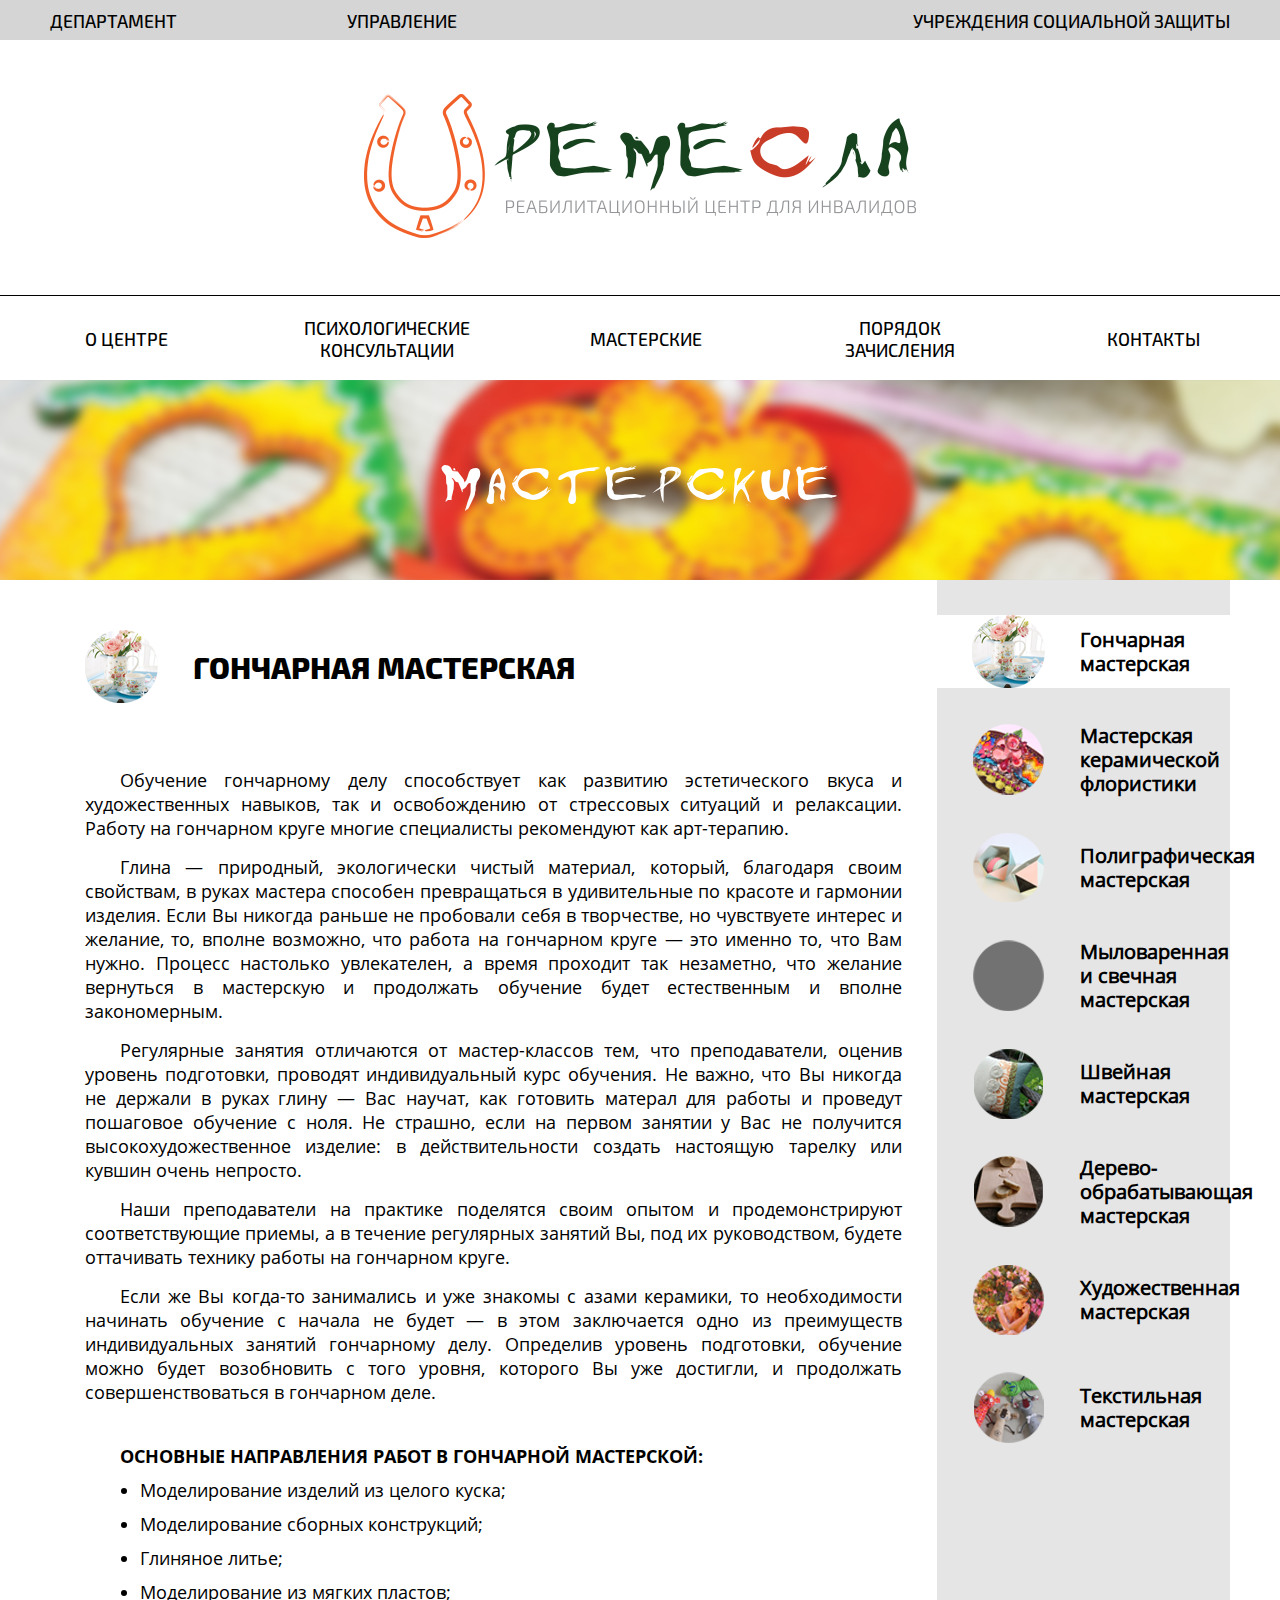
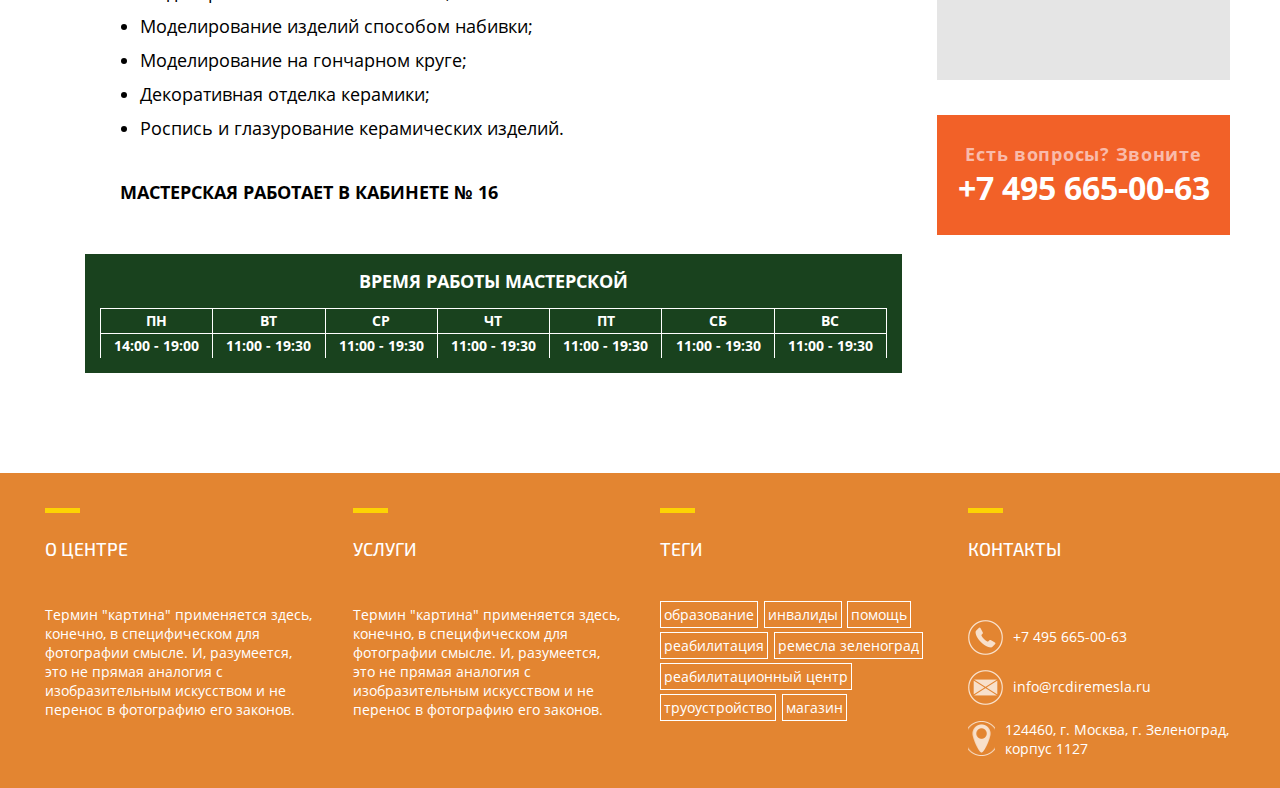
<file: pages/craftrooms-detailed/pottery.html>
<!DOCTYPE html>
<html lang="ru">
	<head>
	  	<meta charset="UTF-8">
	  	<meta name="viewport" content="width=device-width, initial-scale=1.0">
	  	<meta http-equiv="X-UA-Compatible" content="ie=edge">
	  	<link rel="stylesheet" href="../../css/normalize.css">
	  	<link rel="stylesheet" href="../../css/main.css">
		<link rel="stylesheet" href="../../css/craftrooms-detailed.css">
	  	<title>ГБУ РЦДИ Ремесла - Гончарная мастерская</title>
	</head>
	<body>
		<header>
			<div class="header-top">
			  	<nav class="top-nav centered">
			  		<ul class="top-nav__list flex">
			  			<ul class="nav-list__left flex">
			  				<li class="top-nav__item"><a href="#" class="top-nav__link">Департамент</a></li>
			  				<li class="top-nav__item"><a href="#" class="top-nav__link">Управление</a></li>	
			  			</ul>

			  			<ul class="nav-list__right">
				  			<li class="top-nav__item"><a href="#" class="top-nav__link">Учреждения социальной защиты</a></li>
			  			</ul>
			  		</ul>
			  	</nav>
			</div>

		  	<div class="logo centered flex">
  				<a href="#" class="logo__link"><img src="../../img/logo.png" alt="Logo picture"></a>
  			</div>

  			<nav class="main-nav centered">
		      <ul class="main-nav__list flex">
		        <li class="main-nav__item flex"><a href="../../index.html" class="main-nav__link">О центре</a>
		          <ul class="sub-nav__list">
		            <li class="sub-nav__item"><a href="#" class="sub-nav__link">Общая информация</a></li>
		            <li class="sub-nav__item"><a href="../news-common.html" class="sub-nav__link">Новости</a></li>
		            <li class="sub-nav__item"><a href="#" class="sub-nav__link">Анонсы</a></li>
		            <li class="sub-nav__item"><a href="#" class="sub-nav__link">Задачи</a></li>
		            <li class="sub-nav__item"><a href="#" class="sub-nav__link">Отделения</a></li>
		            <li class="sub-nav__item"><a href="#" class="sub-nav__link">Попечительский совет</a></li>
		            <li class="sub-nav__item"><a href="#" class="sub-nav__link">Учредительные документы</a></li>
		            <li class="sub-nav__item"><a href="#" class="sub-nav__link">Отчеты</a></li>
		            <li class="sub-nav__item"><a href="#" class="sub-nav__link">Дипломы</a></li>
		          </ul>
		        </li>
		        <li class="main-nav__item flex"><a href="../counselling-common-common.html" class="main-nav__link">Психологические консультации</a>
		          <ul class="sub-nav__list">
		            <li class="sub-nav__item"><a href="../counseling-detailed/proforientaion-detailed.html" class="sub-nav__link">Професиональная ориентация</a></li>
		            <li class="sub-nav__item"><a href="#" class="sub-nav__link">Диагностика и коррекционная работа</a></li>
		            <li class="sub-nav__item"><a href="#" class="sub-nav__link">Профессиональная адаптация</a></li>
		            <li class="sub-nav__item trainings"><a href="#" class="sub-nav__link">Тренинги</a>
		            	<ul class="trainings-list">
				            <li class="trainings-list__item"><a href="#" class="trainings-list__link">Мы сильнее обстоятельств!</a></li>
				            <li class="trainings-list__item"><a href="#" class="trainings-list__link">Пойми себя</a></li>
				            <li class="trainings-list__item"><a href="#" class="trainings-list__link">Как достичь цели</a></li>
		          		</ul>
		            </li>
		            <li class="sub-nav__item"><a href="#" class="sub-nav__link">Арт-крафт</a></li>
		            <li class="sub-nav__item"><a href="#" class="sub-nav__link">Волшебный мир песка и сказки</a></li>
		            <li class="sub-nav__item"><a href="#" class="sub-nav__link">Группа раннего развития</a></li>
		          </ul>
		        </li>
		        <li class="main-nav__item flex"><a href="../craftrooms.html" class="main-nav__link">Мастерские</a>
		          <ul class="sub-nav__list">
		            <li class="sub-nav__item"><a href="pottery.html" class="sub-nav__link">Гончарная мастерская</a></li>
		            <li class="sub-nav__item"><a href="textile.html" class="sub-nav__link">Текстильная мастерская</a></li>
		            <li class="sub-nav__item"><a href="painter.html" class="sub-nav__link">Художественная мастерская</a></li>
		            <li class="sub-nav__item"><a href="sewing.html" class="sub-nav__link">Швейная мастерская</a></li>
		            <li class="sub-nav__item"><a href="#" class="sub-nav__link">Отделения</a></li>
		            <li class="sub-nav__item"><a href="wood.html" class="sub-nav__link">Дерево-обрабатывающая мастерская</a></li>
		            <li class="sub-nav__item"><a href="candle.html" class="sub-nav__link">Мыловаренная и свечная мастерская</a></li>
		            <li class="sub-nav__item"><a href="pottery.html" class="sub-nav__link">Полиграфическая мастерская</a></li>
		            <li class="sub-nav__item"><a href="ceramics.html" class="sub-nav__link">Мастерская керамической флористики</a></li>
		          </ul>
		        </li>
		        <li class="main-nav__item flex"><a href="../order.html" class="main-nav__link">Порядок зачисления</a></li>
		        <li class="main-nav__item flex"><a href="#" class="main-nav__link">Контакты</a></li>
		      </ul>
	  		</nav>
		</header>

		<div class="slider-craftrooms centered flex">
    		<p class="slide_text">Мастерские</p>
  		</div>

  		<div class="main-wrapper centered flex">
  			<main class="centered flex">
				<div class="main-content craftoroom-detailed pottery flex">
					<h2 class="pottery__title flex"><span class="pottery-title__icon"></span>Гончарная мастерская</h2>
					<p class="pottery__description">Обучение гончарному делу способствует как развитию эстетического вкуса и художественных навыков, так и освобождению от стрессовых ситуаций и релаксации. Работу на гончарном круге многие специалисты рекомендуют как арт-терапию.</p>
					<p class="pottery__description">Глина — природный, экологически чистый материал, который, благодаря своим свойствам, в руках мастера способен превращаться в удивительные по красоте и гармонии изделия. Если Вы никогда раньше не пробовали себя в творчестве, но чувствуете интерес и желание, то, вполне возможно, что работа на гончарном круге — это именно то, что Вам нужно. Процесс настолько увлекателен, а время проходит так незаметно, что желание вернуться в мастерскую и продолжать обучение будет естественным и вполне закономерным. </p>
					<p class="pottery__description">Регулярные занятия отличаются от мастер-классов тем, что преподаватели, оценив уровень подготовки, проводят индивидуальный курс обучения. Не важно, что Вы никогда не держали в руках глину — Вас научат, как готовить матерал для работы и проведут пошаговое обучение с ноля. Не страшно, если на первом занятии у Вас не получится высокохудожественное изделие: в действительности создать настоящую тарелку или кувшин очень непросто.</p>
					<p class="pottery__description">Наши преподаватели на практике поделятся своим опытом и продемонстрируют соответствующие приемы, а в течение регулярных занятий Вы, под их руководством, будете оттачивать технику работы на гончарном круге.</p>
					<p class="pottery__description">Если же Вы когда-то занимались и уже знакомы с азами керамики, то необходимости начинать обучение с начала не будет — в этом заключается одно из преимуществ индивидуальных занятий гончарному делу. Определив уровень подготовки, обучение можно будет возобновить с того уровня, которого Вы уже достигли, и продолжать совершенствоваться в гончарном деле.</p>

					<h5 class="pottery-list__heading">Основные направления работ в гончарной мастерской:</h5>

					<ul class="pottery-list">
						<li class="pottery-list__item">Моделирование изделий из целого куска;</li>
						<li class="pottery-list__item">Моделирование сборных конструкций;</li>
						<li class="pottery-list__item">Глиняное литье;</li>
						<li class="pottery-list__item">Моделирование из мягких пластов;</li>
						<li class="pottery-list__item">Моделирование изделий способом набивки;</li>
						<li class="pottery-list__item">Моделирование на гончарном круге;</li>
						<li class="pottery-list__item">Декоративная отделка керамики;</li>
						<li class="pottery-list__item">Роспись и глазурование керамических изделий.</li>
					</ul>

					<h5 class="pottery-schedule__heading">Мастерская работает в кабинете № 16</h5>

					<div class="pottery-schedule">
						<table class="pottery-schedule">
							<caption class="pottery-schedule__title">время работы мастерской</caption>
							<tr>
								<td class="working-day">пн</td>
								<td class="working-day">вт</td>
								<td class="working-day">ср</td>
								<td class="working-day">чт</td>
								<td class="working-day">пт</td>
								<td class="working-day">сб</td>
								<td class="working-day">вс</td>
							</tr>
							<tr>
								<td class="working-time">14:00 - 19:00</td>
								<td class="working-time">11:00 - 19:30</td>
								<td class="working-time">11:00 - 19:30</td>
								<td class="working-time">11:00 - 19:30</td>
								<td class="working-time">11:00 - 19:30</td>
								<td class="working-time">11:00 - 19:30</td>
								<td class="working-time">11:00 - 19:30</td>
							</tr>
						</table>
					</div>
				</div>
			</main>

			<aside class="craftrooms">
				<ul class="craftrooms-list">
					<li class="craftrooms-list__item active">
						<a href="pottery.html" class="craftrooms-list__link">
							<span class="craftrooms-list__icon pottery"></span>

							<span class="craftrooms-list__name">Гончарная мастерская</span>
						</a>
					</li>
					<li class="craftrooms-list__item">
						<a href="ceramics.html" class="craftrooms-list__link">
							<span class="craftrooms-list__icon ceramics"></span>

							<span class="craftrooms-list__name">Мастерская керамической флористики</span>
						</a>
					</li>
					<li class="craftrooms-list__item">
						<a href="polygraph.html" class="craftrooms-list__link">
							<span class="craftrooms-list__icon polygraph"></span>

							<span class="craftrooms-list__name">Полиграфическая мастерская</span>
						</a>
					</li>
					<li class="craftrooms-list__item">
						<a href="candle.html" class="craftrooms-list__link">
							<span class="craftrooms-list__icon candle"></span>

							<span class="craftrooms-list__name">Мыловаренная и свечная мастерская</span>
						</a>
					</li>
					<li class="craftrooms-list__item">
						<a href="sewing.html" class="craftrooms-list__link">
							<span class="craftrooms-list__icon sewing"></span>

							<span class="craftrooms-list__name">Швейная мастерская</span>
						</a>
					</li>
					<li class="craftrooms-list__item">
						<a href="wood.html" class="craftrooms-list__link">
							<span class="craftrooms-list__icon wood"></span>

							<span class="craftrooms-list__name">Дерево-обрабатывающая мастерская</span>
						</a>
					</li>
					<li class="craftrooms-list__item">
						<a href="painter.html" class="craftrooms-list__link">
							<span class="craftrooms-list__icon painter"></span>

							<span class="craftrooms-list__name">Художественная мастерская</span>
						</a>
					</li>
					<li class="craftrooms-list__item">
						<a href="textile.html" class="craftrooms-list__link">
							<span class="craftrooms-list__icon textile"></span>

							<span class="craftrooms-list__name">Текстильная мастерская</span>
						</a>
					</li>
				</ul>

				<a href="#" class="call-btn flex">
		    		<p class="call-btn__text">Есть вопросы? Звоните</p>
		    		<span class="call-btn__number" href="tel:+74956650063">+7 495 665-00-63</span>
		    	</a>
			</aside>
  		</div>

		<footer class="footer centered flex">
			<section class="about">
				<hr class="footer__line">
				<h2 class="footer__title">О центре</h2>
				<p class="footer_text">Термин "картина" применяется здесь, конечно, в специфическом для фотографии смысле. И, разумеется, это не прямая аналогия с изобразительным искусством и не перенос в фотографию его законов. </p>
			</section>

			<section class="services">
				<hr class="footer__line">
				<h2 class="footer__title">Услуги</h2>
				<p class="footer_text">Термин "картина" применяется здесь, конечно, в специфическом для фотографии смысле. И, разумеется, это не прямая аналогия с изобразительным искусством и не перенос в фотографию его законов.</p>
			</section>

			<section class="tags">
				<hr class="footer__line">
				<h2 class="footer__title">Теги</h2>
				<div class="tags__block">
					<p class="tags__line">
						<a class="tag" href="#">образование</a>
						<a class="tag" href="#">инвалиды</a>
						<a class="tag" href="#">помощь</a>
					</p>

					<p class="tags__line">
						<a class="tag" href="#">реабилитация</a>
						<a class="tag" href="#">ремесла зеленоград</a>
					</p>

					<p class="tags__line">
						<a class="tag" href="#">реабилитационный центр</a>
					</p>

					<p class="tags__line">
						<a class="tag" href="#">труоустройство</a>
						<a class="tag" href="#">магазин</a>
					</p>
				</div>
			</section>

			<section class="contacts">
				<hr class="footer__line">
				<h2 class="footer__title">Контакты</h2>
				<div class="contacts__info flex">
					<a class="contact__link flex" href="tel: +7 495 665-00-63">
						<span class="contact__icon phone"></span>
						<span class="contact__description">+7 495 665-00-63</span>
					</a>

					<a class="contact__link flex" href="mailto: info@rcdiremesla.ru">
						<span class="contact__icon mail"></span>
						<span class="contact__description">info@rcdiremesla.ru</span>
					</a>

					<a href="#" class="contact__link flex">
						<span class="contact__icon location"></span>
						<span class="contact__description">124460, г. Москва, г. Зеленоград, корпус 1127
					</a>
				</div>
			</section>
		</footer>
	</body>
</html>
</file>
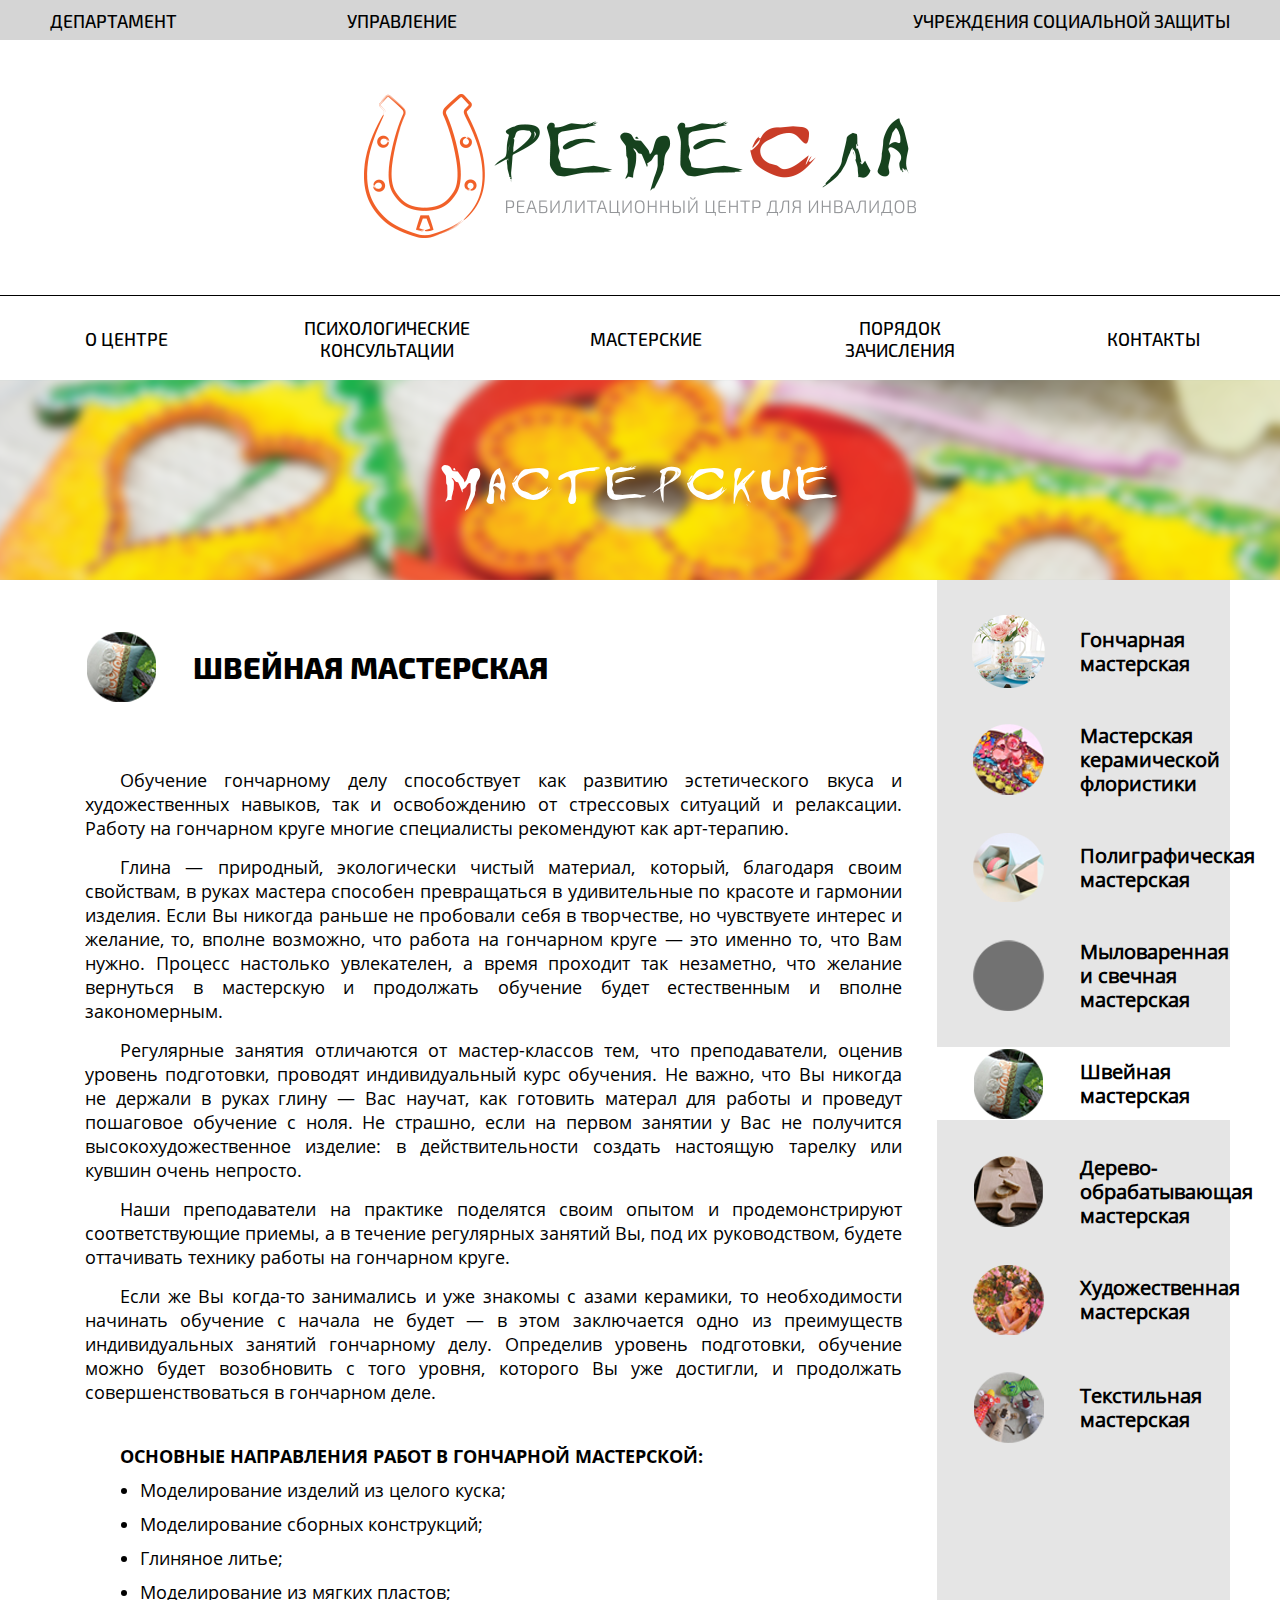
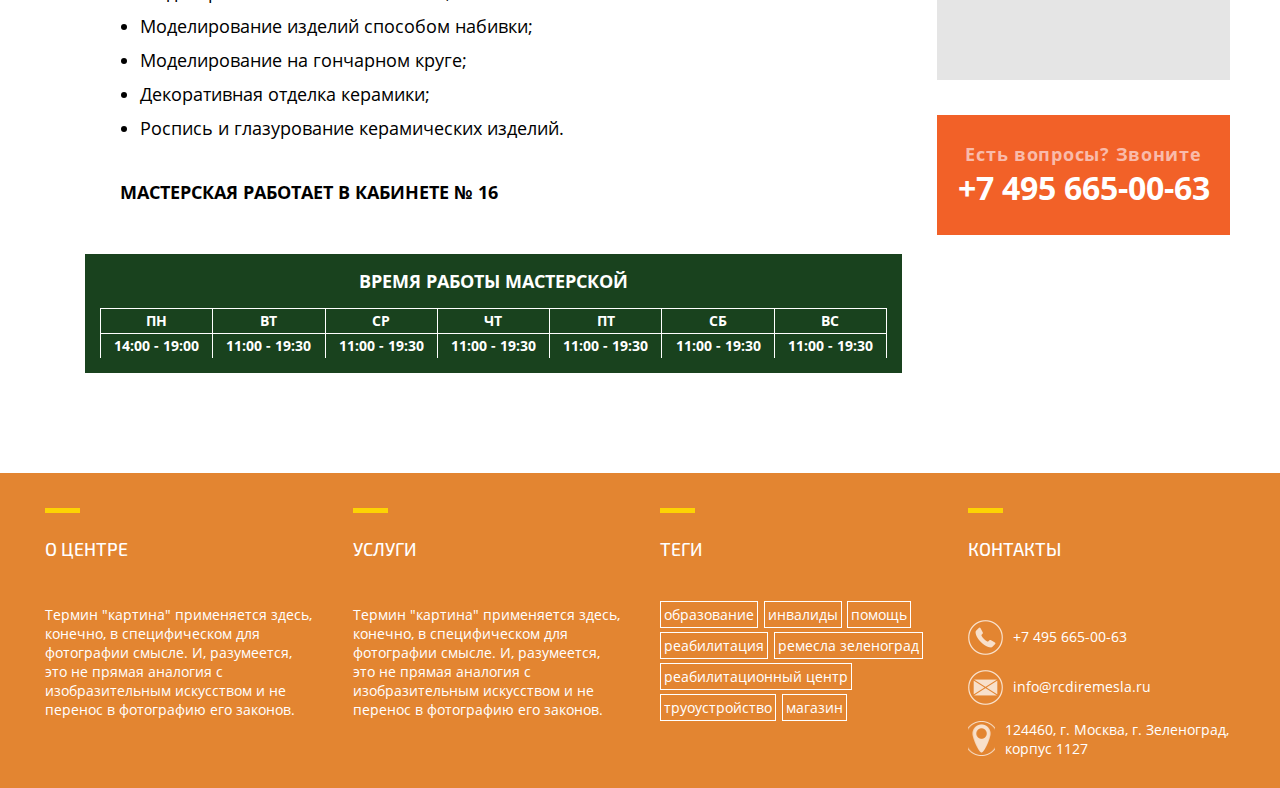
<file: pages/craftrooms-detailed/sewing.html>
<!DOCTYPE html>
<html lang="ru">
	<head>
	  	<meta charset="UTF-8">
	  	<meta name="viewport" content="width=device-width, initial-scale=1.0">
	  	<meta http-equiv="X-UA-Compatible" content="ie=edge">
	  	<link rel="stylesheet" href="../../css/normalize.css">
	  	<link rel="stylesheet" href="../../css/main.css">
		<link rel="stylesheet" href="../../css/craftrooms-detailed.css">
	  	<title>ГБУ РЦДИ Ремесла - Швейная мастерская</title>
	</head>
	<body>
		<header>
			<div class="header-top">
			  	<nav class="top-nav centered">
			  		<ul class="top-nav__list flex">
			  			<ul class="nav-list__left flex">
			  				<li class="top-nav__item"><a href="#" class="top-nav__link">Департамент</a></li>
			  				<li class="top-nav__item"><a href="#" class="top-nav__link">Управление</a></li>	
			  			</ul>

			  			<ul class="nav-list__right">
				  			<li class="top-nav__item"><a href="#" class="top-nav__link">Учреждения социальной защиты</a></li>
			  			</ul>
			  		</ul>
			  	</nav>
			</div>

		  	<div class="logo centered flex">
  				<a href="#" class="logo__link"><img src="../../img/logo.png" alt="Logo picture"></a>
  			</div>

  			<nav class="main-nav centered">
		      <ul class="main-nav__list flex">
		        <li class="main-nav__item flex"><a href="../../index.html" class="main-nav__link">О центре</a>
		          <ul class="sub-nav__list">
		            <li class="sub-nav__item"><a href="#" class="sub-nav__link">Общая информация</a></li>
		            <li class="sub-nav__item"><a href="../news-common.html" class="sub-nav__link">Новости</a></li>
		            <li class="sub-nav__item"><a href="#" class="sub-nav__link">Анонсы</a></li>
		            <li class="sub-nav__item"><a href="#" class="sub-nav__link">Задачи</a></li>
		            <li class="sub-nav__item"><a href="#" class="sub-nav__link">Отделения</a></li>
		            <li class="sub-nav__item"><a href="#" class="sub-nav__link">Попечительский совет</a></li>
		            <li class="sub-nav__item"><a href="#" class="sub-nav__link">Учредительные документы</a></li>
		            <li class="sub-nav__item"><a href="#" class="sub-nav__link">Отчеты</a></li>
		            <li class="sub-nav__item"><a href="#" class="sub-nav__link">Дипломы</a></li>
		          </ul>
		        </li>
		        <li class="main-nav__item flex"><a href="../counselling-common.html" class="main-nav__link">Психологические консультации</a>
		          <ul class="sub-nav__list">
		            <li class="sub-nav__item"><a href="../counseling-detailed/proforientaion-detailed.html" class="sub-nav__link">Професиональная ориентация</a></li>
		            <li class="sub-nav__item"><a href="#" class="sub-nav__link">Диагностика и коррекционная работа</a></li>
		            <li class="sub-nav__item"><a href="#" class="sub-nav__link">Профессиональная адаптация</a></li>
		            <li class="sub-nav__item trainings"><a href="#" class="sub-nav__link">Тренинги</a>
		            	<ul class="trainings-list">
				            <li class="trainings-list__item"><a href="#" class="trainings-list__link">Мы сильнее обстоятельств!</a></li>
				            <li class="trainings-list__item"><a href="#" class="trainings-list__link">Пойми себя</a></li>
				            <li class="trainings-list__item"><a href="#" class="trainings-list__link">Как достичь цели</a></li>
		          		</ul>
		            </li>
		            <li class="sub-nav__item"><a href="#" class="sub-nav__link">Арт-крафт</a></li>
		            <li class="sub-nav__item"><a href="#" class="sub-nav__link">Волшебный мир песка и сказки</a></li>
		            <li class="sub-nav__item"><a href="#" class="sub-nav__link">Группа раннего развития</a></li>
		          </ul>
		        </li>
		        <li class="main-nav__item flex"><a href="../craftrooms.html" class="main-nav__link">Мастерские</a>
		          <ul class="sub-nav__list">
		            <li class="sub-nav__item"><a href="pottery.html" class="sub-nav__link">Гончарная мастерская</a></li>
		            <li class="sub-nav__item"><a href="textile.html" class="sub-nav__link">Текстильная мастерская</a></li>
		            <li class="sub-nav__item"><a href="painter.html" class="sub-nav__link">Художественная мастерская</a></li>
		            <li class="sub-nav__item"><a href="sewing.html" class="sub-nav__link">Швейная мастерская</a></li>
		            <li class="sub-nav__item"><a href="#" class="sub-nav__link">Отделения</a></li>
		            <li class="sub-nav__item"><a href="wood.html" class="sub-nav__link">Дерево-обрабатывающая мастерская</a></li>
		            <li class="sub-nav__item"><a href="candle.html" class="sub-nav__link">Мыловаренная и свечная мастерская</a></li>
		            <li class="sub-nav__item"><a href="polygraph.html" class="sub-nav__link">Полиграфическая мастерская</a></li>
		            <li class="sub-nav__item"><a href="ceramics.html" class="sub-nav__link">Мастерская керамической флористики</a></li>
		          </ul>
		        </li>
		        <li class="main-nav__item flex"><a href="../order.html" class="main-nav__link">Порядок зачисления</a></li>
		        <li class="main-nav__item flex"><a href="#" class="main-nav__link">Контакты</a></li>
		      </ul>
	  		</nav>
		</header>

		<div class="slider-craftrooms centered flex">
    		<p class="slide_text">Мастерские</p>
  		</div>

  		<div class="main-wrapper centered flex">
  			<main class="centered flex">
				<div class="main-content craftoroom-detailed sewing flex">
					<h2 class="sewing__title flex"><span class="sewing-title__icon"></span>Швейная мастерская</h2>
					<p class="sewing__description">Обучение гончарному делу способствует как развитию эстетического вкуса и художественных навыков, так и освобождению от стрессовых ситуаций и релаксации. Работу на гончарном круге многие специалисты рекомендуют как арт-терапию.</p>
					<p class="sewing__description">Глина — природный, экологически чистый материал, который, благодаря своим свойствам, в руках мастера способен превращаться в удивительные по красоте и гармонии изделия. Если Вы никогда раньше не пробовали себя в творчестве, но чувствуете интерес и желание, то, вполне возможно, что работа на гончарном круге — это именно то, что Вам нужно. Процесс настолько увлекателен, а время проходит так незаметно, что желание вернуться в мастерскую и продолжать обучение будет естественным и вполне закономерным. </p>
					<p class="sewing__description">Регулярные занятия отличаются от мастер-классов тем, что преподаватели, оценив уровень подготовки, проводят индивидуальный курс обучения. Не важно, что Вы никогда не держали в руках глину — Вас научат, как готовить матерал для работы и проведут пошаговое обучение с ноля. Не страшно, если на первом занятии у Вас не получится высокохудожественное изделие: в действительности создать настоящую тарелку или кувшин очень непросто.</p>
					<p class="sewing__description">Наши преподаватели на практике поделятся своим опытом и продемонстрируют соответствующие приемы, а в течение регулярных занятий Вы, под их руководством, будете оттачивать технику работы на гончарном круге.</p>
					<p class="sewing__description">Если же Вы когда-то занимались и уже знакомы с азами керамики, то необходимости начинать обучение с начала не будет — в этом заключается одно из преимуществ индивидуальных занятий гончарному делу. Определив уровень подготовки, обучение можно будет возобновить с того уровня, которого Вы уже достигли, и продолжать совершенствоваться в гончарном деле.</p>

					<h5 class="pottery-list__heading">Основные направления работ в гончарной мастерской:</h5>

					<ul class="pottery-list">
						<li class="pottery-list__item">Моделирование изделий из целого куска;</li>
						<li class="pottery-list__item">Моделирование сборных конструкций;</li>
						<li class="pottery-list__item">Глиняное литье;</li>
						<li class="pottery-list__item">Моделирование из мягких пластов;</li>
						<li class="pottery-list__item">Моделирование изделий способом набивки;</li>
						<li class="pottery-list__item">Моделирование на гончарном круге;</li>
						<li class="pottery-list__item">Декоративная отделка керамики;</li>
						<li class="pottery-list__item">Роспись и глазурование керамических изделий.</li>
					</ul>

					<h5 class="pottery-schedule__heading">Мастерская работает в кабинете № 16</h5>

					<div class="pottery-schedule">
						<table class="pottery-schedule">
							<caption class="pottery-schedule__title">время работы мастерской</caption>
							<tr>
								<td class="working-day">пн</td>
								<td class="working-day">вт</td>
								<td class="working-day">ср</td>
								<td class="working-day">чт</td>
								<td class="working-day">пт</td>
								<td class="working-day">сб</td>
								<td class="working-day">вс</td>
							</tr>
							<tr>
								<td class="working-time">14:00 - 19:00</td>
								<td class="working-time">11:00 - 19:30</td>
								<td class="working-time">11:00 - 19:30</td>
								<td class="working-time">11:00 - 19:30</td>
								<td class="working-time">11:00 - 19:30</td>
								<td class="working-time">11:00 - 19:30</td>
								<td class="working-time">11:00 - 19:30</td>
							</tr>
						</table>
					</div>
				</div>
			</main>

			<aside class="craftrooms">
				<ul class="craftrooms-list">
					<li class="craftrooms-list__item">
						<a href="pottery.html" class="craftrooms-list__link">
							<span class="craftrooms-list__icon pottery"></span>

							<span class="craftrooms-list__name">Гончарная мастерская</span>
						</a>
					</li>
					<li class="craftrooms-list__item">
						<a href="ceramics.html" class="craftrooms-list__link">
							<span class="craftrooms-list__icon ceramics"></span>

							<span class="craftrooms-list__name">Мастерская керамической флористики</span>
						</a>
					</li>
					<li class="craftrooms-list__item">
						<a href="polygraph.html" class="craftrooms-list__link">
							<span class="craftrooms-list__icon polygraph"></span>

							<span class="craftrooms-list__name">Полиграфическая мастерская</span>
						</a>
					</li>
					<li class="craftrooms-list__item">
						<a href="candle.html" class="craftrooms-list__link">
							<span class="craftrooms-list__icon candle"></span>

							<span class="craftrooms-list__name">Мыловаренная и свечная мастерская</span>
						</a>
					</li>
					<li class="craftrooms-list__item active">
						<a href="sewing.html" class="craftrooms-list__link">
							<span class="craftrooms-list__icon sewing"></span>

							<span class="craftrooms-list__name">Швейная мастерская</span>
						</a>
					</li>
					<li class="craftrooms-list__item">
						<a href="wood.html" class="craftrooms-list__link">
							<span class="craftrooms-list__icon wood"></span>

							<span class="craftrooms-list__name">Дерево-обрабатывающая мастерская</span>
						</a>
					</li>
					<li class="craftrooms-list__item">
						<a href="painter.html" class="craftrooms-list__link">
							<span class="craftrooms-list__icon painter"></span>

							<span class="craftrooms-list__name">Художественная мастерская</span>
						</a>
					</li>
					<li class="craftrooms-list__item">
						<a href="textile.html" class="craftrooms-list__link">
							<span class="craftrooms-list__icon textile"></span>

							<span class="craftrooms-list__name">Текстильная мастерская</span>
						</a>
					</li>
				</ul>

				<a href="#" class="call-btn flex">
		    		<p class="call-btn__text">Есть вопросы? Звоните</p>
		    		<span class="call-btn__number" href="tel:+74956650063">+7 495 665-00-63</span>
		    	</a>
			</aside>
  		</div>

		<footer class="footer centered flex">
			<section class="about">
				<hr class="footer__line">
				<h2 class="footer__title">О центре</h2>
				<p class="footer_text">Термин "картина" применяется здесь, конечно, в специфическом для фотографии смысле. И, разумеется, это не прямая аналогия с изобразительным искусством и не перенос в фотографию его законов. </p>
			</section>

			<section class="services">
				<hr class="footer__line">
				<h2 class="footer__title">Услуги</h2>
				<p class="footer_text">Термин "картина" применяется здесь, конечно, в специфическом для фотографии смысле. И, разумеется, это не прямая аналогия с изобразительным искусством и не перенос в фотографию его законов.</p>
			</section>

			<section class="tags">
				<hr class="footer__line">
				<h2 class="footer__title">Теги</h2>
				<div class="tags__block">
					<p class="tags__line">
						<a class="tag" href="#">образование</a>
						<a class="tag" href="#">инвалиды</a>
						<a class="tag" href="#">помощь</a>
					</p>

					<p class="tags__line">
						<a class="tag" href="#">реабилитация</a>
						<a class="tag" href="#">ремесла зеленоград</a>
					</p>

					<p class="tags__line">
						<a class="tag" href="#">реабилитационный центр</a>
					</p>

					<p class="tags__line">
						<a class="tag" href="#">труоустройство</a>
						<a class="tag" href="#">магазин</a>
					</p>
				</div>
			</section>

			<section class="contacts">
				<hr class="footer__line">
				<h2 class="footer__title">Контакты</h2>
				<div class="contacts__info flex">
					<a class="contact__link flex" href="tel: +7 495 665-00-63">
						<span class="contact__icon phone"></span>
						<span class="contact__description">+7 495 665-00-63</span>
					</a>

					<a class="contact__link flex" href="mailto: info@rcdiremesla.ru">
						<span class="contact__icon mail"></span>
						<span class="contact__description">info@rcdiremesla.ru</span>
					</a>

					<a href="#" class="contact__link flex">
						<span class="contact__icon location"></span>
						<span class="contact__description">124460, г. Москва, г. Зеленоград, корпус 1127
					</a>
				</div>
			</section>
		</footer>
	</body>
</html>
</file>
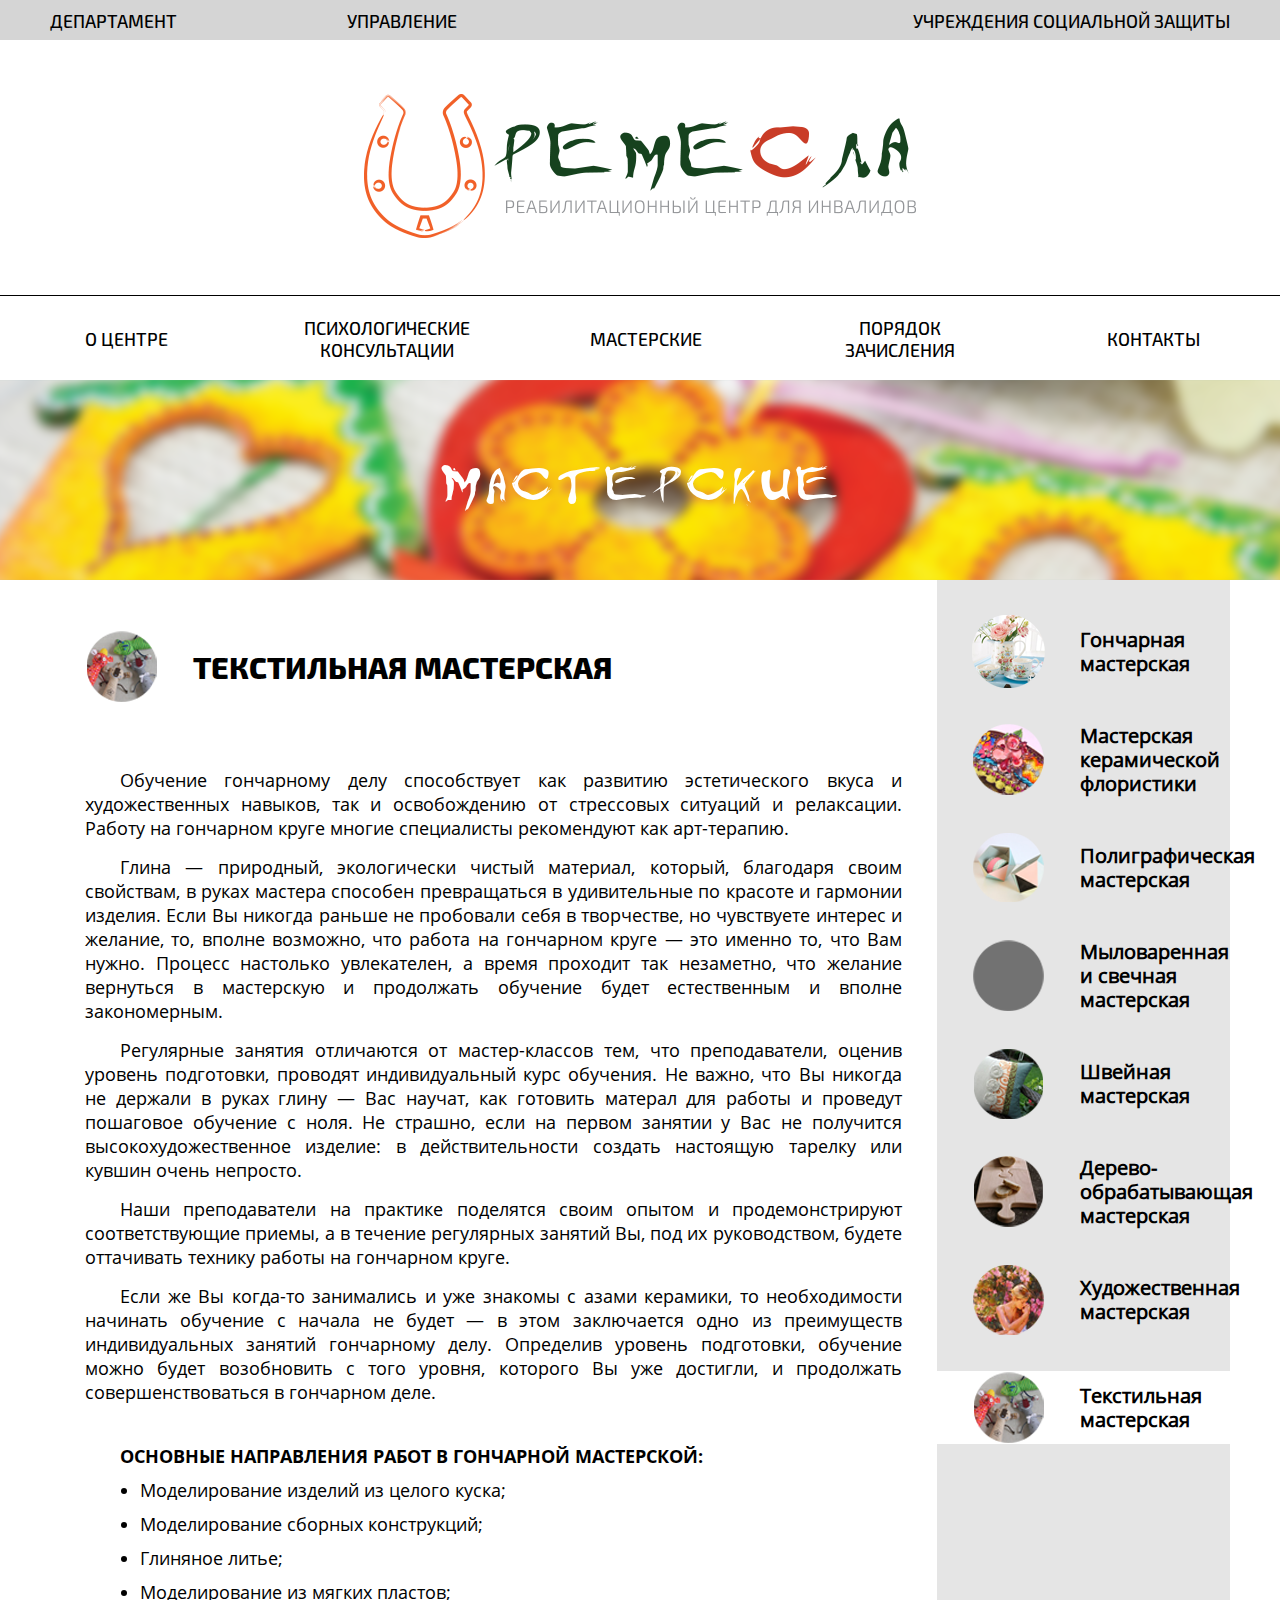
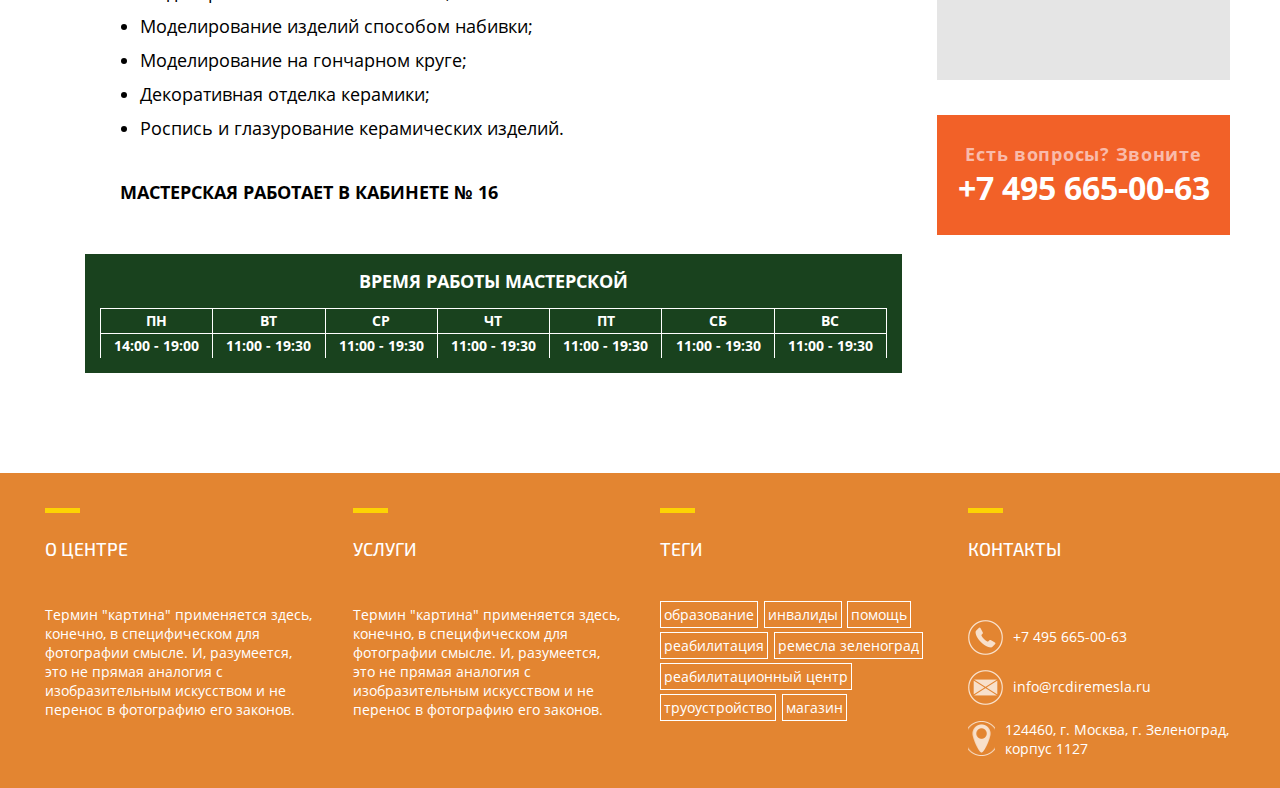
<file: pages/craftrooms-detailed/textile.html>
<!DOCTYPE html>
<html lang="ru">
	<head>
	  	<meta charset="UTF-8">
	  	<meta name="viewport" content="width=device-width, initial-scale=1.0">
	  	<meta http-equiv="X-UA-Compatible" content="ie=edge">
	  	<link rel="stylesheet" href="../../css/normalize.css">
	  	<link rel="stylesheet" href="../../css/main.css">
		<link rel="stylesheet" href="../../css/craftrooms-detailed.css">
	  	<title>ГБУ РЦДИ Ремесла - текстильная мастерская</title>
	</head>
	<body>
		<header>
			<div class="header-top">
			  	<nav class="top-nav centered">
			  		<ul class="top-nav__list flex">
			  			<ul class="nav-list__left flex">
			  				<li class="top-nav__item"><a href="#" class="top-nav__link">Департамент</a></li>
			  				<li class="top-nav__item"><a href="#" class="top-nav__link">Управление</a></li>	
			  			</ul>

			  			<ul class="nav-list__right">
				  			<li class="top-nav__item"><a href="#" class="top-nav__link">Учреждения социальной защиты</a></li>
			  			</ul>
			  		</ul>
			  	</nav>
			</div>

		  	<div class="logo centered flex">
  				<a href="#" class="logo__link"><img src="../../img/logo.png" alt="Logo picture"></a>
  			</div>

  			<nav class="main-nav centered">
		      <ul class="main-nav__list flex">
		        <li class="main-nav__item flex"><a href="../../index.html" class="main-nav__link">О центре</a>
		          <ul class="sub-nav__list">
		            <li class="sub-nav__item"><a href="#" class="sub-nav__link">Общая информация</a></li>
		            <li class="sub-nav__item"><a href="../news-common.html" class="sub-nav__link">Новости</a></li>
		            <li class="sub-nav__item"><a href="#" class="sub-nav__link">Анонсы</a></li>
		            <li class="sub-nav__item"><a href="#" class="sub-nav__link">Задачи</a></li>
		            <li class="sub-nav__item"><a href="#" class="sub-nav__link">Отделения</a></li>
		            <li class="sub-nav__item"><a href="#" class="sub-nav__link">Попечительский совет</a></li>
		            <li class="sub-nav__item"><a href="#" class="sub-nav__link">Учредительные документы</a></li>
		            <li class="sub-nav__item"><a href="#" class="sub-nav__link">Отчеты</a></li>
		            <li class="sub-nav__item"><a href="#" class="sub-nav__link">Дипломы</a></li>
		          </ul>
		        </li>
		        <li class="main-nav__item flex"><a href="../counselling-common.html" class="main-nav__link">Психологические консультации</a>
		          <ul class="sub-nav__list">
		            <li class="sub-nav__item"><a href="../counseling-detailed/proforientaion-detailed.html" class="sub-nav__link">Професиональная ориентация</a></li>
		            <li class="sub-nav__item"><a href="#" class="sub-nav__link">Диагностика и коррекционная работа</a></li>
		            <li class="sub-nav__item"><a href="#" class="sub-nav__link">Профессиональная адаптация</a></li>
		            <li class="sub-nav__item trainings"><a href="#" class="sub-nav__link">Тренинги</a>
		            	<ul class="trainings-list">
				            <li class="trainings-list__item"><a href="#" class="trainings-list__link">Мы сильнее обстоятельств!</a></li>
				            <li class="trainings-list__item"><a href="#" class="trainings-list__link">Пойми себя</a></li>
				            <li class="trainings-list__item"><a href="#" class="trainings-list__link">Как достичь цели</a></li>
		          		</ul>
		            </li>
		            <li class="sub-nav__item"><a href="#" class="sub-nav__link">Арт-крафт</a></li>
		            <li class="sub-nav__item"><a href="#" class="sub-nav__link">Волшебный мир песка и сказки</a></li>
		            <li class="sub-nav__item"><a href="#" class="sub-nav__link">Группа раннего развития</a></li>
		          </ul>
		        </li>
		        <li class="main-nav__item flex"><a href="../craftrooms.html" class="main-nav__link">Мастерские</a>
		          <ul class="sub-nav__list">
		            <li class="sub-nav__item"><a href="pottery.html" class="sub-nav__link">Гончарная мастерская</a></li>
		            <li class="sub-nav__item"><a href="textile.html" class="sub-nav__link">Текстильная мастерская</a></li>
		            <li class="sub-nav__item"><a href="painter.html" class="sub-nav__link">Художественная мастерская</a></li>
		            <li class="sub-nav__item"><a href="sewing.html" class="sub-nav__link">Швейная мастерская</a></li>
		            <li class="sub-nav__item"><a href="#" class="sub-nav__link">Отделения</a></li>
		            <li class="sub-nav__item"><a href="wood.html" class="sub-nav__link">Дерево-обрабатывающая мастерская</a></li>
		            <li class="sub-nav__item"><a href="candle.html" class="sub-nav__link">Мыловаренная и свечная мастерская</a></li>
		            <li class="sub-nav__item"><a href="polygraph.html" class="sub-nav__link">Полиграфическая мастерская</a></li>
		            <li class="sub-nav__item"><a href="ceramics.html" class="sub-nav__link">Мастерская керамической флористики</a></li>
		          </ul>
		        </li>
		        <li class="main-nav__item flex"><a href="../order.html" class="main-nav__link">Порядок зачисления</a></li>
		        <li class="main-nav__item flex"><a href="#" class="main-nav__link">Контакты</a></li>
		      </ul>
	  		</nav>
		</header>

		<div class="slider-craftrooms centered flex">
    		<p class="slide_text">Мастерские</p>
  		</div>

  		<div class="main-wrapper centered flex">
  			<main class="centered flex">
				<div class="main-content craftoroom-detailed textile flex">
					<h2 class="textile__title flex"><span class="textile-title__icon"></span>Текстильная мастерская</h2>
					<p class="pottery__description">Обучение гончарному делу способствует как развитию эстетического вкуса и художественных навыков, так и освобождению от стрессовых ситуаций и релаксации. Работу на гончарном круге многие специалисты рекомендуют как арт-терапию.</p>
					<p class="textile__description">Глина — природный, экологически чистый материал, который, благодаря своим свойствам, в руках мастера способен превращаться в удивительные по красоте и гармонии изделия. Если Вы никогда раньше не пробовали себя в творчестве, но чувствуете интерес и желание, то, вполне возможно, что работа на гончарном круге — это именно то, что Вам нужно. Процесс настолько увлекателен, а время проходит так незаметно, что желание вернуться в мастерскую и продолжать обучение будет естественным и вполне закономерным. </p>
					<p class="textile__description">Регулярные занятия отличаются от мастер-классов тем, что преподаватели, оценив уровень подготовки, проводят индивидуальный курс обучения. Не важно, что Вы никогда не держали в руках глину — Вас научат, как готовить матерал для работы и проведут пошаговое обучение с ноля. Не страшно, если на первом занятии у Вас не получится высокохудожественное изделие: в действительности создать настоящую тарелку или кувшин очень непросто.</p>
					<p class="textile__description">Наши преподаватели на практике поделятся своим опытом и продемонстрируют соответствующие приемы, а в течение регулярных занятий Вы, под их руководством, будете оттачивать технику работы на гончарном круге.</p>
					<p class="textile__description">Если же Вы когда-то занимались и уже знакомы с азами керамики, то необходимости начинать обучение с начала не будет — в этом заключается одно из преимуществ индивидуальных занятий гончарному делу. Определив уровень подготовки, обучение можно будет возобновить с того уровня, которого Вы уже достигли, и продолжать совершенствоваться в гончарном деле.</p>

					<h5 class="pottery-list__heading">Основные направления работ в гончарной мастерской:</h5>

					<ul class="pottery-list">
						<li class="pottery-list__item">Моделирование изделий из целого куска;</li>
						<li class="pottery-list__item">Моделирование сборных конструкций;</li>
						<li class="pottery-list__item">Глиняное литье;</li>
						<li class="pottery-list__item">Моделирование из мягких пластов;</li>
						<li class="pottery-list__item">Моделирование изделий способом набивки;</li>
						<li class="pottery-list__item">Моделирование на гончарном круге;</li>
						<li class="pottery-list__item">Декоративная отделка керамики;</li>
						<li class="pottery-list__item">Роспись и глазурование керамических изделий.</li>
					</ul>

					<h5 class="pottery-schedule__heading">Мастерская работает в кабинете № 16</h5>

					<div class="pottery-schedule">
						<table class="pottery-schedule">
							<caption class="pottery-schedule__title">время работы мастерской</caption>
							<tr>
								<td class="working-day">пн</td>
								<td class="working-day">вт</td>
								<td class="working-day">ср</td>
								<td class="working-day">чт</td>
								<td class="working-day">пт</td>
								<td class="working-day">сб</td>
								<td class="working-day">вс</td>
							</tr>
							<tr>
								<td class="working-time">14:00 - 19:00</td>
								<td class="working-time">11:00 - 19:30</td>
								<td class="working-time">11:00 - 19:30</td>
								<td class="working-time">11:00 - 19:30</td>
								<td class="working-time">11:00 - 19:30</td>
								<td class="working-time">11:00 - 19:30</td>
								<td class="working-time">11:00 - 19:30</td>
							</tr>
						</table>
					</div>
				</div>
			</main>

			<aside class="craftrooms">
				<ul class="craftrooms-list">
					<li class="craftrooms-list__item">
						<a href="pottery.html" class="craftrooms-list__link">
							<span class="craftrooms-list__icon pottery"></span>

							<span class="craftrooms-list__name">Гончарная мастерская</span>
						</a>
					</li>
					<li class="craftrooms-list__item">
						<a href="ceramics.html" class="craftrooms-list__link">
							<span class="craftrooms-list__icon ceramics"></span>

							<span class="craftrooms-list__name">Мастерская керамической флористики</span>
						</a>
					</li>
					<li class="craftrooms-list__item">
						<a href="polygraph.html" class="craftrooms-list__link">
							<span class="craftrooms-list__icon polygraph"></span>

							<span class="craftrooms-list__name">Полиграфическая мастерская</span>
						</a>
					</li>
					<li class="craftrooms-list__item">
						<a href="candle.html" class="craftrooms-list__link">
							<span class="craftrooms-list__icon candle"></span>

							<span class="craftrooms-list__name">Мыловаренная и свечная мастерская</span>
						</a>
					</li>
					<li class="craftrooms-list__item">
						<a href="sewing.html" class="craftrooms-list__link">
							<span class="craftrooms-list__icon sewing"></span>

							<span class="craftrooms-list__name">Швейная мастерская</span>
						</a>
					</li>
					<li class="craftrooms-list__item">
						<a href="wood.html" class="craftrooms-list__link">
							<span class="craftrooms-list__icon wood"></span>

							<span class="craftrooms-list__name">Дерево-обрабатывающая мастерская</span>
						</a>
					</li>
					<li class="craftrooms-list__item">
						<a href="painter.html" class="craftrooms-list__link">
							<span class="craftrooms-list__icon painter"></span>

							<span class="craftrooms-list__name">Художественная мастерская</span>
						</a>
					</li>
					<li class="craftrooms-list__item active">
						<a href="textile.html" class="craftrooms-list__link">
							<span class="craftrooms-list__icon textile"></span>

							<span class="craftrooms-list__name">Текстильная мастерская</span>
						</a>
					</li>
				</ul>

				<a href="#" class="call-btn flex">
		    		<p class="call-btn__text">Есть вопросы? Звоните</p>
		    		<span class="call-btn__number" href="tel:+74956650063">+7 495 665-00-63</span>
		    	</a>
			</aside>
  		</div>

		<footer class="footer centered flex">
			<section class="about">
				<hr class="footer__line">
				<h2 class="footer__title">О центре</h2>
				<p class="footer_text">Термин "картина" применяется здесь, конечно, в специфическом для фотографии смысле. И, разумеется, это не прямая аналогия с изобразительным искусством и не перенос в фотографию его законов. </p>
			</section>

			<section class="services">
				<hr class="footer__line">
				<h2 class="footer__title">Услуги</h2>
				<p class="footer_text">Термин "картина" применяется здесь, конечно, в специфическом для фотографии смысле. И, разумеется, это не прямая аналогия с изобразительным искусством и не перенос в фотографию его законов.</p>
			</section>

			<section class="tags">
				<hr class="footer__line">
				<h2 class="footer__title">Теги</h2>
				<div class="tags__block">
					<p class="tags__line">
						<a class="tag" href="#">образование</a>
						<a class="tag" href="#">инвалиды</a>
						<a class="tag" href="#">помощь</a>
					</p>

					<p class="tags__line">
						<a class="tag" href="#">реабилитация</a>
						<a class="tag" href="#">ремесла зеленоград</a>
					</p>

					<p class="tags__line">
						<a class="tag" href="#">реабилитационный центр</a>
					</p>

					<p class="tags__line">
						<a class="tag" href="#">труоустройство</a>
						<a class="tag" href="#">магазин</a>
					</p>
				</div>
			</section>

			<section class="contacts">
				<hr class="footer__line">
				<h2 class="footer__title">Контакты</h2>
				<div class="contacts__info flex">
					<a class="contact__link flex" href="tel: +7 495 665-00-63">
						<span class="contact__icon phone"></span>
						<span class="contact__description">+7 495 665-00-63</span>
					</a>

					<a class="contact__link flex" href="mailto: info@rcdiremesla.ru">
						<span class="contact__icon mail"></span>
						<span class="contact__description">info@rcdiremesla.ru</span>
					</a>

					<a href="#" class="contact__link flex">
						<span class="contact__icon location"></span>
						<span class="contact__description">124460, г. Москва, г. Зеленоград, корпус 1127
					</a>
				</div>
			</section>
		</footer>
	</body>
</html>
</file>
<file: css/main.css>
/*    Remesla multipage styles    */

@font-face {
    font-family: 'Exo 2.0';
    src: url('../fonts/Exo 2.0 Medium.otf');
    font-weight: normal;
    font-style: normal;
}

@font-face {
    font-family: 'Exo 2.0 Regular';
    src: url('../fonts/Exo 2 Regular Condensed.otf');
    font-weight: normal;
    font-style: normal;
}

@font-face {
    font-family: 'Exo 2.0 Extra bold';
    src: url('../fonts/Exo 2.0 Extra Bold.otf');
    font-weight: 800;
    font-style: normal;
}

@font-face {
    font-family: 'Floydian Cyr';
    src: url('../fonts/FloydianCyr.ttf');
    font-weight: normal;
    font-style: normal;
}

@font-face {
    font-family: 'Open Sans regular';
    src: url('../fonts/OpenSans-Regular.ttf') format("truetype"),
         url("../fonts/OpenSans-Regular.woff2") format("woff2"),
         url("../fonts/OpenSans-Regular.woff") format("woff");
    font-weight: 400;
    font-style: normal;
}

@font-face {
    font-family: 'Open Sans bold';
    src: url('../fonts/OpenSans-Bold.ttf') format("truetype"),
         url("../fonts/OpenSans-Bold.woff2") format("woff2"),
         url("../fonts/OpenSans-Bold.woff") format("woff");
    font-weight: 700;
    font-style: normal;
}

* {
	margin: 0;
	padding: 0;
	-webkit-box-sizing: border-box;
	   -moz-box-sizing: border-box;
            box-sizing: border-box;
	/*-webkit-transition: all .2s ease-in-out;
	   -moz-transition: all .2s ease-in-out;
	    -ms-transition: all .2s ease-in-out;
	     -o-transition: all .2s ease-in-out;
	        transition: all .2s ease-in-out;*/
}
.centered {
	max-width: 1366px;
	margin: 0 auto;
}

.flex {
	display: -webkit-flex;
	display: -moz-flex;
	display: -ms-flex;
	display: -o-flex;
	display: flex;
}

html {
	font-size: 62.5%;
}

/*    Header styles    */

.header-top {
        background: #D5D5D5;
}

    /*    Top nav styles    */

    .top-nav {
        height: 40px;
    }

    .top-nav__list {
        list-style: none;
        justify-content: space-between;
    }

    .nav-list__left, .nav-list__right {
        list-style: none;
    }

    .nav-list__left > .top-nav__item {
        margin-right: 70px;
    }

    .top-nav__item {
        padding: 10px 50px;
    }

    .top-nav__link {
        text-decoration: none;
        text-transform: uppercase;
        font: 400 18px 'Exo 2.0', sans-serif;
        color: #000000;
    }

    .top-nav__link:hover {
        color: #ffffff;
        transition: none;
    }

    /*    Logo styles    */

    .logo {
        height: 255px;
    }

    .logo__link {
        margin: auto;
    }


    /*    Main nav styles    */

    .main-nav {
        height: 85px;
    }

    .main-nav__list {
        list-style: none;
        border-top: 1px solid #000000;
    }

    .main-nav__item {
        position: relative;
        width: 22%;
        height: 85px;
        padding: 10px 50px;
    }

    .main-nav__item:hover {
        background: #cccccc;
        cursor: pointer;
    }

    .main-nav__item:hover > ul {
        display: block;
    }
        
    .main-nav__link {
        margin: auto;
        text-decoration: none;
        text-transform: uppercase;
        text-align: center;
        font: 400 18px 'Exo 2.0', sans-serif;
        color: #000000;
    }


        /*    Main nav subnavigation styles    */

        .sub-nav__list {
            position: absolute;
            display: none;
            top: 99%;
            left: 0;
            min-width: 120%;
            max-width: 140%;
            padding: 0 15px;
            list-style: none;
            background: #ffffff;
            border: 1px solid #ada8a8;
            z-index: 1;
        }

        .sub-nav__item {
            position: relative;
            min-width: 100%;
            max-width: 250px;
            max-height: 70px;
            padding: 15px 0 15px 10px;
            border-bottom: 1px solid #cccccc;
        }

        .sub-nav__item:last-child {
            border-bottom: none;
        }

        .sub-nav__item:hover {
            background: #cccccc;
        }

        .sub-nav__link {
            text-decoration: none;
            text-align: left;
            font: 400 18px/21px 'Open Sans regular', sans-serif;
            color: #000000;
        }

        .nav-line {
            border: none;
            width: 100%;
            height: 2px;
            background: #cccccc;
            color: #cccccc;
        }


        /*    Trainings subnavigation styles    */


        .sub-nav__item.trainings {
            position: relative;
        }

        .trainings:hover .trainings-list {
            display: block;
            
        }

        ul.trainings-list {
            display: none;
            
        }

        .trainings-list {
            position: absolute;
            display: none;
            top: 0;
            left: 100%;
            min-width: 100%;
            padding: 5px 15px;
            list-style: none;
            background: #ffffff;
        }

        .trainings-list__item {
            list-style: none;
            max-height: 70px;
            padding: 15px 0 15px 10px;
        }

        .trainings-list__item:hover {
            background: #cccccc;
        }

        .trainings-list__link {
            text-decoration: none;
            color: #000000;
            font: italic 400 18px/21px 'Open Sans regular', sans-serif;
        }





    /*    Slider styles    */

    .slider {
        position: relative;
    }

    .slider input {
        display: none;
    }

    .slides {
        background: #ffffff;
    }

    .inner {
        width: 500%;
    }

    .page {
        float: left;
        width: 20%;
        font-size: 0;   
    }

    .page img {
        width: 1366px;
        height: 400px;
    }

    .inner::after {
        content: '';
        display: block;
        clear: both;
    }
    .overflow {
        overflow: hidden;
    }

    #controls {
        position: absolute;
        width: 100%;
        top: 190px;
        left: 0;
        height: 50px;
    }

    #controls label {
        display: none;
        opacity: .8;

        cursor: pointer;
    }

    #controls label:hover {
        opacity: 1;
        -webkit-transform: scale(1.2);
            -ms-transform: scale(1.2);
                transform: scale(1.2);
    }

    #slide1:checked ~ #controls label:nth-child(2),
    #slide2:checked ~ #controls label:nth-child(3),
    #slide3:checked ~ #controls label:nth-child(4),
    #slide4:checked ~ #controls label:nth-child(5),
    #slide5:checked ~ #controls label:nth-child(1) {
        width: 0;
        height: 0;
        border-top: 20px solid transparent;
        border-left: 20px solid #ffffff;
        border-bottom: 20px solid transparent;
        float: right;
        margin-right: 30px;
        display: block;
    }

    #slide1:checked ~ #controls label:nth-child(5),
    #slide2:checked ~ #controls label:nth-child(1),
    #slide3:checked ~ #controls label:nth-child(2),
    #slide4:checked ~ #controls label:nth-child(3),
    #slide5:checked ~ #controls label:nth-child(4) {
        width: 0;
        height: 0;
        border-top: 20px solid transparent;
        border-right: 20px solid #ffffff;
        border-bottom: 20px solid transparent;
        float: left;
        margin-left: 27px;
        display: block;
    }

    #slide1:checked ~ .slides .inner {
        margin-left: 0;
    }

    #slide2:checked ~ .slides .inner {
        margin-left: -100%;
    }

    #slide3:checked ~ .slides .inner {
        margin-left: -200%;
    }

    #slide4:checked ~ .slides .inner {
        margin-left: -300%;
    }

    #slide5:checked ~ .slides .inner {
        margin-left: -400%;
    }

    #active {
        position: absolute;
        bottom: 10px;
        left: 50%;
        text-align: center;
    }

    #active label {
        display: inline-block;
        width: 15px;
        height: 15px;
        margin-right: 5px;
        background: transparent;
        border: 2px solid #ffffff;
        cursor: pointer;
        -webkit-border-radius: 50%;
           -moz-border-radius: 50%;
             -o-border-radius: 50%;
            -ms-border-radius: 50%;
                border-radius: 50%;
    }

    #active label:last-child {
        margin-right: 0;
    }

    #active label:hover {
        background: #cccccc;
    }

    #slide1:checked ~ #active label:nth-child(1),
    #slide2:checked ~ #active label:nth-child(2),
    #slide3:checked ~ #active label:nth-child(3),
    #slide4:checked ~ #active label:nth-child(4),
    #slide5:checked ~ #active label:nth-child(5) {
        background: #ffffff;
    }

    * {
        -webkit-transition: all .8s ease-in-out;
           -moz-transition: all .8s ease-in-out;
             -o-transition: all .8s ease-in-out;
            -ms-transition: all .8s ease-in-out;
                transition: all .8s ease-in-out;
    }

    /*    Shop styles    */

    .shop-btn {
        justify-content: center;
        align-items: center;
        height: 85px;
        background: linear-gradient(to bottom, #ff1515, #FF1F1F);
        text-decoration: none;
        font: 400 36px 'Floydian Cyr', serif;
        color: #ffffff;
    }

    .shop-btn:hover {
        background: linear-gradient(to top, #EB0B0B, #C80000);
    }

    .shop__description {
        margin-top: 5px;
        text-transform: uppercase;
        vertical-align: middle;
        font: 400 24px/36px 'Exo 2.0', sans-serif;
        color: #ffffff;
    }

    .shop-btn:hover > .shop__description {
    }

/*    Main styles    */

main {
    display: table;
    padding: 50px;
}

.main-content {
    flex-basis: 65%;
    flex-direction: column;
    padding: 35px;
    padding-bottom: 0;
}

.continue__link {
    font: 1.8rem 'Open Sans regular', sans-serif;
    color: #3075b6;
}

    /*    Main-content__about styles    */


    .about-section__title {
        text-transform: uppercase;
        font: 30px/24px 'Exo 2.0 Extra bold', sans-serif;
        color: #16421e;
    }

    .about-section__text, .about-section__list-title {
        font: 400 18px/24px 'Open Sans regular', sans-serif;
        text-align: justify;
        
    }

    .about-section__text:first-of-type {
        margin-top: 25px;
    }

    .about-section__text:last-of-type {
        margin-bottom: 15px;
    }

    .about-section__list-title {
        margin-top: 45px;
    }

    .departments__list {
        list-style-type: circle;
    }

    .department__link {
        text-decoration: none;
        font: 600 24px 'Open Sans regular', sans-serif;
        color: #16421e;
    }

    .department__link:hover  {
        text-decoration: underline;     
    }

    .department {
        margin-left: 35px;
        font: 600 24px 'Open Sans regular', sans-serif;
        color: #16421e;
    }

    .department:hover {
        list-style-type: disc;
        
    }

    /*    News section styles    */

    section.news {
        margin-top: 175px;
        background: #f2f2f2;
        padding: 35px;
    }

    .news-time {
        margin-top: 30px;
        font: 400 18px/24px 'Open Sans regular', sans-serif;
        color: #9e9e9e;
    }

    .news-main__title {
        margin-bottom: 40px;
        text-transform: uppercase;
        font: 30px/24px 'Exo 2.0 Extra bold', sans-serif;
        color: #e38531;
    }

    .headline {
        margin-top: 20px;
        font: 600 24px/30px 'Open Sans bold', sans-serif;
        color: #97c81e;
    }

    .news-text {
        margin-top: 25px;
        text-align: justify;
        font: 400 18px/24px 'Open Sans regular', sans-serif;
    }

    .news__continue {
        text-decoration: none;
        font: 500 16px/24px 'Open Sans regular', sans-serif;
        color: #97c81e;
    }

/*    Aside styles    */

aside {
    flex-direction: column;
    flex-basis: 35%;
    padding: 35px;
    border: 1px solid #d1d1d1;
}

.aside-title {
    font: 30px/24px 'Exo 2.0 Extra bold', sans-serif;
    text-transform: uppercase;
    color: #e38531;
}

 
    /*    Announces styles    */


    .announce {
        margin-top: 35px;
    }

    .announce__date {
        font: 400 18px/24px 'Open Sans regular', sans-serif;
        color: #9e9e9e;
    }

    .announce__title {
        margin-top: 20px;
        text-transform: uppercase;
        font: 700 24px/24px 'Exo 2.0 Extra bold', sans-serif;
    }

    .announce__title.first {
        color: #f0dd08; 
    }
    
    .announce__title.second {
        color: #f08508;
    }

    .announce__title.third {
        color: #f00808;
    }

    .announce__text {
        margin-top: 30px;
        text-align: justify;
        font: 400 18px/24px 'Open Sans regular', sans-serif;
        color: #00000;
    }

    .announce__continue {
        text-decoration: none;
        font: 500 16px/24px 'Open Sans regular', sans-serif;
        color: #f08508; 
    }

    .first ~ .announce__continue {
        color: #f0dd08; 
    }

    .secont ~ .announce__continue {
        color: #f08508;
    }

    .third ~ .announce__continue {
        color: #f00808;
    }

    .announce__continue:hover {
        text-decoration: underline;
    }

/*    Footer styles    */

footer {
    height: 315px;
    padding: 35px 45px 50px 45px;
    background: #e38531;
}

footer section {
    flex-basis: 25%;
    margin-left: 40px;
}

footer section:first-child {
    margin-left: 0;
}

.footer__line {
    width: 35px;
    height: 5px;
    background-color: #fdd303;
    color: #fdd303;
    border: none;
    
}

.footer__title {
    margin-top: 25px;
    font: 400 18px 'Exo 2.0', sans-serif;
    text-transform: uppercase;
    color: #ffffff;
}

.footer_text {
    margin-top: 45px;
    font-weight: 100;
    text-align: left; 
    font: 14px 'Open Sans regular', sans-serif;
    color: #ffffff;
}

.tags__block {
    margin-top: 45px;
}

.tags__line {
    margin-top: 12px;
}

.tag {
    margin-right: 3px;
    padding: 3px;
    text-decoration: none;
    border: 1px solid #ffffff;
    font: 14px 'Open Sans regular', sans-serif;
    color: #ffffff;
}

.tag:hover {
    background: #ffffff;
    color: #e38531;
    font-weight: bold;
}

    /*    Contacts styles    */
    
    .contacts__info {
        margin-top: 45px;
        flex-flow: column nowrap;
        justify-content: space-between;
    }

    .contact__link {
        margin-top: 15px;
        flex-flow: row nowrap;
        text-decoration: none;
        text-align: left; 
        font: 14px 'Open Sans regular', sans-serif;
        color: #ffffff;
    }

    .contact__link:hover .contact__description {
        text-decoration: underline;
    }


    .contact__icon.phone {
        width: 35px;
        height: 35px;
        background: url('../img/footer-phone__icon.png') no-repeat center;
    }


    .contact__icon.mail {
        width: 35px;
        height: 35px;
        background: url('../img/footer-mail__icon.png') no-repeat center;
    }

    .contact__icon.location {
        width: 37px;
        height: 37px;
        background: url('../img/footer-location__icon.png') no-repeat center;
    }

    .contact__description {
        margin-top: 7px;
        margin-left: 10px;
        font: 14px 'Open Sans regular', sans-serif;
        color: #ffffff;
    }

    .location ~ .contact__description {
        max-width: 230px;
        margin-top: 0;
        margin-left: 10px;
    }
</file>
<file: css/counselling.css>
/*    Remesla Psychological counseling page styles    */

/*    Slider styles    */

.slider-counselling {
		height: 200px;
		background: #99b0b7 url('../img/slide-counselling.png') no-repeat center;
		-webkit-background-size: cover;
		background-size: cover;
	}

	.slide_text {
		max-width: 680px;
		margin: auto;
		text-align: center;
		font: 400 7rem 'Floydian Cyr', serif;
		color: #ffffff;
	}


/*    Main content - counseling styles    */

.main-content.counseling {
	padding-top: 0;
	padding-left: 0;
}

.counseling-block:first-child {
	margin-top: 0;
}

.counseling-block {
	margin-top: 35px;
}

.counseling-block__content {
	margin-left: 30px;
}

.counseling-block__icon {
	width: 73px;
	height: 73px;
}

.counseling-block__icon:first-child {
	margin-top: 15px;
}

.counseling-block__icon.glases {
	background: url('../img/counselling-content-icon__glases.png') no-repeat center;
}

.counseling-block__icon.pencil {
	background: url('../img/counselling-content-icon__pencil.png') no-repeat center;
}

.counseling-block__icon.gear {
	background: url('../img/counselling-content-icon__gear.png') no-repeat center;
}

.counseling-block__icon.lamp {
	background: url('../img/counselling-content-icon__lamp.png') no-repeat center;
}

.counseling-block__icon.brush {
	background: url('../img/counselling-content-icon__brush.png') no-repeat center;
}

.counseling-block__title {
	max-width: 600px;
	margin-top: 10px;
	text-transform: uppercase;
	font: 30px 'Exo 2.0 Extra bold', sans-serif;
	color: #19421e;
}

.counseling-block__title:first-child {
	margin-top: 30px;
}

.counseling-block__text {
	max-width: 600px;
	margin-top: 20px;
	font: 18px 'Open Sans regular', sans-serif;
	color: #000000;	
}


/*    Aside Experts styles    */

aside.experts {
	position: relative;
	border-color: #181818;
	height: 1000px;
}

.expert-photo {
	display: block;
	width: 332px;
	margin-top: 35px;
}

.exert-name {
	margin-top: 15px;
	text-transform: uppercase;
	font: 600 24px 'Exo 2.0 Extra bold', sans-serif;
	color: #19421e;
}

.expert-job {
	margin-top: 10px;
	text-transform: uppercase;
	font: 18px 'Open Sans bold', sans-serif;
	color: #f26128;
}

.expert-description {
	margin-top: 25px;
	font: 18px 'Open Sans regular', sans-serif;
	color: #000000;
}

.expert__link {
	margin-top: auto;
	text-decoration: none;
	text-transform: uppercase;
	font: 18px 'Open Sans bold', sans-serif;
	color: #a7b1a8;
}

.call-btn {
	position: absolute;
	top: 100%;
	left: 0;
	margin-top: 35px;
	flex-flow: column wrap;
	justify-content: center;
	align-items: center;
	text-decoration: none;
	width: 100%;
	height: 120px;
	background: #f26128;
	color: #ffffff;
}

.call-btn__text {
	font: 18px 'Open Sans bold', sans-serif;
	letter-spacing: .04em;
	color: #f9bbab;
}

.call-btn__number {
	margin-top: 0;
	font: 42px 'Open Sans bold', sans-serif;
	color: #ffffff;
}
</file>
<file: css/craftrooms.css>
/*    Remesla Craftrooms page styles    */

/*    Slider styles    */

.slider-craftrooms {
		height: 200px;
		background: #99b0b7 url('../img/slide-craftrooms.png') no-repeat center;
		-webkit-background-size: cover;
		background-size: cover;
	}

	.slide_text {
		max-width: 680px;
		margin: auto;
		text-align: center;
		font: 400 7.2rem 'Floydian Cyr', serif;
		color: #ffffff;
	}


/*    Main content - craftrooms styles    */

.main-content.craftrooms {
	flex-flow: row wrap;
	justify-content: space-between;
	padding-top: 0;
}

.craftroom {
	width: 30%;
	margin-right: 1.5%;
	flex-direction: column;
	align-items: center;
	align-content: center;
	text-decoration: none;
	text-align: center;	
}

.craftroom:last-child {
	margin-right: auto;
	margin-left: 15px;
}

.craftroom__name {
	font: 600 20px 'Open Sans regular', sans-serif;
	color: #000000;
}

.craftroom__img {
	width: 100%;
	margin-top: 15px;
}


/*    Aside Experts styles    */

aside.experts {
	position: relative;
	border-color: #181818;
}

.expert-photo {
	width: 100%;
	margin-top: 35px;
}

.exert-name {
	margin-top: 15px;
	text-transform: uppercase;
	font: 600 24px 'Exo 2.0 Extra bold', sans-serif;
	color: #19421e;
}

.expert-job {
	margin-top: 10px;
	text-transform: uppercase;
	font: 18px 'Open Sans bold', sans-serif;
	color: #f26128;
}

.expert-description {
	margin-top: 25px;
	margin-bottom: 35px;
	font: 18px 'Open Sans regular', sans-serif;
	color: #000000;
}

a.expert__reading {
	margin-top: 40px;
	text-decoration: none;
	text-transform: uppercase;
	font: 18px 'Open Sans bold', sans-serif;
	color: #a7b1a8;
}

.call-btn {
	position: absolute;
	top: 100%;
	left: 0;
	margin-top: 35px;
	flex-flow: column wrap;
	justify-content: center;
	align-items: center;
	text-decoration: none;
	width: 100%;
	height: 120px;
	background: #f26128;
	color: #ffffff;
}

.call-btn__text {
	font: 18px 'Open Sans bold', sans-serif;
	letter-spacing: .04em;
	color: #f9bbab;
}

.call-btn__number {
	margin-top: 0;
	font: 42px 'Open Sans bold', sans-serif;
	color: #ffffff;
}

footer.footer {
	margin-top: 140px;
}
</file>
<file: css/news.css>
/*    Remesla news page styles    */

/*    Slider styles    */

.slider-news {
		height: 200px;
		background: #99b0b7 url('../img/slide-news.png') no-repeat center;
		-webkit-background-size: cover;
		background-size: cover;
	}

	.slide_text {
		margin: auto;
		font: 400 10rem 'Floydian Cyr', serif;
		color: #ffffff;
	}


/*    Main content_news styles    */

.main-content.news {
	padding-top: ;
}

	.news-block {
		margin-top: 35px;
	}

	.continue__link {
		display: block;
		margin-top: 15px;

	}

	.news-block__title {
		margin-bottom: 15px;
		font: 3rem 'Exo 2.0 Extra bold', sans-serif;
		color: #f16028;
	}

	.news-block__link {
		text-decoration: none;
		font: 3rem 'Exo 2.0 Extra bold', sans-serif;
		color: #f16028;	
	}

	.news-block__date {
		font: 1.8rem 'Open Sans regular', sans-serif;
		color: #bcbcbc;
	}

	.news-block__text {
		margin-top: 25px;
		text-indent: 35px;
		text-align: justify;
		font: 1.8rem/2.4rem 'Open Sans regular', sans-serif;
		color: #000000;	
	}

	.news-block__text.second {
		margin-top: 0;
		margin-bottom: 15px;
	}


	/*    Pagination styles    */

	.pagination {
		margin-top: 35px;
		justify-content: space-between;
	}


	.pagination__link {
		padding: 5px;
		text-decoration: none;
		font-size: 20px;
		color: #000000;
	}

		.pagination__link:hover {
		background: #333333;
		color: #ffffff;
	}

	.pagination-list {
		list-style: none;
		
	}
	
	.pagination-list__item {
		width: 20px;
		height: 20px;
		margin-right: 7px;
	}

	.pagination-list__item:last-child {
		margin-right: 0;
	}

	.pagination-list__link {
		display: inline-flex;
		justify-content: center;
		align-items: center;
		width: 25px;
		height: 25px;
		padding: 5px;
		text-decoration: none;
		color: #000000;
		border: 1px solid #000000;
		border-radius: 50%;
		font: 18px 'Open Sans regular', sans-serif;
	}

	.pagination-list__link:hover {
		background: #555555;
		color: #ffffff;
	}

/*    News detailed styles    */

.news-detailed__title {
	margin-bottom: 40px;
	font: 30px/24px 'Exo 2.0 Extra bold', sans-serif;
	text-transform: uppercase;
	color: #f16028;
}

.news-detailed__date {
	margin-bottom: 40px;
	font: 18px/24px 'Open Sans regular', sans-serif;
	color: #555555;
}

.news-detailed__text {
	font: 18px/30px 'Open Sans regular', sans-serif;
	text-align: justify;
	text-indent: 35px;
	color: #000000;
}

p.news-detailed__text:first-child {
	margin-top: 40px;
}

.news-detailed__text.accented {
	margin-top: 40px;
	font-weight: 600;
}

.news-detailed__tags {
	margin-top: 40px;
}

.news-detailed__tag {
	font: 16px/24px 'Open Sans regular', sans-serif;
	color: #5492cc;
}

.news-detailed__photo {
	margin-top: 40px;
}


/*    Mews detailed slider styles    */

.news-slider {
	position: relative;
	height: 150px;
	margin-top: 40px;
	padding: 20px 35px;
	-webkit-box-sizing: border-box;
	-moz-box-sizing: border-box;
	box-sizing: border-box;
	overflow: hidden;
}

#line {
	position: relative;
	left: 0;
	overflow: hidden;
}
.slide-img__mini {
	max-width: 245px;
}

#news-slider__left {
	position: absolute;
	top: 40%;
	left: 7px;
	display: block;
	width: 0;
	height: 0;
	border-top: 20px solid transparent;
	border-right: 20px solid #cccccc;
	border-bottom: 20px solid transparent;
	z-index: 1;
}

#news-slider__left:hover {
	border-right: 20px solid #777777;
	cursor: pointer;
}

#news-slider__right {
	position: absolute;
	top: 40%;
	right: 7px;
	display: block;
	width: 0;
	height: 0;
	border-top: 20px solid transparent;
	border-left: 20px solid #cccccc;
	border-bottom: 20px solid transparent;
}

#news-slider__right:hover {
	border-left: 20px solid #777777;
	cursor: pointer;
}



/*    Aside Recent styles    */

.recent-news__title,
.recent-news__link {
	margin-top: 3.5rem;
	margin-bottom: 2.5rem;
	text-decoration: none;
	font: 3rem 'Open Sans bold', sans-serif;
	color: #97c81e;
}

.news-block__link:hover,
.recent-news__title:hover,
.recent-news__link:hover {
	text-decoration: underline;
	
}

.recent-news__date {
	font: 1.8rem 'Open Sans regular', sans-serif;
	color: #000000;
}

.recent-news__text {
	margin-top: 3.5rem;
	text-align: justify;
	font: 1.8rem 'Open Sans regular', sans-serif;
	color: #000000;	
}

.recent-news__img {
	width: 100%;
	margin-top: 2.5rem;
}

.more-btn {
	justify-content: center;
	align-items: center;
	width: 100%;
	height: 5.5rem;
	margin-top: 25px;
	background: #f16028;
	font: 1.8rem/2.4rem 'Exo 2.0 Extra bold', sans-serif;
	text-decoration: none;
	text-transform: uppercase;
	color: #ffffff;
}
</file>
<file: css/order.css>
/*    Remesla Order page styles    */

/*    Slider styles    */

.slider-craftrooms {
		height: 200px;
		background: #99b0b7 url('../img/Slide-Order.png') no-repeat center;
		-webkit-background-size: cover;
		background-size: cover;
	}

	.slide_text {
		max-width: 680px;
		margin: auto;
		text-align: center;
		font: 400 7.2rem 'Floydian Cyr', serif;
		color: #ffffff;
	}


/*    Main content - Order styles    */

.order__title {
	margin-bottom: 50px;
	text-transform: uppercase;
	font: 600 30px 'Exo 2.0 Extra bold', sans-serif;
	color: #000000;	
}

.order__title.contras {
	margin-top: 100px;
}

.order-docsuments__text, 
.order-documents__item, 
.order-contras__text, 
.order-contras__item {
	font: 19px 'Open Sans regular', sans-serif;
	color: #000000;
	line-height: 2;
}


.order-documents__item, .order-contras__item {
	list-style-type: none;
}

.order-documents__item::before, .order-contras__item::before {
	content: '-';
	margin-right: 5px;
}


/*    Aside Experts styles    */

aside.consult {
	position: relative;
	border-color: #181818;
}

.expert-photo {
	width: 100%;
	margin-top: 35px;
}

.exert-name {
	margin-top: 15px;
	margin-bottom: 15px;
	text-transform: uppercase;
	font: 600 24px 'Exo 2.0 Extra bold', sans-serif;
	color: #19421e;
}

.expert-job {
	text-transform: uppercase;
	font: 18px 'Open Sans bold', sans-serif;
	color: #f26128;
}

.expert-description {
	margin-top: 25px;
	margin-bottom: 35px;
	font: 18px 'Open Sans regular', sans-serif;
	color: #000000;
}

a.expert__reading {
	margin-top: 40px;
	text-decoration: none;
	text-transform: uppercase;
	font: 18px 'Open Sans bold', sans-serif;
	color: #a7b1a8;
}

.print-btn {
	position: absolute;
	bottom: -140px;
	left: 0;
	margin-top: 35px;
	flex-flow: column nowrap;
	justify-content: center;
	align-items: center;
	text-decoration: none;
	width: 100%;
	height: 120px;
	background: #19421e;
	color: #ffffff;
}

.call-btn {
	position: absolute;
	bottom: -275px;
	left: 0;
	margin-top: 35px;
	flex-flow: column wrap;
	justify-content: center;
	align-items: center;
	text-decoration: none;
	width: 100%;
	height: 120px;
	background: #f26128;
	color: #ffffff;
}

.print-btn__text {
	text-align: center;	
	font: 24px 'Open Sans bold', sans-serif;
	text-transform: uppercase;
}

.call-btn__text {
	font: 18px 'Open Sans bold', sans-serif;
	letter-spacing: .04em;
	color: #f9bbab;
}

.call-btn__number {
	margin-top: 0;
	font: 42px 'Open Sans bold', sans-serif;
	color: #ffffff;
}

footer.footer {
	margin-top: 240px;
}
</file>
<file: css/counselling-detailed.css>
/*    Counselling detailed pages styles    */


.main-content.counseling-detailed {
	padding-top: 0;
}

.proforientation-title {
	align-items: center;
	text-transform: uppercase;
	font: 600 30px 'Exo 2.0 Extra bold', sans-serif;
	color: #19421e;
}

.proforientation-title__icon {
	display: inline-flex;
	width: 73px;
	height: 73px;
	margin-right: 35px;
}

.proforientation-tags {
	margin-top: 40px;
}

.proforientation-tag {
	font: 16px/24px 'Open Sans regular', sans-serif;
	color: #5492cc;
}

.proforientation-block {
	margin-top: 40px;
}

.proforientation-block__title {
	font: 18px/24px 'Open Sans bold', sans-serif;
	text-transform: uppercase;
	color: #000000;
}

.proforientation-block__list {
	list-style: none;
	list-style-type: none;
	
}

.proforientation-block__item {
	margin-top: 15px;
	font: 18px/24px 'Open Sans regular', sans-serif;
	color: #000000;
}

.proforientation-block__item::before {
	content: '-';
	margin-right: 10px;
}

.proforientation-block__description {
	margin-bottom: 15px;
	font: italic 18px/24px 'Open Sans regular', sans-serif;

}

	/*    Proforientation page styles    */

	.proforientation-title__icon {
		background: url('../img/counselling-content-icon__glases.png') no-repeat center;
	}
</file>
<file: css/craftrooms-detailed.css>
/*    Remesla Pottery page styles    */

/*    Slider styles    */

.slider-craftrooms {
		height: 200px;
		background: #99b0b7 url('../img/slide-craftrooms.png') no-repeat center;
		-webkit-background-size: cover;
		background-size: cover;
	}

	.slide_text {
		max-width: 680px;
		margin: auto;
		text-align: center;
		font: 400 7.2rem 'Floydian Cyr', serif;
		color: #ffffff;
	}
/*    Main content craftroom-detailed styles    */

main {
	padding-right: 35px;
}

.main-content.craftoroom-detailed {
	flex-basis: 100%;
	padding-top: 0;
	padding-right: 0;
}

.pottery__title, 
.textile__title,
.painter__title,
.sewing__title,
.wood__title,
.candle__title,
.polygraph__title,
.ceramics__title {
	align-items: center;
	margin-bottom: 50px;
	text-transform: uppercase;
	font: 600 30px 'Exo 2.0 Extra bold', sans-serif;
	color: #000000;
}

.pottery-title__icon, 
.textile-title__icon,
.painter-title__icon,
.sewing-title__icon,
.wood-title__icon,
.candle-title__icon,
.polygraph-title__icon,
.ceramics-title__icon  {
	display: inline-flex;
	width: 73px;
	height: 73px;
	margin-right: 35px;
}

.pottery__description, 
.textile__description,
.painter__description,
.sewing__description,
.wood__description,
.candle__description,
.polygraph__description,
.ceramics__description {
	margin-top: 15px;
	text-align: justify;
	font: 18px/24px 'Open Sans regular', sans-serif;
	text-indent: 35px;
	color: #000000;
}

/*    Main content-detailed - pottery page styles    */

.pottery-title__icon {
	background: url('../img/pottery-icon.png') no-repeat center;
}

.pottery-list__heading, .pottery-schedule__heading {
	margin-top: 40px;
	margin-left: 35px;
	text-transform: uppercase;
	font: 18px/24px 'Open Sans bold', sans-serif;
	color: #000000;
}

.pottery-list {
	margin-left: 55px;
}

.pottery-list__item {
	margin-top: 10px;
	font: 18px/24px 'Open Sans regular', sans-serif;
	color: #000000;	
}

.pottery-schedule__heading {
	margin-bottom: 50px;
}

.pottery-schedule {
	width: 100%;
	padding: 15px;
	background: #19421e;
	border-collapse: collapse;
}

.pottery-schedule__title {
	text-align: center;
	margin-bottom: 15px;
	text-transform: uppercase;
	font: 18px/24px 'Open Sans bold', sans-serif;
	color: #ffffff;
}

.working-day, .working-time {
	text-align: center;
	text-transform: uppercase;
	font: 14px/24px 'Open Sans bold', sans-serif;
	color: #ffffff;
	border-top: 1px solid #ffffff;
	border-left: 1px solid #ffffff;
	border-right: 1px solid #ffffff;
}


/*    Main content-detailed - textile page styles    */

.textile-title__icon {
	background: url('../img/textile-icon.png') no-repeat center;
}

.pottery-list__heading, .pottery-schedule__heading {
	margin-top: 40px;
	margin-left: 35px;
	text-transform: uppercase;
	font: 18px/24px 'Open Sans bold', sans-serif;
	color: #000000;
}

.pottery-list {
	margin-left: 55px;
}

.pottery-list__item {
	margin-top: 10px;
	font: 18px/24px 'Open Sans regular', sans-serif;
	color: #000000;	
}

.pottery-schedule__heading {
	margin-bottom: 50px;
}

.pottery-schedule {
	width: 100%;
	padding: 15px;
	background: #19421e;
	border-collapse: collapse;
}

.pottery-schedule__title {
	text-align: center;
	margin-bottom: 15px;
	text-transform: uppercase;
	font: 18px/24px 'Open Sans bold', sans-serif;
	color: #ffffff;
}

.working-day, .working-time {
	text-align: center;
	text-transform: uppercase;
	font: 14px/24px 'Open Sans bold', sans-serif;
	color: #ffffff;
	border-top: 1px solid #ffffff;
	border-left: 1px solid #ffffff;
	border-right: 1px solid #ffffff;
}

/*    Main content-detailed - painter page styles    */

.painter-title__icon {
	background: url('../img/painter-icon.png') no-repeat center;
}

.pottery-list__heading, .pottery-schedule__heading {
	margin-top: 40px;
	margin-left: 35px;
	text-transform: uppercase;
	font: 18px/24px 'Open Sans bold', sans-serif;
	color: #000000;
}

.pottery-list {
	margin-left: 55px;
}

.pottery-list__item {
	margin-top: 10px;
	font: 18px/24px 'Open Sans regular', sans-serif;
	color: #000000;	
}

.pottery-schedule__heading {
	margin-bottom: 50px;
}

.pottery-schedule {
	width: 100%;
	padding: 15px;
	background: #19421e;
	border-collapse: collapse;
}

.pottery-schedule__title {
	text-align: center;
	margin-bottom: 15px;
	text-transform: uppercase;
	font: 18px/24px 'Open Sans bold', sans-serif;
	color: #ffffff;
}

.working-day, .working-time {
	text-align: center;
	text-transform: uppercase;
	font: 14px/24px 'Open Sans bold', sans-serif;
	color: #ffffff;
	border-top: 1px solid #ffffff;
	border-left: 1px solid #ffffff;
	border-right: 1px solid #ffffff;
}

/*    Main content-detailed - sewing page styles    */

.sewing-title__icon {
	background: url('../img/sewing-icon.png') no-repeat center;
}

/*    Main content-detailed - wood page styles    */

.wood-title__icon {
	background: url('../img/wood-icon.png') no-repeat center;
}

/*    Main content-detailed - candle page styles    */

.candle-title__icon {
	background: url('../img/candle-icon.png') no-repeat center;
}

/*    Main content-detailed - candle polygraph styles    */

.polygraph-title__icon {
	background: url('../img/polygraph-icon.png') no-repeat center;
}

/*    Main content-detailed - candle ceramics styles    */

.ceramics-title__icon {
	background: url('../img/ceramics-icon.png') no-repeat center;
}


/*    Craftrooms detailed Aside styles    */

aside {
	position: relative;
	flex-basis: 35%;
	height: 1100px;
}

.craftrooms {
	margin-right: 50px;
	padding: 0;
	border: none;
	background: #e5e5e5;
}

.craftrooms-list {
	margin: 0;
	padding: 0;
	list-style: none;
}

.craftrooms-list__item {
	margin-top: 35px;
}

.craftrooms-list__item.active {
	background: #ffffff;
	cursor: default;
}

.craftrooms-list__item:hover {
	background: #ffffff;
	cursor: pointer;
}

.craftrooms-list__link {
	display: flex;
	align-items: center;
	text-decoration: none;
	font: 600 20px/24px 'Open Sans regular', sans-serif;
	color: #000000;	
}

.craftrooms-list__icon {
	display: inline-block;
	width: 73px;
	height: 73px;
	margin-left: 35px;
	margin-right: 35px;
}

.craftrooms-list__name {
	max-width: 150px;
}


.craftrooms-list__icon.pottery {
	background: url('../img/pottery-icon.png') no-repeat center;
}

.craftrooms-list__icon.ceramics {
	background: url('../img/ceramics-icon.png') no-repeat center;
}

.craftrooms-list__icon.polygraph {
	background: url('../img/polygraph-icon.png') no-repeat center;	
}

.craftrooms-list__icon.candle {
	background: url('../img/candle-icon.png') no-repeat center;	
}

.craftrooms-list__icon.sewing {
	background: url('../img/sewing-icon.png') no-repeat center;	
}

.craftrooms-list__icon.wood {
	background: url('../img/wood-icon.png') no-repeat center;	
}

.craftrooms-list__icon.painter {
	background: url('../img/painter-icon.png') no-repeat center;	
}

.craftrooms-list__icon.textile {
	background: url('../img/textile-icon.png') no-repeat center;	
}

.call-btn {
	position: absolute;
	width: 100%;
	top: 100%;
	left: 0;
	margin-top: 35px;
	flex-flow: column wrap;
	justify-content: center;
	align-items: center;
	text-decoration: none;
	width: 100%;
	height: 120px;
	background: #f26128;
	color: #ffffff;
}

.call-btn__text {
	font: 18px 'Open Sans bold', sans-serif;
	letter-spacing: .04em;
	color: #f9bbab;
}

.call-btn__number {
	margin-top: 0;
	font: 32px 'Open Sans bold', sans-serif;
	color: #ffffff;
}



footer.footer {
	margin-top: 50px;
}
</file>
